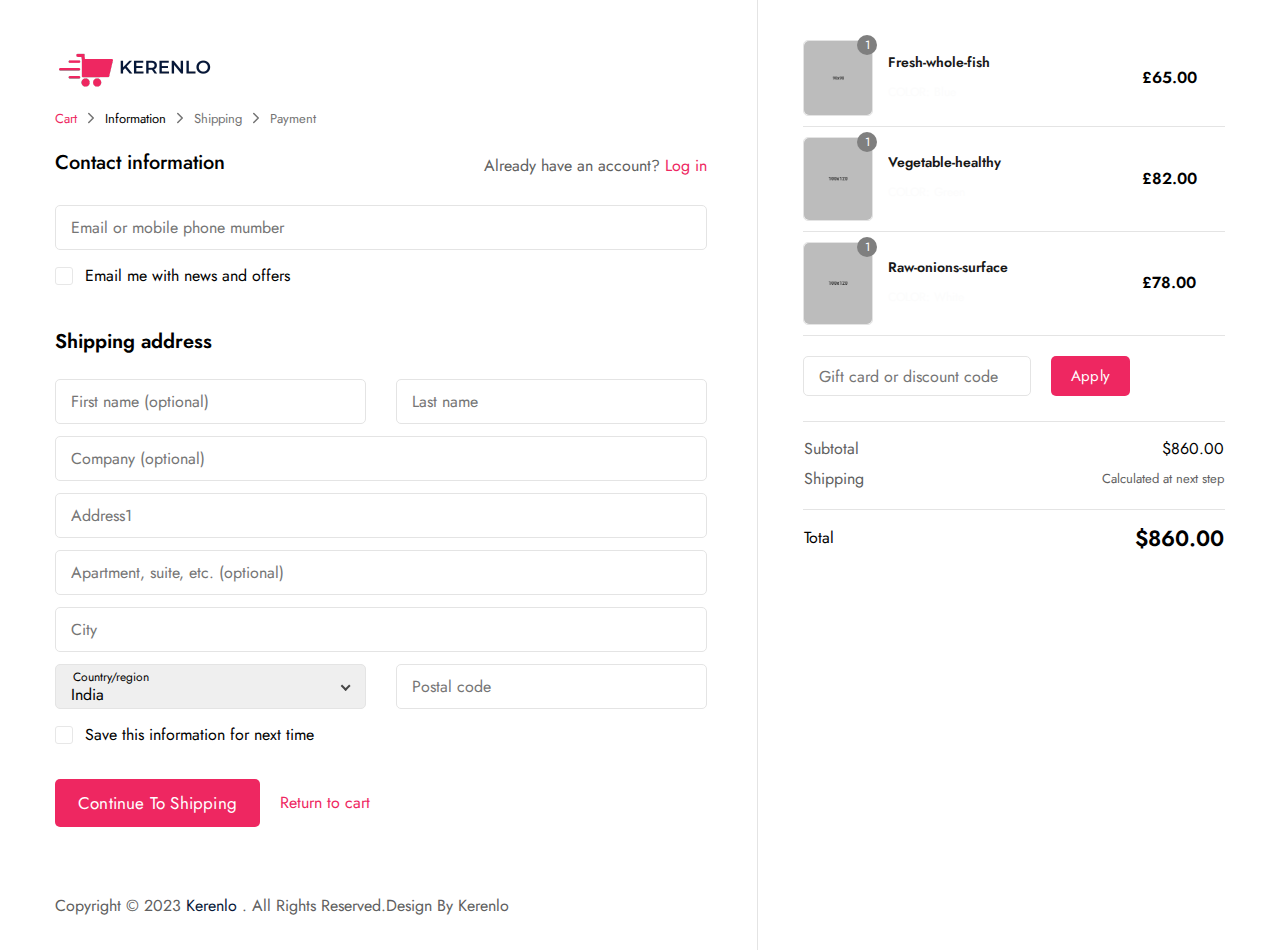
<file: Project_UTSs/checkout.html>
<!doctype html>
<html lang="en">

<head>
  <meta charset="utf-8">
  <title>Kerenlo - Fashion E-Commerce</title>
  <meta name="description" content="Morden Bootstrap HTML5 Template">
  <meta name="viewport" content="width=device-width, initial-scale=1">
  <link rel="shortcut icon" type="image/x-icon" href="assets/img/favicon.ico">
    
   <!-- ======= All CSS Plugins here ======== -->
  <link rel="stylesheet" href="assets/css/plugins/swiper-bundle.min.css">
  <link rel="stylesheet" href="assets/css/plugins/glightbox.min.css">
  <link href="https://fonts.googleapis.com/css2?family=Jost:ital,wght@0,300;0,400;0,500;0,600;0,700;0,800;0,900;1,300;1,400;1,500;1,600;1,700;1,800;1,900&display=swap" rel="stylesheet">

  <!-- Plugin css -->
  <link rel="stylesheet" href="assets/css/vendor/bootstrap.min.css">

  <!-- Custom Style CSS -->
  <link rel="stylesheet" href="assets/css/style.css">

</head>

<body>

     <!-- Start preloader -->
     <div id="preloader">
        <div id="ctn-preloader" class="ctn-preloader">
            <div class="animation-preloader">
                <div class="spinner"></div>
                <div class="txt-loading">
                    <span data-text-preloader="L" class="letters-loading">
                        L
                    </span>
                    
                    <span data-text-preloader="O" class="letters-loading">
                        O
                    </span>
                    
                    <span data-text-preloader="A" class="letters-loading">
                        A
                    </span>
                    
                    <span data-text-preloader="D" class="letters-loading">
                        D
                    </span>
                    
                    <span data-text-preloader="I" class="letters-loading">
                        I
                    </span>
                    
                    <span data-text-preloader="N" class="letters-loading">
                        N
                    </span>
                    
                    <span data-text-preloader="G" class="letters-loading">
                        G
                    </span>
                </div>
            </div>	

            <div class="loader-section section-left"></div>
            <div class="loader-section section-right"></div>
        </div>
    </div>
    <!-- End preloader -->

    <!-- Start checkout page area -->
    <div class="checkout__page--area">
        <div class="container">
            <div class="checkout__page--inner d-flex">
                <div class="main checkout__mian">
                    <header class="main__header checkout__mian--header mb-30">
                        <h1 class="main__logo--title"><a class="logo logo__left mb-20" href="index.html"><img src="assets/img/logo/KERENLO-LOGO1.png" alt="logo"></a></h1>
                        <details class="order__summary--mobile__version">
                            <summary class="order__summary--toggle border-radius-5">
                                <span class="order__summary--toggle__inner">
                                    <span class="order__summary--toggle__icon">
                                        <svg width="20" height="19" xmlns="http://www.w3.org/2000/svg">
                                        <path d="M17.178 13.088H5.453c-.454 0-.91-.364-.91-.818L3.727 1.818H0V0h4.544c.455 0 .91.364.91.818l.09 1.272h13.45c.274 0 .547.09.73.364.18.182.27.454.18.727l-1.817 9.18c-.09.455-.455.728-.91.728zM6.27 11.27h10.09l1.454-7.362H5.634l.637 7.362zm.092 7.715c1.004 0 1.818-.813 1.818-1.817s-.814-1.818-1.818-1.818-1.818.814-1.818 1.818.814 1.817 1.818 1.817zm9.18 0c1.004 0 1.817-.813 1.817-1.817s-.814-1.818-1.818-1.818-1.818.814-1.818 1.818.814 1.817 1.818 1.817z" fill="currentColor"></path>
                                        </svg>
                                    </span>
                                    <span class="order__summary--toggle__text show">
                                        <span>Show order summary</span>
                                        <svg width="11" height="6" xmlns="http://www.w3.org/2000/svg" class="order-summary-toggle__dropdown" fill="currentColor"><path d="M.504 1.813l4.358 3.845.496.438.496-.438 4.642-4.096L9.504.438 4.862 4.534h.992L1.496.69.504 1.812z"></path></svg>
                                    </span>
                                    <span class="order__summary--final__price">$227.70</span>
                                </span>
                            </summary>
                            <div class="order__summary--section">
                                <div class="cart__table checkout__product--table">
                                    <table class="summary__table">
                                        <tbody class="summary__table--body">
                                            <tr class=" summary__table--items">
                                                <td class=" summary__table--list">
                                                    <div class="product__image two  d-flex align-items-center">
                                                        <div class="product__thumbnail border-radius-5">
                                                            <a href="product-details.html"><img class="border-radius-5" src="assets/img/product/small-product7.png" alt="cart-product"></a>
                                                            <span class="product__thumbnail--quantity">1</span>
                                                        </div>
                                                        <div class="product__description">
                                                            <h3 class="product__description--name h4"><a href="product-details.html">Fresh-whole-fish</a></h3>
                                                            <span class="product__description--variant">COLOR: Blue</span>
                                                        </div>
                                                    </div>
                                                </td>
                                                <td class=" summary__table--list">
                                                    <span class="cart__price">£65.00</span>
                                                </td>
                                            </tr>
                                            <tr class="summary__table--items">
                                                <td class=" summary__table--list">
                                                    <div class="cart__product d-flex align-items-center">
                                                        <div class="product__thumbnail border-radius-5">
                                                            <a href="product-details.html"><img class="border-radius-5" src="assets/img/product/small-product2.png" alt="cart-product"></a>
                                                            <span class="product__thumbnail--quantity">1</span>
                                                        </div>
                                                        <div class="product__description">
                                                            <h3 class="product__description--name h4"><a href="product-details.html">Vegetable-healthy</a></h3>
                                                            <span class="product__description--variant">COLOR: Green</span>
                                                        </div>
                                                    </div>
                                                </td>
                                                <td class=" summary__table--list">
                                                    <span class="cart__price">£82.00</span>
                                                </td>
                                            </tr>
                                            <tr class=" summary__table--items">
                                                <td class=" summary__table--list">
                                                    <div class="cart__product d-flex align-items-center">
                                                        <div class="product__thumbnail border-radius-5">
                                                            <a href="product-details.html"><img class="border-radius-5" src="assets/img/product/small-product4.png" alt="cart-product"></a>
                                                            <span class="product__thumbnail--quantity">1</span>
                                                        </div>
                                                        <div class="product__description">
                                                            <h3 class="product__description--name h4"><a href="product-details.html">Raw-onions-surface</a></h3>
                                                            <span class="product__description--variant">COLOR: White</span>
                                                        </div>
                                                    </div>
                                                </td>
                                                <td class=" summary__table--list">
                                                    <span class="cart__price">£78.00</span>
                                                </td>
                                            </tr>
                                        </tbody>
                                    </table> 
                                </div>
                                <div class="checkout__discount--code">
                                    <form class="d-flex" action="#">
                                        <label>
                                            <input class="checkout__discount--code__input--field border-radius-5" placeholder="Gift card or discount code"  type="text">
                                        </label>
                                        <button class="checkout__discount--code__btn primary__btn border-radius-5" type="submit">Apply</button>
                                    </form>
                                </div>
                                <div class="checkout__total">
                                    <table class="checkout__total--table">
                                        <tbody class="checkout__total--body">
                                            <tr class="checkout__total--items">
                                                <td class="checkout__total--title text-left">Subtotal </td>
                                                <td class="checkout__total--amount text-right">$860.00</td>
                                            </tr>
                                            <tr class="checkout__total--items">
                                                <td class="checkout__total--title text-left">Shipping</td>
                                                <td class="checkout__total--calculated__text text-right">Calculated at next step</td>
                                            </tr>
                                        </tbody>
                                        <tfoot class="checkout__total--footer">
                                            <tr class="checkout__total--footer__items">
                                                <td class="checkout__total--footer__title checkout__total--footer__list text-left">Total </td>
                                                <td class="checkout__total--footer__amount checkout__total--footer__list text-right">$860.00</td>
                                            </tr>
                                        </tfoot>
                                    </table>
                                </div>
                            </div>
                        </details>
                        <nav>
                            <ol class="breadcrumb checkout__breadcrumb d-flex">
                                <li class="breadcrumb__item breadcrumb__item--completed d-flex align-items-center">
                                    <a class="breadcrumb__link" href="cart.html">Cart</a>
                                    <svg class="readcrumb__chevron-icon" xmlns="http://www.w3.org/2000/svg" width="17.007" height="16.831" viewBox="0 0 512 512"><path fill="none" stroke="currentColor" stroke-linecap="round" stroke-linejoin="round" stroke-width="48" d="M184 112l144 144-144 144"></path></svg>
                                </li>
                        
                                <li class="breadcrumb__item breadcrumb__item--current d-flex align-items-center">
                                    <span class="breadcrumb__text current">Information</span>
                                    <svg class="readcrumb__chevron-icon" xmlns="http://www.w3.org/2000/svg" width="17.007" height="16.831" viewBox="0 0 512 512"><path fill="none" stroke="currentColor" stroke-linecap="round" stroke-linejoin="round" stroke-width="48" d="M184 112l144 144-144 144"></path></svg>
                                </li>
                                <li class="breadcrumb__item breadcrumb__item--blank d-flex align-items-center">
                                    <span class="breadcrumb__text">Shipping</span>
                                    <svg class="readcrumb__chevron-icon" xmlns="http://www.w3.org/2000/svg" width="17.007" height="16.831" viewBox="0 0 512 512"><path fill="none" stroke="currentColor" stroke-linecap="round" stroke-linejoin="round" stroke-width="48" d="M184 112l144 144-144 144"></path></svg>
                                </li>
                                    <li class="breadcrumb__item breadcrumb__item--blank">
                                    <span class="breadcrumb__text">Payment</span>
                                </li>
                            </ol>
                            </nav>
                    </header>
                    <main class="main__content_wrapper">
                        <form action="#">
                            <div class="checkout__content--step section__contact--information">
                                <div class="section__header checkout__section--header d-flex align-items-center justify-content-between mb-25">
                                    <h2 class="section__header--title h3">Contact information</h2>
                                    <p class="layout__flex--item">
                                        Already have an account?
                                        <a class="layout__flex--item__link" href="login.html">Log in</a>  
                                    </p>
                                </div>
                                <div class="customer__information">
                                    <div class="checkout__email--phone mb-12">
                                       <label>
                                            <input class="checkout__input--field border-radius-5" placeholder="Email or mobile phone mumber"  type="text">
                                       </label>
                                    </div>
                                    <div class="checkout__checkbox">
                                        <input class="checkout__checkbox--input" id="check1" type="checkbox">
                                        <span class="checkout__checkbox--checkmark"></span>
                                        <label class="checkout__checkbox--label" for="check1">
                                            Email me with news and offers</label>
                                    </div>
                                </div>
                            </div>
                            <div class="checkout__content--step section__shipping--address">
                                <div class="section__header mb-25">
                                    <h3 class="section__header--title">Shipping address</h3>
                                </div>
                                <div class="section__shipping--address__content">
                                    <div class="row">
                                        <div class="col-lg-6 mb-12">
                                            <div class="checkout__input--list ">
                                                <label>
                                                    <input class="checkout__input--field border-radius-5" placeholder="First name (optional)"  type="text">
                                                </label>
                                            </div>
                                        </div>
                                        <div class="col-lg-6 mb-12">
                                            <div class="checkout__input--list">
                                                <label>
                                                    <input class="checkout__input--field border-radius-5" placeholder="Last name"  type="text">
                                                </label>
                                            </div>
                                        </div>
                                        <div class="col-12 mb-12">
                                            <div class="checkout__input--list">
                                                <label>
                                                    <input class="checkout__input--field border-radius-5" placeholder="Company (optional)"  type="text">
                                                </label>
                                            </div>
                                        </div>
                                        <div class="col-12 mb-12">
                                            <div class="checkout__input--list">
                                                <label>
                                                    <input class="checkout__input--field border-radius-5" placeholder="Address1"  type="text">
                                                </label>
                                            </div>
                                        </div>
                                        <div class="col-12 mb-12">
                                            <div class="checkout__input--list">
                                                <label>
                                                    <input class="checkout__input--field border-radius-5" placeholder="Apartment, suite, etc. (optional)"  type="text">
                                                </label>
                                            </div>
                                        </div>
                                        <div class="col-12 mb-12">
                                            <div class="checkout__input--list">
                                                <label>
                                                    <input class="checkout__input--field border-radius-5" placeholder="City"  type="text">
                                                </label>
                                            </div>
                                        </div>
                                        <div class="col-lg-6 mb-12">
                                            <div class="checkout__input--list checkout__input--select select">
                                                <label class="checkout__select--label" for="country">Country/region</label>
                                                <select class="checkout__input--select__field border-radius-5" id="country">
                                                    <option value="1">India</option>
                                                    <option value="2">United States</option>
                                                    <option value="3">Netherlands</option>
                                                    <option value="4">Afghanistan</option>
                                                    <option value="5">Islands</option>
                                                    <option value="6">Albania</option>
                                                    <option value="7">Antigua Barbuda</option>
                                                </select>
                                            </div>
                                        </div>
                                        <div class="col-lg-6 mb-12">
                                            <div class="checkout__input--list">
                                                <label>
                                                    <input class="checkout__input--field border-radius-5" placeholder="Postal code"  type="text">
                                                </label>
                                            </div>
                                        </div>
                                    </div>
                                    <div class="checkout__checkbox">
                                        <input class="checkout__checkbox--input" id="check2" type="checkbox">
                                        <span class="checkout__checkbox--checkmark"></span>
                                        <label class="checkout__checkbox--label" for="check2">
                                            Save this information for next time</label>
                                    </div>
                                </div>
                            </div>
                            <div class="checkout__content--step__footer d-flex align-items-center">
                                <a class="continue__shipping--btn primary__btn border-radius-5" href="checkout-2.html">Continue To Shipping</a>
                                <a class="previous__link--content" href="cart.html">Return to cart</a>
                            </div>
                        </form>
                    </main>
                    <footer class="main__footer checkout__footer">
                        <p class="copyright__content">Copyright © 2023 <a class="copyright__content--link text__primary" href="index.html">Kerenlo</a> . All Rights Reserved.Design By Kerenlo</p>
                    </footer>
                </div>
                <aside class="checkout__sidebar sidebar">
                    <div class="cart__table checkout__product--table">
                        <table class="cart__table--inner">
                            <tbody class="cart__table--body">
                                <tr class="cart__table--body__items">
                                    <td class="cart__table--body__list">
                                        <div class="product__image two  d-flex align-items-center">
                                            <div class="product__thumbnail border-radius-5">
                                                <a href="product-details.html"><img class="border-radius-5" src="assets/img/product/small-product7.png" alt="cart-product"></a>
                                                <span class="product__thumbnail--quantity">1</span>
                                            </div>
                                            <div class="product__description">
                                                <h3 class="product__description--name h4"><a href="product-details.html">Fresh-whole-fish</a></h3>
                                                <span class="product__description--variant">COLOR: Blue</span>
                                            </div>
                                        </div>
                                    </td>
                                    <td class="cart__table--body__list">
                                        <span class="cart__price">£65.00</span>
                                    </td>
                                </tr>
                                <tr class="cart__table--body__items">
                                    <td class="cart__table--body__list">
                                        <div class="cart__product d-flex align-items-center">
                                            <div class="product__thumbnail border-radius-5">
                                                <a href="product-details.html"><img class="border-radius-5" src="assets/img/product/small-product2.png" alt="cart-product"></a>
                                                <span class="product__thumbnail--quantity">1</span>
                                            </div>
                                            <div class="product__description">
                                                <h3 class="product__description--name h4"><a href="product-details.html">Vegetable-healthy</a></h3>
                                                <span class="product__description--variant">COLOR: Green</span>
                                            </div>
                                        </div>
                                    </td>
                                    <td class="cart__table--body__list">
                                        <span class="cart__price">£82.00</span>
                                    </td>
                                </tr>
                                <tr class="cart__table--body__items">
                                    <td class="cart__table--body__list">
                                        <div class="cart__product d-flex align-items-center">
                                            <div class="product__thumbnail border-radius-5">
                                                <a href="product-details.html"><img class="border-radius-5" src="assets/img/product/small-product4.png" alt="cart-product"></a>
                                                <span class="product__thumbnail--quantity">1</span>
                                            </div>
                                            <div class="product__description">
                                                <h3 class="product__description--name h4"><a href="product-details.html">Raw-onions-surface</a></h3>
                                                <span class="product__description--variant">COLOR: White</span>
                                            </div>
                                        </div>
                                    </td>
                                    <td class="cart__table--body__list">
                                        <span class="cart__price">£78.00</span>
                                    </td>
                                </tr>
                            </tbody>
                        </table> 
                    </div>
                    <div class="checkout__discount--code">
                        <form class="d-flex" action="#">
                            <label>
                                <input class="checkout__discount--code__input--field border-radius-5" placeholder="Gift card or discount code"  type="text">
                            </label>
                            <button class="checkout__discount--code__btn primary__btn border-radius-5" type="submit">Apply</button>
                        </form>
                    </div>
                    <div class="checkout__total">
                        <table class="checkout__total--table">
                            <tbody class="checkout__total--body">
                                <tr class="checkout__total--items">
                                    <td class="checkout__total--title text-left">Subtotal </td>
                                    <td class="checkout__total--amount text-right">$860.00</td>
                                </tr>
                                <tr class="checkout__total--items">
                                    <td class="checkout__total--title text-left">Shipping</td>
                                    <td class="checkout__total--calculated__text text-right">Calculated at next step</td>
                                </tr>
                            </tbody>
                            <tfoot class="checkout__total--footer">
                                <tr class="checkout__total--footer__items">
                                    <td class="checkout__total--footer__title checkout__total--footer__list text-left">Total </td>
                                    <td class="checkout__total--footer__amount checkout__total--footer__list text-right">$860.00</td>
                                </tr>
                            </tfoot>
                        </table>
                    </div>
                </aside>
            </div>
        </div>
    </div>
    <!-- End checkout page area -->

    <!-- Scroll top bar -->
    <button id="scroll__top"><svg xmlns="http://www.w3.org/2000/svg" class="ionicon" viewBox="0 0 512 512"><path fill="none" stroke="currentColor" stroke-linecap="round" stroke-linejoin="round" stroke-width="48" d="M112 244l144-144 144 144M256 120v292"/></svg></button>

  <!-- All Script JS Plugins here  -->
  <script src="assets/js/vendor/popper.js" defer="defer"></script>
  <script src="assets/js/vendor/bootstrap.min.js" defer="defer"></script>
  <script src="assets/js/plugins/swiper-bundle.min.js"></script>
  <script src="assets/js/plugins/glightbox.min.js"></script>

  <!-- Customscript js -->
  <script src="assets/js/script.js"></script>


  
</body>
</html>
</file>
<file: Project_UTSs/assets/css/style.css>
@charset "UTF-8";
/*
  Template Name: Suruchi - Fashion eCommerce HTML Template
  Author Name: Hook theme
  Author URL: https://themeforest.net/user/hooktheme
  Version: 1.0.0

  ----------------------------
  [Table of contents CSS] 
  ----------------------------

    1. Base CSS
    2. Header css
    3. Slider css
    4. Product card css
    5. Banner css
    6. Blog css 
    7. Testimonial css
    8. Featured services css
    9. Footer css
    10. Quick view modal css
    11. Accordion css
    12. Portfolio css
    13. Brand logo css
    14. Breadcrumb css
    15. About page css
    16. Shop page css
    17. Product details page css
    18. Blog details css
    19. Contact page css
    20. Cart page css
    21. Checkout page css
    22. My account page css
    23. 404 page css
    24. Login page css
    25. Compare page css
    26. FAQ page css
    27. Preloader css
    28. Privacy policy page css
    29. Newsletter popup css
*/
/*
  1. Base CSS
*/
:root {
  --primary-color: #061738;
  --secondary-color: #ee2761;
  --yellow-color: #ffc107;
  --text-gray-color: #606060;
  --white-color: #ffffff;
  --ofwhite-color: #f2f2f2;
  --black-color: #000000;
  --light-color: #fcfcfc;
  --light-color2: #aaaaaa;
  --dark-color: #242424;
  --sky-color: #647589;
  --border-color: #e7e7e7;
  --border-color2: #e4e4e4;
  --border-color3: #dddddd;
  --border-dark: #383434;
  --bg-gray-color: #fcfcfc;
  --gray-color: #fafbfe;
  --gray-color2: #f5f5f5;
  --font-jost: "Jost", sans-serif;
  --body-font-size: 1.6rem;
  --body-font-weight: 400;
  --body-line-height: 2.8rem;
  --headings-weight: 600;
  --transition: all 0.3s ease 0s;
  --container-fluid-offset: 19rem;
}

.color-scheme-1 {
  --secondary-color: #f51c1c;
}

.color-scheme-2 {
  --secondary-color: #b79e8c;
}

/* Common Style */
*,
*::after,
*::before {
  -webkit-box-sizing: border-box;
          box-sizing: border-box;
}

html {
  scroll-behavior: smooth;
}

html,
body {
  min-height: 100%;
  margin: 0;
  font-size: 62.5%;
  padding: 0;
}

body {
  font-family: var(--font-jost);
  font-size: var(--body-font-size, 1.6rem);
  font-weight: var(--body-font-weight);
  font-style: normal;
  line-height: var(--body-line-height, 25px);
  position: relative;
  visibility: visible;
  overflow-x: hidden;
  color: var(--black-color);
  background-color: var(--white-color);
}

h1,
h2,
h3,
h4,
h5,
h6 {
  font-weight: var(--headings-weight);
  margin: 0;
}

h1,
.h1 {
  font-size: 2.3rem;
  line-height: 3rem;
}

@media only screen and (min-width: 576px) {
  h1,
  .h1 {
    font-size: 3rem;
    line-height: 3.5rem;
  }
}

@media only screen and (min-width: 768px) {
  h1,
  .h1 {
    font-size: 3.2rem;
    line-height: 3.8rem;
  }
}

@media only screen and (min-width: 992px) {
  h1,
  .h1 {
    font-size: 3.8rem;
    line-height: 4.5rem;
  }
}

@media only screen and (min-width: 1200px) {
  h1,
  .h1 {
    font-size: 4.2rem;
    line-height: 5rem;
  }
}

@media only screen and (min-width: 1366px) {
  h1,
  .h1 {
    font-size: 4.5rem;
    line-height: 5.3rem;
  }
}

@media only screen and (min-width: 1600px) {
  h1,
  .h1 {
    font-size: 5.5rem;
    line-height: 6.5rem;
  }
}

h2,
.h2 {
  font-size: 2.2rem;
  line-height: 2.6rem;
  font-weight: 700;
}

@media only screen and (min-width: 768px) {
  h2,
  .h2 {
    font-size: 2.5rem;
    line-height: 3rem;
  }
}

@media only screen and (min-width: 1200px) {
  h2,
  .h2 {
    font-size: 3rem;
    line-height: 3.5rem;
  }
}

@media only screen and (min-width: 1600px) {
  h2,
  .h2 {
    font-size: 3.5rem;
    line-height: 4rem;
  }
}

h3,
.h3 {
  font-size: 1.7rem;
  line-height: 2.4rem;
}

@media only screen and (min-width: 768px) {
  h3,
  .h3 {
    font-size: 1.8rem;
    line-height: 2.5rem;
  }
}

@media only screen and (min-width: 992px) {
  h3,
  .h3 {
    font-size: 2rem;
    line-height: 2.7rem;
  }
}

@media only screen and (min-width: 1200px) {
  h3,
  .h3 {
    font-size: 2.2rem;
    line-height: 2.8rem;
  }
}

@media only screen and (min-width: 1600px) {
  h3,
  .h3 {
    font-size: 2.4rem;
    line-height: 3rem;
  }
}

h4,
.h4 {
  font-size: 1.5rem;
  font-weight: 600;
}

@media only screen and (min-width: 992px) {
  h4,
  .h4 {
    font-size: 1.6rem;
    line-height: 2.6rem;
  }
}

h5,
.h5 {
  font-size: 1.5rem;
  line-height: 2.4rem;
  font-weight: 400;
}

@media only screen and (min-width: 768px) {
  h5,
  .h5 {
    font-size: 1.6rem;
    line-height: 2.6rem;
  }
}

h6,
.h6 {
  font-size: 1.6rem;
  line-height: 2.6rem;
  font-weight: 400;
}

@media only screen and (min-width: 768px) {
  h6,
  .h6 {
    font-size: 1.6rem;
    line-height: 2.6rem;
  }
}

p {
  margin-top: 0;
  margin-bottom: 1.8rem;
  color: var(--text-gray-color);
}

@media only screen and (max-width: 767px) {
  p {
    font-size: 1.4rem;
    line-height: 2.4rem;
  }
}

p:last-child {
  margin-bottom: 0;
}

a,
button {
  display: inline-block;
  cursor: pointer;
  -webkit-transition: var(--transition);
  transition: var(--transition);
  text-decoration: none;
  color: inherit;
}

a,
button,
img,
input,
textarea {
  -webkit-transition: var(--transition);
  transition: var(--transition);
}

*:focus {
  outline: none;
  -webkit-box-shadow: none;
          box-shadow: none;
}

a:focus {
  text-decoration: none;
  outline: none;
}

a:hover {
  text-decoration: none;
  color: var(--secondary-color);
}

button,
input[type="submit"] {
  cursor: pointer;
  font-family: var(--font-lato);
  font-size: var(--body-font-size);
  font-weight: var(--body-font-weight);
  line-height: var(--body-line-height);
}

input[type="number"] {
  -moz-appearance: textfield;
}

img {
  max-width: 100%;
  height: auto;
}

span {
  display: inline-block;
  -webkit-transition: var(--transition);
  transition: var(--transition);
}

input::-webkit-input-placeholder,
textarea::-webkit-input-placeholder {
  opacity: 1;
}

input:-moz-placeholder,
textarea:-moz-placeholder {
  opacity: 1;
}

input::-moz-placeholder,
textarea::-moz-placeholder {
  opacity: 1;
}

input:-ms-input-placeholder,
textarea:-ms-input-placeholder {
  opacity: 1;
}

ul {
  margin: 0;
  padding: 0;
}

ul:last-child {
  margin-bottom: 0;
}

li {
  list-style: none;
  line-height: 1;
}

hr {
  border-top-width: 2px;
}

.container,
.container-fluid {
  width: 100%;
  margin-right: auto;
  margin-left: auto;
}

.container {
  padding-right: 1.5rem;
  padding-left: 1.5rem;
}

.container-fluid {
  --offset-fluid: 1.5rem;
  padding-right: var(--offset-fluid);
  padding-left: var(--offset-fluid);
}

@media only screen and (min-width: 992px) {
  .container-fluid {
    --offset-fluid: 3rem;
  }
}

@media only screen and (min-width: 1366px) {
  .container-fluid {
    --offset-fluid: calc(var(--container-fluid-offset) / 4.5);
  }
}

@media only screen and (min-width: 1600px) {
  .container-fluid {
    --offset-fluid: calc(var(--container-fluid-offset) / 2.5);
  }
}

@media only screen and (min-width: 1800px) {
  .container-fluid {
    --offset-fluid: var(--container-fluid-offset);
  }
}

.container-fluid-2 {
  --offset-fluid: 1.5rem;
  padding-right: var(--offset-fluid);
  padding-left: var(--offset-fluid);
}

@media only screen and (min-width: 992px) {
  .container-fluid-2 {
    --offset-fluid: 3rem;
  }
}

@media only screen and (min-width: 1366px) {
  .container-fluid-2 {
    --offset-fluid: 4.5rem;
  }
}

@media only screen and (min-width: 1500px) {
  .container-fluid-2 {
    --offset-fluid: 5rem;
  }
}

@media only screen and (min-width: 576px) {
  .container {
    max-width: 576px;
  }
}

@media only screen and (min-width: 768px) {
  .container {
    max-width: 768px;
  }
}

@media only screen and (min-width: 992px) {
  .container {
    max-width: 960px;
  }
}

@media only screen and (min-width: 1200px) {
  .container {
    max-width: 1200px;
  }
}

@media only screen and (min-width: 1400px) {
  .container {
    max-width: 1200px;
  }
}

.row {
  --bs-gutter-x: 3rem;
  --bs-gutter-y: 0;
  display: -webkit-box;
  display: -ms-flexbox;
  display: flex;
  -ms-flex-wrap: wrap;
      flex-wrap: wrap;
  margin-bottom: calc(var(--bs-gutter-y) * -1);
  margin-right: calc(var(--bs-gutter-x) * -0.5);
  margin-left: calc(var(--bs-gutter-x) * -0.5);
}

.row > * {
  -ms-flex-negative: 0;
      flex-shrink: 0;
  width: 100%;
  max-width: 100%;
  padding-right: calc(var(--bs-gutter-x) * 0.5);
  padding-left: calc(var(--bs-gutter-x) * 0.5);
  margin-bottom: var(--bs-gutter-y);
}

.col {
  -webkit-box-flex: 1;
      -ms-flex: 1 0 0%;
          flex: 1 0 0%;
}

.row-cols-auto > * {
  -webkit-box-flex: 0;
      -ms-flex: 0 0 auto;
          flex: 0 0 auto;
  width: auto;
}

.row-cols-1 > * {
  -webkit-box-flex: 0;
      -ms-flex: 0 0 auto;
          flex: 0 0 auto;
  width: 100%;
}

.row-cols-2 > * {
  -webkit-box-flex: 0;
      -ms-flex: 0 0 auto;
          flex: 0 0 auto;
  width: 50%;
}

.row-cols-3 > * {
  -webkit-box-flex: 0;
      -ms-flex: 0 0 auto;
          flex: 0 0 auto;
  width: 33.3333333333%;
}

.row-cols-4 > * {
  -webkit-box-flex: 0;
      -ms-flex: 0 0 auto;
          flex: 0 0 auto;
  width: 25%;
}

.row-cols-5 > * {
  -webkit-box-flex: 0;
      -ms-flex: 0 0 auto;
          flex: 0 0 auto;
  width: 20%;
}

.row-cols-6 > * {
  -webkit-box-flex: 0;
      -ms-flex: 0 0 auto;
          flex: 0 0 auto;
  width: 16.6666666667%;
}

@media only screen and (min-width: 576px) {
  .col-sm {
    -webkit-box-flex: 1;
        -ms-flex: 1 0 0%;
            flex: 1 0 0%;
  }
  .row-cols-sm-auto > * {
    -webkit-box-flex: 0;
        -ms-flex: 0 0 auto;
            flex: 0 0 auto;
    width: auto;
  }
  .row-cols-sm-1 > * {
    -webkit-box-flex: 0;
        -ms-flex: 0 0 auto;
            flex: 0 0 auto;
    width: 100%;
  }
  .row-cols-sm-2 > * {
    -webkit-box-flex: 0;
        -ms-flex: 0 0 auto;
            flex: 0 0 auto;
    width: 50%;
  }
  .row-cols-sm-3 > * {
    -webkit-box-flex: 0;
        -ms-flex: 0 0 auto;
            flex: 0 0 auto;
    width: 33.3333333333%;
  }
  .row-cols-sm-4 > * {
    -webkit-box-flex: 0;
        -ms-flex: 0 0 auto;
            flex: 0 0 auto;
    width: 25%;
  }
  .row-cols-sm-5 > * {
    -webkit-box-flex: 0;
        -ms-flex: 0 0 auto;
            flex: 0 0 auto;
    width: 20%;
  }
  .row-cols-sm-6 > * {
    -webkit-box-flex: 0;
        -ms-flex: 0 0 auto;
            flex: 0 0 auto;
    width: 16.6666666667%;
  }
}

@media only screen and (min-width: 480px) {
  .row-cols-sm-u-2 > * {
    -webkit-box-flex: 0;
        -ms-flex: 0 0 auto;
            flex: 0 0 auto;
    width: 50%;
  }
}

@media only screen and (min-width: 768px) {
  .col-md {
    -webkit-box-flex: 1;
        -ms-flex: 1 0 0%;
            flex: 1 0 0%;
  }
  .row-cols-md-auto > * {
    -webkit-box-flex: 0;
        -ms-flex: 0 0 auto;
            flex: 0 0 auto;
    width: auto;
  }
  .row-cols-md-1 > * {
    -webkit-box-flex: 0;
        -ms-flex: 0 0 auto;
            flex: 0 0 auto;
    width: 100%;
  }
  .row-cols-md-2 > * {
    -webkit-box-flex: 0;
        -ms-flex: 0 0 auto;
            flex: 0 0 auto;
    width: 50%;
  }
  .row-cols-md-3 > * {
    -webkit-box-flex: 0;
        -ms-flex: 0 0 auto;
            flex: 0 0 auto;
    width: 33.3333333333%;
  }
  .row-cols-md-4 > * {
    -webkit-box-flex: 0;
        -ms-flex: 0 0 auto;
            flex: 0 0 auto;
    width: 25%;
  }
  .row-cols-md-5 > * {
    -webkit-box-flex: 0;
        -ms-flex: 0 0 auto;
            flex: 0 0 auto;
    width: 20%;
  }
  .row-cols-md-6 > * {
    -webkit-box-flex: 0;
        -ms-flex: 0 0 auto;
            flex: 0 0 auto;
    width: 16.6666666667%;
  }
}

@media only screen and (min-width: 992px) {
  .col-lg {
    -webkit-box-flex: 1;
        -ms-flex: 1 0 0%;
            flex: 1 0 0%;
  }
  .row-cols-lg-auto > * {
    -webkit-box-flex: 0;
        -ms-flex: 0 0 auto;
            flex: 0 0 auto;
    width: auto;
  }
  .row-cols-lg-1 > * {
    -webkit-box-flex: 0;
        -ms-flex: 0 0 auto;
            flex: 0 0 auto;
    width: 100%;
  }
  .row-cols-lg-2 > * {
    -webkit-box-flex: 0;
        -ms-flex: 0 0 auto;
            flex: 0 0 auto;
    width: 50%;
  }
  .row-cols-lg-3 > * {
    -webkit-box-flex: 0;
        -ms-flex: 0 0 auto;
            flex: 0 0 auto;
    width: 33.3333333333%;
  }
  .row-cols-lg-4 > * {
    -webkit-box-flex: 0;
        -ms-flex: 0 0 auto;
            flex: 0 0 auto;
    width: 25%;
  }
  .row-cols-lg-5 > * {
    -webkit-box-flex: 0;
        -ms-flex: 0 0 auto;
            flex: 0 0 auto;
    width: 20%;
  }
  .row-cols-lg-6 > * {
    -webkit-box-flex: 0;
        -ms-flex: 0 0 auto;
            flex: 0 0 auto;
    width: 16.6666666667%;
  }
}

@media only screen and (min-width: 1200px) {
  .col-xl {
    -webkit-box-flex: 1;
        -ms-flex: 1 0 0%;
            flex: 1 0 0%;
  }
  .row-cols-xl-auto > * {
    -webkit-box-flex: 0;
        -ms-flex: 0 0 auto;
            flex: 0 0 auto;
    width: auto;
  }
  .row-cols-xl-1 > * {
    -webkit-box-flex: 0;
        -ms-flex: 0 0 auto;
            flex: 0 0 auto;
    width: 100%;
  }
  .row-cols-xl-2 > * {
    -webkit-box-flex: 0;
        -ms-flex: 0 0 auto;
            flex: 0 0 auto;
    width: 50%;
  }
  .row-cols-xl-3 > * {
    -webkit-box-flex: 0;
        -ms-flex: 0 0 auto;
            flex: 0 0 auto;
    width: 33.3333333333%;
  }
  .row-cols-xl-4 > * {
    -webkit-box-flex: 0;
        -ms-flex: 0 0 auto;
            flex: 0 0 auto;
    width: 25%;
  }
  .row-cols-xl-5 > * {
    -webkit-box-flex: 0;
        -ms-flex: 0 0 auto;
            flex: 0 0 auto;
    width: 20%;
  }
  .row-cols-xl-6 > * {
    -webkit-box-flex: 0;
        -ms-flex: 0 0 auto;
            flex: 0 0 auto;
    width: 16.6666666667%;
  }
}

@media only screen and (min-width: 1600px) {
  .col-xxl {
    -webkit-box-flex: 1;
        -ms-flex: 1 0 0%;
            flex: 1 0 0%;
  }
  .row-cols-xxl-auto > * {
    -webkit-box-flex: 0;
        -ms-flex: 0 0 auto;
            flex: 0 0 auto;
    width: auto;
  }
  .row-cols-xxl-1 > * {
    -webkit-box-flex: 0;
        -ms-flex: 0 0 auto;
            flex: 0 0 auto;
    width: 100%;
  }
  .row-cols-xxl-2 > * {
    -webkit-box-flex: 0;
        -ms-flex: 0 0 auto;
            flex: 0 0 auto;
    width: 50%;
  }
  .row-cols-xxl-3 > * {
    -webkit-box-flex: 0;
        -ms-flex: 0 0 auto;
            flex: 0 0 auto;
    width: 33.3333333333%;
  }
  .row-cols-xxl-4 > * {
    -webkit-box-flex: 0;
        -ms-flex: 0 0 auto;
            flex: 0 0 auto;
    width: 25%;
  }
  .row-cols-xxl-5 > * {
    -webkit-box-flex: 0;
        -ms-flex: 0 0 auto;
            flex: 0 0 auto;
    width: 20%;
  }
  .row-cols-xxl-6 > * {
    -webkit-box-flex: 0;
        -ms-flex: 0 0 auto;
            flex: 0 0 auto;
    width: 16.6666666667%;
  }
}

.col-auto {
  -webkit-box-flex: 0;
      -ms-flex: 0 0 auto;
          flex: 0 0 auto;
  width: auto;
}

.col-1 {
  -webkit-box-flex: 0;
      -ms-flex: 0 0 auto;
          flex: 0 0 auto;
  width: 8.33333333%;
}

.col-2 {
  -webkit-box-flex: 0;
      -ms-flex: 0 0 auto;
          flex: 0 0 auto;
  width: 16.66666667%;
}

.col-3 {
  -webkit-box-flex: 0;
      -ms-flex: 0 0 auto;
          flex: 0 0 auto;
  width: 25%;
}

.col-4 {
  -webkit-box-flex: 0;
      -ms-flex: 0 0 auto;
          flex: 0 0 auto;
  width: 33.33333333%;
}

.col-5 {
  -webkit-box-flex: 0;
      -ms-flex: 0 0 auto;
          flex: 0 0 auto;
  width: 41.66666667%;
}

.col-6 {
  -webkit-box-flex: 0;
      -ms-flex: 0 0 auto;
          flex: 0 0 auto;
  width: 50%;
}

.col-7 {
  -webkit-box-flex: 0;
      -ms-flex: 0 0 auto;
          flex: 0 0 auto;
  width: 58.33333333%;
}

.col-8 {
  -webkit-box-flex: 0;
      -ms-flex: 0 0 auto;
          flex: 0 0 auto;
  width: 66.66666667%;
}

.col-9 {
  -webkit-box-flex: 0;
      -ms-flex: 0 0 auto;
          flex: 0 0 auto;
  width: 75%;
}

.col-10 {
  -webkit-box-flex: 0;
      -ms-flex: 0 0 auto;
          flex: 0 0 auto;
  width: 83.33333333%;
}

.col-11 {
  -webkit-box-flex: 0;
      -ms-flex: 0 0 auto;
          flex: 0 0 auto;
  width: 91.66666667%;
}

.col-12 {
  -webkit-box-flex: 0;
      -ms-flex: 0 0 auto;
          flex: 0 0 auto;
  width: 100%;
}

@media only screen and (min-width: 576px) {
  .col-sm-auto {
    -webkit-box-flex: 0;
        -ms-flex: 0 0 auto;
            flex: 0 0 auto;
    width: auto;
  }
  .col-sm-1 {
    -webkit-box-flex: 0;
        -ms-flex: 0 0 auto;
            flex: 0 0 auto;
    width: 8.33333333%;
  }
  .col-sm-2 {
    -webkit-box-flex: 0;
        -ms-flex: 0 0 auto;
            flex: 0 0 auto;
    width: 16.66666667%;
  }
  .col-sm-3 {
    -webkit-box-flex: 0;
        -ms-flex: 0 0 auto;
            flex: 0 0 auto;
    width: 25%;
  }
  .col-sm-4 {
    -webkit-box-flex: 0;
        -ms-flex: 0 0 auto;
            flex: 0 0 auto;
    width: 33.33333333%;
  }
  .col-sm-5 {
    -webkit-box-flex: 0;
        -ms-flex: 0 0 auto;
            flex: 0 0 auto;
    width: 41.66666667%;
  }
  .col-sm-6 {
    -webkit-box-flex: 0;
        -ms-flex: 0 0 auto;
            flex: 0 0 auto;
    width: 50%;
  }
  .col-sm-7 {
    -webkit-box-flex: 0;
        -ms-flex: 0 0 auto;
            flex: 0 0 auto;
    width: 58.33333333%;
  }
  .col-sm-8 {
    -webkit-box-flex: 0;
        -ms-flex: 0 0 auto;
            flex: 0 0 auto;
    width: 66.66666667%;
  }
  .col-sm-9 {
    -webkit-box-flex: 0;
        -ms-flex: 0 0 auto;
            flex: 0 0 auto;
    width: 75%;
  }
  .col-sm-10 {
    -webkit-box-flex: 0;
        -ms-flex: 0 0 auto;
            flex: 0 0 auto;
    width: 83.33333333%;
  }
  .col-sm-11 {
    -webkit-box-flex: 0;
        -ms-flex: 0 0 auto;
            flex: 0 0 auto;
    width: 91.66666667%;
  }
  .col-sm-12 {
    -webkit-box-flex: 0;
        -ms-flex: 0 0 auto;
            flex: 0 0 auto;
    width: 100%;
  }
}

@media only screen and (min-width: 768px) {
  .col-md-auto {
    -webkit-box-flex: 0;
        -ms-flex: 0 0 auto;
            flex: 0 0 auto;
    width: auto;
  }
  .col-md-1 {
    -webkit-box-flex: 0;
        -ms-flex: 0 0 auto;
            flex: 0 0 auto;
    width: 8.33333333%;
  }
  .col-md-2 {
    -webkit-box-flex: 0;
        -ms-flex: 0 0 auto;
            flex: 0 0 auto;
    width: 16.66666667%;
  }
  .col-md-3 {
    -webkit-box-flex: 0;
        -ms-flex: 0 0 auto;
            flex: 0 0 auto;
    width: 25%;
  }
  .col-md-4 {
    -webkit-box-flex: 0;
        -ms-flex: 0 0 auto;
            flex: 0 0 auto;
    width: 33.33333333%;
  }
  .col-md-5 {
    -webkit-box-flex: 0;
        -ms-flex: 0 0 auto;
            flex: 0 0 auto;
    width: 41.66666667%;
  }
  .col-md-6 {
    -webkit-box-flex: 0;
        -ms-flex: 0 0 auto;
            flex: 0 0 auto;
    width: 50%;
  }
  .col-md-7 {
    -webkit-box-flex: 0;
        -ms-flex: 0 0 auto;
            flex: 0 0 auto;
    width: 58.33333333%;
  }
  .col-md-8 {
    -webkit-box-flex: 0;
        -ms-flex: 0 0 auto;
            flex: 0 0 auto;
    width: 66.66666667%;
  }
  .col-md-9 {
    -webkit-box-flex: 0;
        -ms-flex: 0 0 auto;
            flex: 0 0 auto;
    width: 75%;
  }
  .col-md-10 {
    -webkit-box-flex: 0;
        -ms-flex: 0 0 auto;
            flex: 0 0 auto;
    width: 83.33333333%;
  }
  .col-md-11 {
    -webkit-box-flex: 0;
        -ms-flex: 0 0 auto;
            flex: 0 0 auto;
    width: 91.66666667%;
  }
  .col-md-12 {
    -webkit-box-flex: 0;
        -ms-flex: 0 0 auto;
            flex: 0 0 auto;
    width: 100%;
  }
}

@media only screen and (min-width: 992px) {
  .col-lg-auto {
    -webkit-box-flex: 0;
        -ms-flex: 0 0 auto;
            flex: 0 0 auto;
    width: auto;
  }
  .col-lg-1 {
    -webkit-box-flex: 0;
        -ms-flex: 0 0 auto;
            flex: 0 0 auto;
    width: 8.33333333%;
  }
  .col-lg-2 {
    -webkit-box-flex: 0;
        -ms-flex: 0 0 auto;
            flex: 0 0 auto;
    width: 16.66666667%;
  }
  .col-lg-3 {
    -webkit-box-flex: 0;
        -ms-flex: 0 0 auto;
            flex: 0 0 auto;
    width: 25%;
  }
  .col-lg-4 {
    -webkit-box-flex: 0;
        -ms-flex: 0 0 auto;
            flex: 0 0 auto;
    width: 33.33333333%;
  }
  .col-lg-5 {
    -webkit-box-flex: 0;
        -ms-flex: 0 0 auto;
            flex: 0 0 auto;
    width: 41.66666667%;
  }
  .col-lg-6 {
    -webkit-box-flex: 0;
        -ms-flex: 0 0 auto;
            flex: 0 0 auto;
    width: 50%;
  }
  .col-lg-7 {
    -webkit-box-flex: 0;
        -ms-flex: 0 0 auto;
            flex: 0 0 auto;
    width: 58.33333333%;
  }
  .col-lg-8 {
    -webkit-box-flex: 0;
        -ms-flex: 0 0 auto;
            flex: 0 0 auto;
    width: 66.66666667%;
  }
  .col-lg-9 {
    -webkit-box-flex: 0;
        -ms-flex: 0 0 auto;
            flex: 0 0 auto;
    width: 75%;
  }
  .col-lg-10 {
    -webkit-box-flex: 0;
        -ms-flex: 0 0 auto;
            flex: 0 0 auto;
    width: 83.33333333%;
  }
  .col-lg-11 {
    -webkit-box-flex: 0;
        -ms-flex: 0 0 auto;
            flex: 0 0 auto;
    width: 91.66666667%;
  }
  .col-lg-12 {
    -webkit-box-flex: 0;
        -ms-flex: 0 0 auto;
            flex: 0 0 auto;
    width: 100%;
  }
  .offset-lg-6 {
    margin-left: 50%;
  }
}

@media only screen and (min-width: 1200px) {
  .col-xl-auto {
    -webkit-box-flex: 0;
        -ms-flex: 0 0 auto;
            flex: 0 0 auto;
    width: auto;
  }
  .col-xl-1 {
    -webkit-box-flex: 0;
        -ms-flex: 0 0 auto;
            flex: 0 0 auto;
    width: 8.33333333%;
  }
  .col-xl-2 {
    -webkit-box-flex: 0;
        -ms-flex: 0 0 auto;
            flex: 0 0 auto;
    width: 16.66666667%;
  }
  .col-xl-3 {
    -webkit-box-flex: 0;
        -ms-flex: 0 0 auto;
            flex: 0 0 auto;
    width: 25%;
  }
  .col-xl-4 {
    -webkit-box-flex: 0;
        -ms-flex: 0 0 auto;
            flex: 0 0 auto;
    width: 33.33333333%;
  }
  .col-xl-5 {
    -webkit-box-flex: 0;
        -ms-flex: 0 0 auto;
            flex: 0 0 auto;
    width: 41.66666667%;
  }
  .col-xl-6 {
    -webkit-box-flex: 0;
        -ms-flex: 0 0 auto;
            flex: 0 0 auto;
    width: 50%;
  }
  .col-xl-7 {
    -webkit-box-flex: 0;
        -ms-flex: 0 0 auto;
            flex: 0 0 auto;
    width: 58.33333333%;
  }
  .col-xl-8 {
    -webkit-box-flex: 0;
        -ms-flex: 0 0 auto;
            flex: 0 0 auto;
    width: 66.66666667%;
  }
  .col-xl-9 {
    -webkit-box-flex: 0;
        -ms-flex: 0 0 auto;
            flex: 0 0 auto;
    width: 75%;
  }
  .col-xl-10 {
    -webkit-box-flex: 0;
        -ms-flex: 0 0 auto;
            flex: 0 0 auto;
    width: 83.33333333%;
  }
  .col-xl-11 {
    -webkit-box-flex: 0;
        -ms-flex: 0 0 auto;
            flex: 0 0 auto;
    width: 91.66666667%;
  }
  .col-xl-12 {
    -webkit-box-flex: 0;
        -ms-flex: 0 0 auto;
            flex: 0 0 auto;
    width: 100%;
  }
}

@media only screen and (min-width: 1400px) {
  .col-xxl-auto {
    -webkit-box-flex: 0;
        -ms-flex: 0 0 auto;
            flex: 0 0 auto;
    width: auto;
  }
  .col-xxl-1 {
    -webkit-box-flex: 0;
        -ms-flex: 0 0 auto;
            flex: 0 0 auto;
    width: 8.33333333%;
  }
  .col-xxl-2 {
    -webkit-box-flex: 0;
        -ms-flex: 0 0 auto;
            flex: 0 0 auto;
    width: 16.66666667%;
  }
  .col-xxl-3 {
    -webkit-box-flex: 0;
        -ms-flex: 0 0 auto;
            flex: 0 0 auto;
    width: 25%;
  }
  .col-xxl-4 {
    -webkit-box-flex: 0;
        -ms-flex: 0 0 auto;
            flex: 0 0 auto;
    width: 33.33333333%;
  }
  .col-xxl-5 {
    -webkit-box-flex: 0;
        -ms-flex: 0 0 auto;
            flex: 0 0 auto;
    width: 41.66666667%;
  }
  .col-xxl-6 {
    -webkit-box-flex: 0;
        -ms-flex: 0 0 auto;
            flex: 0 0 auto;
    width: 50%;
  }
  .col-xxl-7 {
    -webkit-box-flex: 0;
        -ms-flex: 0 0 auto;
            flex: 0 0 auto;
    width: 58.33333333%;
  }
  .col-xxl-8 {
    -webkit-box-flex: 0;
        -ms-flex: 0 0 auto;
            flex: 0 0 auto;
    width: 66.66666667%;
  }
  .col-xxl-9 {
    -webkit-box-flex: 0;
        -ms-flex: 0 0 auto;
            flex: 0 0 auto;
    width: 75%;
  }
  .col-xxl-10 {
    -webkit-box-flex: 0;
        -ms-flex: 0 0 auto;
            flex: 0 0 auto;
    width: 83.33333333%;
  }
  .col-xxl-11 {
    -webkit-box-flex: 0;
        -ms-flex: 0 0 auto;
            flex: 0 0 auto;
    width: 91.66666667%;
  }
  .col-xxl-12 {
    -webkit-box-flex: 0;
        -ms-flex: 0 0 auto;
            flex: 0 0 auto;
    width: 100%;
  }
}

@media only screen and (max-width: 767px) {
  .row {
    margin-right: -10px;
    margin-left: -10px;
  }
  .row > * {
    padding-right: 10px;
    padding-left: 10px;
  }
}

@media only screen and (max-width: 479px) {
  .row {
    margin-right: -8px;
    margin-left: -8px;
  }
  .row > * {
    padding-right: 8px;
    padding-left: 8px;
  }
}

.row-reverse {
  -webkit-box-orient: vertical;
  -webkit-box-direction: reverse;
      -ms-flex-direction: column-reverse;
          flex-direction: column-reverse;
}

@media only screen and (max-width: 991px) {
  .row-md-reverse {
    -webkit-box-orient: vertical;
    -webkit-box-direction: reverse;
        -ms-flex-direction: column-reverse;
            flex-direction: column-reverse;
  }
}

.d-none {
  display: none !important;
}

.display-block {
  display: block;
}

@media only screen and (min-width: 1200px) {
  .d-xl-block {
    display: block !important;
  }
  .d-xl-flex {
    display: -webkit-box;
    display: -ms-flexbox;
    display: flex;
  }
}

@media only screen and (min-width: 992px) {
  .d-lg-block {
    display: block !important;
  }
  .d-lg-flex {
    display: -webkit-box !important;
    display: -ms-flexbox !important;
    display: flex !important;
  }
}

@media only screen and (min-width: 768px) {
  .d-md-block {
    display: block !important;
  }
  .d-md-flex {
    display: -webkit-box;
    display: -ms-flexbox;
    display: flex;
  }
}

@media only screen and (max-width: 1199px) {
  .d-xl-none {
    display: none;
  }
  .col-md-order {
    -webkit-box-ordinal-group: 2;
        -ms-flex-order: 1;
            order: 1;
  }
}

@media only screen and (max-width: 991px) {
  .d-md-2-none {
    display: none;
  }
  .d-md-2-flex {
    display: -webkit-box;
    display: -ms-flexbox;
    display: flex;
  }
  .col-md-2-order {
    -webkit-box-ordinal-group: 2;
        -ms-flex-order: 1;
            order: 1;
  }
}

@media only screen and (max-width: 767px) {
  .d-sm-none {
    display: none;
  }
  .d-sm-flex {
    display: -webkit-box;
    display: -ms-flexbox;
    display: flex;
  }
  .col-sm-order {
    -webkit-box-ordinal-group: 2;
        -ms-flex-order: 1;
            order: 1;
  }
}

@media only screen and (max-width: 575px) {
  .d-sm-2-none {
    display: none;
  }
  .d-sm-2-flex {
    display: -webkit-box;
    display: -ms-flexbox;
    display: flex;
  }
  .col-sm-2-order {
    -webkit-box-ordinal-group: 2;
        -ms-flex-order: 1;
            order: 1;
  }
}

.header__transparent {
  position: absolute;
  left: 0;
  right: 0;
  top: 0;
  z-index: 9;
}

.visually-hidden {
  position: absolute !important;
  overflow: hidden;
  width: 1px;
  height: 1px;
  margin: -1px;
  padding: 0;
  border: 0;
  word-wrap: normal !important;
}

.section__heading--maintitle {
  position: relative;
  padding-bottom: 2rem;
}

.section__heading--maintitle::before {
  position: absolute;
  content: "";
  background: url(../img/other/heading-shape.png);
  width: 174px;
  height: 5px;
  bottom: 0;
  left: 50%;
  -webkit-transform: translatex(-50%);
          transform: translatex(-50%);
}

.section__heading--maintitle.style2::before {
  width: 13rem;
  height: 0.2rem;
  background: var(--secondary-color);
}

.primary__btn {
  font-size: 1.4rem;
  font-weight: var(--body-line-height);
  line-height: 3.5rem;
  display: inline-block;
  height: 3.5rem;
  padding: 0 1.8rem;
  letter-spacing: 0.2px;
  border-radius: 0.3rem;
  background: var(--secondary-color);
  color: var(--white-color);
  border: 0;
}

.primary__btn:hover {
  background: var(--primary-color);
  color: var(--white-color);
}

@media only screen and (min-width: 768px) {
  .primary__btn {
    font-size: 1.5rem;
    line-height: 4rem;
    height: 4rem;
    padding: 0 2rem;
  }
}

@media only screen and (min-width: 992px) {
  .primary__btn {
    font-size: 1.6rem;
    line-height: 4.5rem;
    height: 4.5rem;
  }
}

@media only screen and (min-width: 1200px) {
  .primary__btn {
    font-size: 1.7rem;
    line-height: 4.8rem;
    height: 4.8rem;
    padding: 0 2.3rem;
  }
}

@media only screen and (min-width: 1600px) {
  .primary__btn {
    font-size: 1.8rem;
    line-height: 5.2rem;
    height: 5.2rem;
    padding: 0 2.5rem;
  }
}

.table-responsive {
  display: block;
  width: 100%;
  overflow-x: auto;
  -webkit-overflow-scrolling: touch;
}

.swiper__nav--btn {
  width: 4rem;
  height: 4rem;
  background: var(--secondary-color);
  border-radius: 50%;
  opacity: 0;
  visibility: hidden;
  -webkit-transition: var(--transition);
  transition: var(--transition);
}

@media only screen and (max-width: 767px) {
  .swiper__nav--btn {
    width: 3.5rem;
    height: 3.5rem;
  }
}

.swiper__nav--btn:hover {
  background: var(--primary-color);
}

.swiper__nav--btn::after {
  background: url(../img/icon/left-arrow-angle.png);
  width: 9px;
  height: 17px;
  font-size: 0;
}

.swiper__nav--btn.swiper-button-prev {
  left: 0;
}

.swiper__nav--btn.swiper-button-next {
  right: 0;
}

.swiper__nav--btn.swiper-button-next::after {
  background: url(../img/icon/right-arrow-angle.png);
}

.swiper-pagination {
  bottom: 0 !important;
}

.swiper-pagination-bullet {
  width: 1.5rem;
  height: 1.5rem;
  border: 1px solid var(--secondary-color);
  background: var(--white-color);
  opacity: 1;
  vertical-align: middle;
  -webkit-transition: var(--transition);
  transition: var(--transition);
}

.swiper-pagination-bullet.swiper-pagination-bullet-active {
  background: var(--secondary-color);
  width: 1.8rem;
  height: 1.8rem;
}

label {
  display: block;
  -webkit-transition: var(--transition);
  transition: var(--transition);
}

select {
  word-wrap: normal;
  font-family: var(--font-lato);
  font-size: var(--body-font-size);
  font-weight: var(--body-font-weight);
  line-height: var(--body-line-height);
}

#scroll__top {
  position: fixed;
  bottom: 80px;
  right: 25px;
  z-index: 99;
  outline: none;
  background-color: var(--secondary-color);
  color: var(--white-color);
  -webkit-box-shadow: 0 2px 22px rgba(0, 0, 0, 0.16);
          box-shadow: 0 2px 22px rgba(0, 0, 0, 0.16);
  cursor: pointer;
  -webkit-transform: translateY(50px);
          transform: translateY(50px);
  opacity: 0;
  visibility: hidden;
  -webkit-transition: 0.3s;
  transition: 0.3s;
  line-height: 1;
  width: 4.3rem;
  height: 4.3rem;
  line-height: 1;
  border-radius: 50%;
  border: 0;
}

#scroll__top:hover {
  background: var(--primary-color);
}

#scroll__top.active {
  visibility: visible;
  opacity: 1;
  -webkit-transform: translateY(0);
          transform: translateY(0);
}

#scroll__top svg {
  width: 25px;
  line-height: 1;
}

.text-center {
  text-align: center;
}

.text-left {
  text-align: left;
}

.text-right {
  text-align: right;
}

.overflow-hidden {
  overflow: hidden;
}

.break {
  word-break: break-word;
}

.uppercase {
  text-transform: uppercase;
}

.capitalize {
  text-transform: capitalize;
}

.text-white {
  color: var(--white-color);
}

.text-ofwhite {
  color: var(--ofwhite-color);
}

.text-black {
  color: var(--black-color);
}

.body__background {
  background: var(----gray-color);
}

.bg__primary {
  background: var(--primary-color);
}

.bg__secondary {
  background: var(--secondary-color);
}

.bg__gray--color {
  background: var(--bg-gray-color);
}

.bg__white {
  background: var(--white-color);
}

.bg__black {
  background: #1d1c1c;
}

.text__primary {
  color: var(--primary-color);
}

.text__secondary {
  color: var(--secondary-color);
}

.text__secondary2 {
  color: var(--secondary-color);
}

.position__relative {
  position: relative;
}

.border-bottom {
  border-bottom: 1px solid var(--border-color);
}

.border {
  border: 1px solid var(--border-color);
}

.border-0 {
  border: none;
}

.border-radius-5 {
  border-radius: 0.5rem;
}

.border-radius-10 {
  border-radius: 1rem;
}

.border-radius-50 {
  border-radius: 50%;
}

.width-100 {
  width: 100%;
}

@media only screen and (max-width: 991px) {
  .md-width-100 {
    width: 100%;
  }
}

/* Tab */
.tab_content {
  display: block;
}

.tab_pane {
  display: none;
  -webkit-transition: var(--transition);
  transition: var(--transition);
}

.tab_pane:not(.show) {
  opacity: 0;
}

.tab_pane.show {
  opacity: 1;
}

.tab_pane.active {
  display: block;
}

body.overlay__active,
.mobile_menu_open,
.predictive__search--box_active,
.offCanvas__minicart_active,
.offcanvas__filter--sidebar_active {
  overflow-y: hidden;
}

body.overlay__active::before,
.predictive__search--box_active::before,
.mobile_menu_open::before,
.offCanvas__minicart_active::before,
.offcanvas__filter--sidebar_active::before {
  position: absolute;
  content: "";
  background: #000;
  width: 100%;
  height: 100%;
  z-index: 999;
  opacity: 0.5;
  cursor: crosshair;
}

@-webkit-keyframes fadeInDown {
  0% {
    opacity: 0;
    -webkit-transform: translate3d(0, -100%, 0);
    transform: translate3d(0, -100%, 0);
  }
  to {
    opacity: 1;
    -webkit-transform: translateZ(0);
    transform: translateZ(0);
    -moz-transform: translateZ(0);
    -ms-transform: translateZ(0);
    -o-transform: translateZ(0);
  }
}

@keyframes fadeInDown {
  0% {
    opacity: 0;
    -webkit-transform: translate3d(0, -100%, 0);
    transform: translate3d(0, -100%, 0);
  }
  to {
    opacity: 1;
    -webkit-transform: translateZ(0);
    transform: translateZ(0);
  }
}

.animate-fadeInDown {
  -webkit-animation-name: fadeInDown;
  animation-name: fadeInDown;
}

@-webkit-keyframes fadeInUp {
  from {
    opacity: 0;
    -webkit-transform: translate3d(0, 100%, 0);
    transform: translate3d(0, 100%, 0);
  }
  to {
    opacity: 1;
    -webkit-transform: none;
    transform: none;
  }
}

@keyframes fadeInUp {
  from {
    opacity: 0;
    -webkit-transform: translate3d(0, 100%, 0);
    transform: translate3d(0, 100%, 0);
  }
  to {
    opacity: 1;
    -webkit-transform: none;
    transform: none;
  }
}

.fadeInUp {
  -webkit-animation-name: fadeInUp;
  animation-name: fadeInUp;
}

/* Section padding */
.section--padding {
  padding-top: 6rem;
  padding-bottom: 6rem;
}

@media only screen and (min-width: 768px) {
  .section--padding {
    padding-top: 7rem;
    padding-bottom: 7rem;
  }
}

@media only screen and (min-width: 992px) {
  .section--padding {
    padding-top: 8rem;
    padding-bottom: 8rem;
  }
}

@media only screen and (min-width: 1200px) {
  .section--padding {
    padding-top: 9rem;
    padding-bottom: 9rem;
  }
}

/* Section margin */
.section--nargin {
  margin-top: 6rem;
  margin-bottom: 6rem;
}

@media only screen and (min-width: 768px) {
  .section--nargin {
    margin-top: 8rem;
    margin-bottom: 8rem;
  }
}

@media only screen and (min-width: 992px) {
  .section--nargin {
    margin-top: 9rem;
    margin-bottom: 9rem;
  }
}

@media only screen and (min-width: 1200px) {
  .section--nargin {
    margin-top: 10rem;
    margin-bottom: 10rem;
  }
}

/* Padding */
.p-0 {
  padding: 0;
}

.pt-0 {
  padding-top: 0;
}

.pb-0 {
  padding-bottom: 0;
}

/* Margin */
.m-0 {
  margin: 0;
}

.mt-0 {
  margin-top: 0;
}

.mb-0 {
  margin-bottom: 0;
}

.mb-60 {
  margin-bottom: 3.5rem;
}

@media only screen and (min-width: 768px) {
  .mb-60 {
    margin-bottom: 4rem;
  }
}

@media only screen and (min-width: 992px) {
  .mb-60 {
    margin-bottom: 6rem;
  }
}

.mb-55 {
  margin-bottom: 3.5rem;
}

@media only screen and (min-width: 992px) {
  .mb-55 {
    margin-bottom: 5.5rem;
  }
}

.mb-50 {
  margin-bottom: 2.8rem;
}

@media only screen and (min-width: 768px) {
  .mb-50 {
    margin-bottom: 3rem;
  }
}

@media only screen and (min-width: 1200px) {
  .mb-50 {
    margin-bottom: 4rem;
  }
}

@media only screen and (min-width: 1600px) {
  .mb-50 {
    margin-bottom: 5rem;
  }
}

.mb-40 {
  margin-bottom: 2.5rem;
}

@media only screen and (min-width: 992px) {
  .mb-40 {
    margin-bottom: 3rem;
  }
}

@media only screen and (min-width: 1600px) {
  .mb-40 {
    margin-bottom: 4rem;
  }
}

.mb--n40 {
  margin-bottom: -2.5rem;
}

@media only screen and (min-width: 992px) {
  .mb--n40 {
    margin-bottom: -2rem;
  }
}

@media only screen and (min-width: 1600px) {
  .mb--n40 {
    margin-bottom: -4rem;
  }
}

.mb-35 {
  margin-bottom: 2rem;
}

@media only screen and (min-width: 1200px) {
  .mb-35 {
    margin-bottom: 2.5rem;
  }
}

@media only screen and (min-width: 1200px) {
  .mb-35 {
    margin-bottom: 3rem;
  }
}

@media only screen and (min-width: 1600px) {
  .mb-35 {
    margin-bottom: 3.5rem;
  }
}

.mb-30 {
  margin-bottom: 2.5rem;
}

@media only screen and (min-width: 1366px) {
  .mb-30 {
    margin-bottom: 3rem;
  }
}

.mb--n30 {
  margin-bottom: -2.5rem;
}

@media only screen and (min-width: 1366px) {
  .mb--n30 {
    margin-bottom: -3rem;
  }
}

.mb-28 {
  margin-bottom: 2.8rem;
}

.mb--n28 {
  margin-bottom: -2.8rem;
}

.mb-25 {
  margin-bottom: 1.8rem;
}

@media only screen and (min-width: 992px) {
  .mb-25 {
    margin-bottom: 2.5rem;
  }
}

.mb-20 {
  margin-bottom: 1.5rem;
}

@media only screen and (min-width: 768px) {
  .mb-20 {
    margin-bottom: 2rem;
  }
}

.mb-15 {
  margin-bottom: 1rem;
}

@media only screen and (min-width: 1200px) {
  .mb-15 {
    margin-bottom: 1.5rem;
  }
}

.mb-12 {
  margin-bottom: 1rem;
}

@media only screen and (min-width: 992px) {
  .mb-12 {
    margin-bottom: 1.2rem;
  }
}

.mb-10 {
  margin-bottom: 0.8rem;
}

@media only screen and (min-width: 992px) {
  .mb-10 {
    margin-bottom: 1rem;
  }
}

.mb-8 {
  margin-bottom: 0.8rem;
}

.mb-5 {
  margin-bottom: 0.5rem;
}

.mr-30 {
  margin-right: 3rem;
}

/*
    2. Header css
*/
.offcanvas__header--menu__open {
  line-height: 1;
  display: none;
}

.offcanvas__header--menu__open--btn > * {
  pointer-events: none;
}

@media only screen and (max-width: 991px) {
  .offcanvas__header--menu__open {
    display: block;
  }
}

.offcanvas__header--menu__open--svg {
  width: 32px;
}

.offcanvas__header {
  position: fixed;
  z-index: 9999;
  top: 0;
  left: 0;
  width: 100%;
  max-width: 300px;
  height: 100vh;
  -webkit-transition: var(--transition);
  transition: var(--transition);
  -webkit-transform: translateX(-100%);
          transform: translateX(-100%);
  background-color: var(--white-color);
  -webkit-box-shadow: 0 0 10px rgba(0, 0, 0, 0.15);
          box-shadow: 0 0 10px rgba(0, 0, 0, 0.15);
  opacity: 0;
  visibility: hidden;
}

@media only screen and (min-width: 480px) {
  .offcanvas__header {
    max-width: 320px;
  }
}

.offcanvas__header.open {
  -webkit-transform: translateX(0);
          transform: translateX(0);
  opacity: 1;
  visibility: visible;
}

.offcanvas__header.open ~ .offcanvas-overlay {
  visibility: visible;
  opacity: 0.75;
}

.offcanvas-overlay {
  position: fixed;
  z-index: 9998;
  top: 0;
  left: 0;
  visibility: hidden;
  width: 100%;
  height: 100%;
  -webkit-transition: var(--transition);
  transition: var(--transition);
  opacity: 0;
  background-color: var(--black-color);
}

.offcanvas__inner {
  position: relative;
  height: 100%;
}

/* Offacnvas Logo */
.offcanvas__logo {
  display: -webkit-box;
  display: -ms-flexbox;
  display: flex;
  -webkit-box-align: center;
      -ms-flex-align: center;
          align-items: center;
  -webkit-box-pack: justify;
      -ms-flex-pack: justify;
          justify-content: space-between;
  padding: 20px 15px;
}

.offcanvas__close--btn {
  position: relative;
  -ms-flex-item-align: center;
      -ms-grid-row-align: center;
      align-self: center;
  width: 2rem;
  height: 2rem;
  padding: 0;
  text-indent: -9999px;
  border: none;
  background-color: transparent;
}

.offcanvas__close--btn::before,
.offcanvas__close--btn::after {
  position: absolute;
  top: 50%;
  left: 0;
  width: 100%;
  height: 2px;
  margin-top: -1px;
  content: "";
  -webkit-transform: rotate(45deg);
          transform: rotate(45deg);
  background-color: var(--black-color);
}

.offcanvas__close--btn::after {
  -webkit-transform: rotate(-45deg);
          transform: rotate(-45deg);
}

/* Mobile Menu */
.offcanvas__menu {
  overflow-y: auto;
  height: 100%;
}

.offcanvas__menu_ul {
  overflow: auto;
  margin: 0;
  padding: 0;
  list-style: none;
  max-height: 300px;
}

.offcanvas__menu_li {
  position: relative;
  border-bottom: 1px solid var(--border-color2);
}

.offcanvas__menu_li:first-child {
  border-top: 1px solid var(--border-color2);
}

.offcanvas__menu_item {
  line-height: 1;
  display: block;
  padding: 15px 20px;
  text-transform: uppercase;
}

/* Mobile Sub Menu */
.offcanvas__sub_menu {
  display: none;
  margin: 0;
  padding: 0;
  list-style: none;
}

.offcanvas__sub_menu_li {
  position: relative;
  border-top: 1px solid var(--border-color2);
}

.offcanvas__sub_menu_item {
  line-height: 1;
  display: block;
  padding: 15px 0 15px 30px;
}

.offcanvas__sub_menu_item ~ .offcanvas__sub_menu .offcanvas__sub_menu_item {
  padding-left: 40px;
}

.offcanvas__sub_menu_toggle {
  font-size: 20px;
  position: absolute;
  z-index: 9;
  top: 0;
  right: 0;
  width: 4rem;
  height: 4.6rem;
  padding: 0;
  border: none;
  border-radius: 0;
  background-color: transparent;
}

.offcanvas__sub_menu_toggle::before,
.offcanvas__sub_menu_toggle::after {
  position: absolute;
  top: 50%;
  left: 50%;
  width: 12px;
  height: 2px;
  content: "";
  -webkit-transition: var(--transition);
  transition: var(--transition);
  -webkit-transform: translateX(-50%) translateY(-50%);
          transform: translateX(-50%) translateY(-50%);
  background-color: var(--black-color);
}

.offcanvas__sub_menu_toggle:not(.active)::after {
  -webkit-transform: translateX(-50%) translateY(-50%) rotate(90deg);
          transform: translateX(-50%) translateY(-50%) rotate(90deg);
}

.offcanvas__account--items {
  padding: 28px 17px 20px;
}

.offcanvas__account--items__icon {
  width: 3rem;
  height: 3rem;
  text-align: center;
  background: var(--secondary-color);
  line-height: 2.8rem;
  border-radius: 50%;
  color: var(--white-color);
}

.offcanvas__account--items__label {
  font-size: 1.5rem;
  font-weight: 600;
  margin-left: 6px;
}

.offcanvas__language--switcher {
  font-weight: 500;
  font-family: var(--font-poppins);
}

.offcanvas__language--switcher > * {
  pointer-events: none;
}

.offcanvas__dropdown--language {
  position: absolute;
  z-index: 9;
  width: 100px;
  -webkit-box-shadow: 0 5px 30px rgba(0, 0, 0, 0.1);
          box-shadow: 0 5px 30px rgba(0, 0, 0, 0.1);
  bottom: 100%;
  opacity: 0;
  visibility: hidden;
  margin-bottom: 15px;
  -webkit-transition: var(--transition);
  transition: var(--transition);
  background: var(--white-color);
}

.offcanvas__dropdown--language.active {
  opacity: 1;
  visibility: visible;
  margin-bottom: 8px;
}

.offcanvas__account--currency {
  position: relative;
  padding: 0 17px;
}

.offcanvas__account--currency__menu {
  font-family: var(--font-poppins);
  font-weight: 500;
}

.offcanvas__account--currency__menu > * {
  pointer-events: none;
}

.offcanvas__account--currency__submenu {
  position: absolute;
  z-index: 9;
  width: 100px;
  -webkit-box-shadow: 0 5px 30px rgba(0, 0, 0, 0.1);
          box-shadow: 0 5px 30px rgba(0, 0, 0, 0.1);
  bottom: 100%;
  opacity: 0;
  visibility: hidden;
  margin-bottom: 15px;
  -webkit-transition: var(--transition);
  transition: var(--transition);
  background: var(--white-color);
}

.offcanvas__account--currency__submenu.active {
  opacity: 1;
  visibility: visible;
  margin-bottom: 8px;
}

.offcanvas__stikcy--toolbar {
  position: fixed;
  bottom: 0;
  background: var(--white-color);
  left: 0;
  right: 0;
  z-index: 99;
  -webkit-box-shadow: 0 0 9px rgba(0, 0, 0, 0.12);
          box-shadow: 0 0 9px rgba(0, 0, 0, 0.12);
  padding: 10px 20px;
  display: none;
}

@media only screen and (min-width: 500px) {
  .offcanvas__stikcy--toolbar {
    padding: 10px 40px;
  }
}

@media only screen and (min-width: 768px) {
  .offcanvas__stikcy--toolbar {
    padding: 10px 60px;
  }
}

@media only screen and (max-width: 991px) {
  .offcanvas__stikcy--toolbar {
    display: block;
  }
}

.offcanvas__stikcy--toolbar__btn {
  position: relative;
  text-align: center;
}

.offcanvas__stikcy--toolbar__btn > * {
  pointer-events: none;
}

.offcanvas__stikcy--toolbar__btn:hover .offcanvas__stikcy--toolbar__icon {
  background: var(--primary-color);
  color: var(--white-color);
}

.offcanvas__stikcy--toolbar__icon {
  width: 3rem;
  height: 3rem;
  line-height: 2.8rem;
  text-align: center;
  background: var(--secondary-color);
  border-radius: 50%;
  color: var(--white-color);
}

.offcanvas__stikcy--toolbar__label {
  display: block;
  font-size: 1.2rem;
  font-weight: 600;
  margin-top: 6px;
}

.header__sticky.sticky {
  position: fixed;
  width: 100%;
  top: 0;
  background: var(--white-color);
  left: 0;
  z-index: 99;
  padding: 1.5rem 0;
  -webkit-box-shadow: 0 0 7px rgba(0, 0, 0, 0.15);
          box-shadow: 0 0 7px rgba(0, 0, 0, 0.15);
  -webkit-transition: 0.3s;
  transition: 0.3s;
}

.header__sticky.sticky .header__sticky--block {
  display: block !important;
}

.header__sticky.sticky .header__sticky--none {
  display: none !important;
}

@media only screen and (max-width: 991px) {
  .header__sticky.sticky .header__menu.header__sticky--block {
    display: none !important;
  }
}

.header__sticky .header__sticky--block {
  display: none !important;
}

.header__topbar {
  padding: 1rem 0;
}

@media only screen and (min-width: 992px) {
  .header__topbar {
    padding: 1.2rem 0;
  }
}

@media only screen and (min-width: 1600px) {
  .header__topbar {
    padding: 1.7rem 0;
  }
}

@media only screen and (max-width: 991px) {
  .header__topbar--inner {
    -webkit-box-pack: center !important;
        -ms-flex-pack: center !important;
            justify-content: center !important;
  }
}

.main__logo--title {
  line-height: 2rem;
}

@media only screen and (max-width: 575px) {
  .header__shipping--wrapper {
    -webkit-box-orient: vertical;
    -webkit-box-direction: normal;
        -ms-flex-direction: column;
            flex-direction: column;
  }
}

.header__shipping--text {
  font-size: 1.4rem;
  line-height: 2.2rem;
  margin-right: 1.5rem;
  padding-right: 1.5rem;
  position: relative;
}

@media only screen and (max-width: 767px) {
  .header__shipping--text {
    text-align: center;
  }
}

@media only screen and (min-width: 992px) {
  .header__shipping--text {
    font-size: 1.6rem;
    line-height: 2.4rem;
  }
}

@media only screen and (max-width: 575px) {
  .header__shipping--text {
    margin-right: 0;
    padding-right: 0;
  }
  .header__shipping--text:last-child {
    margin-bottom: 0;
  }
}

.header__shipping--text:last-child {
  margin-right: 0;
  padding-right: 0;
}

.header__shipping--text:last-child::before {
  display: none;
}

.header__shipping--text::before {
  position: absolute;
  content: "";
  width: 0.1rem;
  height: 100%;
  background: var(--white-color);
  right: 0;
  top: 50%;
  -webkit-transform: translatey(-50%);
          transform: translatey(-50%);
}

@media only screen and (max-width: 575px) {
  .header__shipping--text::before {
    display: none;
  }
}

.header__shipping--text__icon {
  margin-right: 0.5rem;
}

.header__shipping--text__link:hover {
  color: var(--primary-color);
}

.header__discount--text {
  font-size: 1.6rem;
}

@media only screen and (min-width: 992px) {
  .header__discount--text {
    font-size: 1.6rem;
  }
}

@media only screen and (min-width: 1200px) {
  .header__discount--text {
    font-size: 1.7rem;
  }
}

@media only screen and (min-width: 1600px) {
  .header__discount--text {
    font-size: 1.8rem;
  }
}

.header__discount--icon__img {
  vertical-align: middle;
  margin-right: 0.4rem;
}

@media only screen and (max-width: 991px) {
  .language__currency {
    padding: 5px 20px;
  }
}

.language__currency--list {
  position: relative;
  margin-right: 1.5rem;
  padding-right: 1.5rem;
}

.language__currency--list:last-child {
  margin-right: 0;
  padding-right: 0;
}

.language__currency--list:last-child::before {
  display: none;
}

.language__currency--list::before {
  position: absolute;
  content: "";
  width: 1px;
  height: 100%;
  background: var(--white-color);
  right: 0;
  top: 0;
}

.language__switcher {
  font-size: 1.5rem;
}

.language__switcher > * {
  pointer-events: none;
}

@media only screen and (min-width: 992px) {
  .language__switcher {
    font-size: 1.6rem;
    line-height: 2.4rem;
  }
}

.language__switcher--icon__img {
  vertical-align: middle;
  margin-right: 3px;
}

.language__switcher:hover {
  color: var(--primary-color);
}

.language__switcher:hover span {
  color: var(--primary-color);
}

.language__switcher:hover svg {
  color: var(--primary-color);
}

.language__switcher svg {
  -webkit-transition: var(--transition);
  transition: var(--transition);
}

.dropdown__language {
  position: absolute;
  z-index: 9;
  width: 100px;
  -webkit-box-shadow: 0 5px 30px rgba(0, 0, 0, 0.1);
          box-shadow: 0 5px 30px rgba(0, 0, 0, 0.1);
  top: 100%;
  opacity: 0;
  visibility: hidden;
  margin-top: 28px;
  -webkit-transition: var(--transition);
  transition: var(--transition);
  background: var(--white-color);
}

.dropdown__language.active {
  opacity: 1;
  visibility: visible;
  margin-top: 17px;
}

.language__items:last-child .language__text {
  border-bottom: 0;
}

.language__text {
  display: block;
  font-size: 1.4rem;
  padding: 10px 14px;
  background: var(--gray-color2);
  border-bottom: 1px solid var(--border-color2);
}

.language__text:hover {
  background: var(--primary-color);
  color: var(--white-color);
  border-color: var(--primary-color);
}

.account__currency {
  margin-right: 25px;
  position: relative;
}

@media only screen and (min-width: 1200px) {
  .account__currency {
    margin-right: 32px;
  }
}

.account__currency--link {
  font-size: 1.5rem;
}

.account__currency--link > * {
  pointer-events: none;
}

@media only screen and (min-width: 992px) {
  .account__currency--link {
    font-size: 1.6rem;
    line-height: 2.4rem;
  }
}

.account__currency--link:hover {
  color: var(--primary-color);
}

.account__currency--link:hover span {
  color: var(--primary-color);
}

.account__currency--link:hover svg {
  color: var(--primary-color);
}

.account__currency--link svg {
  -webkit-transition: var(--transition);
  transition: var(--transition);
}

.dropdown__currency {
  position: absolute;
  z-index: 9;
  width: 100px;
  -webkit-box-shadow: 0 5px 30px rgba(0, 0, 0, 0.1);
          box-shadow: 0 5px 30px rgba(0, 0, 0, 0.1);
  top: 100%;
  opacity: 0;
  visibility: hidden;
  margin-top: 28px;
  -webkit-transition: var(--transition);
  transition: var(--transition);
  background: var(--white-color);
}

.dropdown__currency.active {
  opacity: 1;
  visibility: visible;
  margin-top: 17px;
}

.currency__items:last-child .currency__text {
  border-bottom: 0;
}

.currency__text {
  display: block;
  font-size: 1.4rem;
  padding: 1rem 1.4rem;
  background: var(--gray-color2);
  border-bottom: 1px solid var(--border-color2);
}

.currency__text:hover {
  background: var(--primary-color);
  color: var(--white-color);
  border-color: var(--primary-color);
}

.main__header {
  padding: 1.2rem 0;
}

@media only screen and (min-width: 768px) {
  .main__header {
    padding: 1.5rem 0;
  }
}

@media only screen and (min-width: 992px) {
  .main__header {
    padding: 2rem 0;
  }
}

.main__logo--img {
  max-width: 120px;
}

@media only screen and (min-width: 480px) {
  .main__logo--img {
    max-width: 155px;
  }
}

@media only screen and (min-width: 768px) {
  .main__logo--img {
    max-width: 100%;
  }
}

.header__search--form {
  border: 1px solid var(--border-color);
}

.select {
  position: relative;
}

.select::before {
  border-bottom: 2px solid var(--black-color);
  border-right: 2px solid var(--black-color);
  content: "";
  display: block;
  height: 7px;
  margin-top: -4px;
  pointer-events: none;
  position: absolute;
  right: 18px;
  top: 50%;
  width: 7px;
  -webkit-transform-origin: 66% 66%;
          transform-origin: 66% 66%;
  -webkit-transform: rotate(45deg);
          transform: rotate(45deg);
  opacity: 0.7;
}

.header__select--inner {
  border: 0;
  background: var(--white-color);
  height: 5rem;
  padding: 0 3.3rem 0 1.8rem;
  -webkit-appearance: none;
  cursor: pointer;
  font-size: 1.5rem;
  color: var(--text-gray-color);
}

@media only screen and (min-width: 1200px) {
  .header__select--inner {
    padding: 0 4.3rem 0 2rem;
  }
}

.header__search--box {
  position: relative;
  width: 35rem;
}

@media only screen and (min-width: 992px) {
  .header__search--box {
    width: 27rem;
  }
}

@media only screen and (min-width: 1200px) {
  .header__search--box {
    width: 39.5rem;
  }
}

.header__search--input {
  width: 100%;
  border: 0;
  border-left: 1px solid var(--border-color);
  height: 5rem;
  padding: 0 7rem 0 2.2rem;
  font-size: 1.5rem;
  color: var(--text-gray-color);
}

.header__search--input:focus::-webkit-input-placeholder {
  color: #000000;
}

@media only screen and (min-width: 1200px) {
  .header__search--input {
    padding: 0 7rem 0 2.2rem;
  }
}

.header__search--button {
  position: absolute;
  top: -1px;
  right: -1px;
  height: 102%;
  border: 0;
  padding: 0 1.5rem;
  line-height: 2rem;
  background: var(--secondary-color);
}

.header__search--button:hover {
  background: var(--primary-color);
}

.header__account--items {
  margin-right: 2rem;
}

.header__account--items:last-child {
  margin-right: 0;
}

@media only screen and (min-width: 992px) {
  .header__account--items {
    margin-right: 2rem;
  }
}

@media only screen and (min-width: 1200px) {
  .header__account--items {
    margin-right: 3rem;
  }
}

@media only screen and (max-width: 575px) {
  .header__account--items {
    margin-right: 1rem;
  }
}

@media only screen and (min-width: 992px) {
  .header__account--search__items.mobile__d--block {
    display: none;
  }
}

.header__account--btn {
  position: relative;
  color: var(--text-gray-color);
  text-align: center;
}

.header__account--btn > * {
  pointer-events: none;
}

.header__account--btn:hover {
  color: var(--secondary-color);
}

.header__account--btn__text {
  display: block;
  margin-top: 0.1rem;
  font-size: 1.5rem;
  line-height: 2.4rem;
}

@media only screen and (min-width: 1200px) {
  .header__account--btn__text {
    font-size: 1.6rem;
  }
}

@media only screen and (max-width: 575px) {
  .header__account--btn__text {
    display: none;
  }
}

.search__open--btn > * {
  pointer-events: none;
}

.items__count {
  position: absolute;
  right: -0.5rem;
  top: -1.3rem;
  width: 2rem;
  height: 2rem;
  font-size: 1rem;
  line-height: 2rem;
  background: var(--secondary-color);
  text-align: center;
  border-radius: 50%;
  color: var(--white-color);
}

@media only screen and (min-width: 992px) {
  .items__count {
    right: -0.2rem;
    top: -1rem;
  }
}

.items__count.style2 {
  right: -0.7rem;
}

@media only screen and (min-width: 992px) {
  .items__count.style2 {
    right: -1.4rem;
  }
}

.items__count.wishlist {
  top: -1rem;
  right: 0.5rem;
}

.items__count.wishlist.style2 {
  right: -1rem;
}

.predictive__search--title {
  margin-bottom: 15px;
}

@media only screen and (min-width: 768px) {
  .predictive__search--title {
    margin-bottom: 20px;
  }
}

@media only screen and (min-width: 992px) {
  .predictive__search--title {
    margin-bottom: 30px;
  }
}

.predictive__search--box {
  background: var(--white-color);
  -webkit-box-shadow: 0 -4px 27px rgba(62, 70, 120, 0.16);
          box-shadow: 0 -4px 27px rgba(62, 70, 120, 0.16);
  position: relative;
  position: fixed;
  left: 0;
  right: 0;
  top: 0;
  opacity: 0;
  visibility: hidden;
  z-index: 999;
  -webkit-transition: all 0.3s ease 0s;
  transition: all 0.3s ease 0s;
  -webkit-transform: translateY(-100%);
          transform: translateY(-100%);
}

.predictive__search--box.active {
  opacity: 1;
  visibility: visible;
  -webkit-transform: translateY(0);
          transform: translateY(0);
}

.predictive__search--box__inner {
  padding: 20px 16px;
  text-align: center;
}

@media only screen and (min-width: 576px) {
  .predictive__search--box__inner {
    padding: 22px 50px;
  }
}

@media only screen and (min-width: 768px) {
  .predictive__search--box__inner {
    padding: 30px 80px;
  }
}

@media only screen and (min-width: 992px) {
  .predictive__search--box__inner {
    padding: 30px 150px;
  }
}

.predictive__search--form {
  width: 100%;
  position: relative;
}

.predictive__search--input {
  width: 100%;
  height: 5rem;
  border: 1px solid var(--border-color2);
  padding: 0 80px 0 15px;
  font-size: 1.6rem;
  font-weight: 400;
  border-radius: 5px;
}

.predictive__search--input:focus {
  border-color: var(--secondary-color);
}

.predictive__search--input:focus::-webkit-input-placeholder {
  color: #000000;
}

@media only screen and (max-width: 576px) {
  .predictive__search--input {
    height: 45px;
  }
}

.predictive__search--button {
  position: absolute;
  top: 0;
  right: 0;
  height: 100%;
  padding: 0;
  background: var(--secondary-color);
  border: 0;
  width: 5rem;
  text-align: center;
  color: var(--white-color);
  border-radius: 0 5px 5px 0;
  display: -webkit-box;
  display: -ms-flexbox;
  display: flex;
  -webkit-box-align: center;
      -ms-flex-align: center;
          align-items: center;
  -webkit-box-pack: center;
      -ms-flex-pack: center;
          justify-content: center;
}

.predictive__search--button:hover {
  background: var(--primary-color);
}

@media only screen and (min-width: 768px) {
  .predictive__search--button {
    width: 6rem;
  }
}

.predictive__search--close__btn {
  position: absolute;
  top: 20px;
  right: 40px;
  padding: 0;
  border: 0;
  background: inherit;
}

.predictive__search--close__btn > * {
  pointer-events: none;
}

@media only screen and (max-width: 576px) {
  .predictive__search--close__btn {
    right: 15px;
  }
}

.predictive__search--close__btn:hover {
  color: var(--primary-color);
  -webkit-transform: scale(1.3);
          transform: scale(1.3);
}

@media only screen and (min-width: 992px) {
  .header__bottom {
    border-top: 1px solid var(--border-color);
    border-bottom: 1px solid var(--border-color);
  }
}

.header__menu--items {
  margin-right: 3rem;
  position: relative;
}

@media only screen and (min-width: 992px) {
  .header__menu--items {
    margin-right: 2.5rem;
  }
}

@media only screen and (min-width: 1200px) {
  .header__menu--items {
    margin-right: 3rem;
  }
}

@media only screen and (min-width: 1366px) {
  .header__menu--items {
    margin-right: 4rem;
  }
}

@media only screen and (min-width: 1600px) {
  .header__menu--items {
    margin-right: 6rem;
  }
}

.header__menu--items:last-child {
  margin-right: 0;
}

.header__menu--items.style2 {
  margin-right: 2rem;
}

@media only screen and (min-width: 992px) {
  .header__menu--items.style2 {
    margin-right: 2.5rem;
  }
}

@media only screen and (min-width: 1200px) {
  .header__menu--items.style2 {
    margin-right: 3rem;
  }
}

@media only screen and (min-width: 1366px) {
  .header__menu--items.style2 {
    margin-right: 3.5rem;
  }
}

@media only screen and (min-width: 1600px) {
  .header__menu--items.style2 {
    margin-right: 5rem;
  }
}

.header__menu--items:hover .header__menu--link {
  color: var(--secondary-color);
}

.header__menu--items:hover .header__sub--menu {
  visibility: visible;
  margin-top: 0;
  opacity: 1;
}

.header__menu--items:hover .header__mega--menu {
  visibility: visible;
  margin-top: 0;
  opacity: 1;
}

.header__menu--link {
  font-size: 1.6rem;
  line-height: 2.5rem;
  padding: 16px 0;
  color: var(--text-gray-color);
}

@media only screen and (min-width: 1200px) {
  .header__menu--link {
    font-size: 1.7rem;
    padding: 16px 0;
  }
}

@media only screen and (min-width: 1600px) {
  .header__menu--link {
    padding: 20px 0;
  }
}

.menu__arrowdown--icon {
  margin-left: 3px;
}

.header__sub--menu {
  position: absolute;
  z-index: 9;
  top: 100%;
  left: 0;
  visibility: hidden;
  width: 220px;
  margin: 0;
  margin-top: 20px;
  padding: 20px;
  list-style: none;
  -webkit-transition: var(--transition);
  transition: var(--transition);
  opacity: 0;
  background-color: var(--white-color);
  -webkit-box-shadow: 0 10px 20px rgba(0, 0, 0, 0.15);
          box-shadow: 0 10px 20px rgba(0, 0, 0, 0.15);
  border-radius: 10px;
}

.header__sub--menu__link {
  font-size: 1.5rem;
  display: block;
  padding: 10px 0;
}

.mega__menu--items {
  position: static;
}

.header__mega--menu {
  position: absolute;
  z-index: 9;
  top: 100%;
  left: 0;
  display: -webkit-box;
  display: -ms-flexbox;
  display: flex;
  -ms-flex-wrap: wrap;
      flex-wrap: wrap;
  width: 100%;
  margin: 0;
  margin-top: 20px;
  padding: 25px;
  list-style: none;
  -webkit-transition: var(--transition);
  transition: var(--transition);
  visibility: hidden;
  opacity: 0;
  background-color: var(--white-color);
  -webkit-box-shadow: 0 10px 20px rgba(0, 0, 0, 0.15);
          box-shadow: 0 10px 20px rgba(0, 0, 0, 0.15);
  border-radius: 10px;
}

.header__mega--menu__li {
  padding: 3px 15px;
  width: 25%;
}

.header__mega--subtitle {
  font-weight: 600;
  font-size: 1.6rem;
  margin-bottom: 15px;
}

.header__mega--sub__menu--title {
  font-size: 1.5rem;
  padding: 8px 0;
}

.offCanvas__minicart {
  position: fixed;
  width: 310px;
  height: 100%;
  padding: 20px 15px 33px;
  background: var(--white-color);
  z-index: 999;
  right: 0;
  top: 0;
  -webkit-transition: 0.4s;
  transition: 0.4s;
  -webkit-transform: translateX(100%);
          transform: translateX(100%);
  overflow-y: auto;
  -webkit-box-shadow: 0 0 15px rgba(5, 0, 0, 0.1);
          box-shadow: 0 0 15px rgba(5, 0, 0, 0.1);
}

.offCanvas__minicart.active {
  opacity: 1;
  visibility: visible;
  -webkit-transform: translateX(0);
          transform: translateX(0);
}

@media only screen and (min-width: 480px) {
  .offCanvas__minicart {
    width: 375px;
  }
}

.minicart__header--top {
  margin-bottom: 10px;
}

.minicart__header--desc {
  font-size: 1.6rem;
  color: var(--text-gray-color);
}

@media only screen and (min-width: 480px) {
  .minicart__header--desc {
    font-size: 1.7rem;
  }
}

.minicart__title {
  font-weight: 600;
}

.minicart__close--btn {
  padding: 0;
  background: inherit;
  border: 0;
  line-height: 1.5rem;
  color: var(--black-color);
}

.minicart__close--btn > * {
  pointer-events: none;
}

.minicart__close--btn:hover {
  color: var(--secondary-color);
  -webkit-transform: scale(1.3);
          transform: scale(1.3);
}

.minicart__close--icon {
  width: 22px;
}

.minicart__product {
  margin-bottom: 17px;
}

.minicart__product--items {
  margin-top: 18px;
  padding-top: 18px;
  border-top: 1px solid var(--border-color2);
}

@media only screen and (min-width: 1600px) {
  .minicart__product--items {
    margin-top: 22px;
    padding-top: 22px;
  }
}

.minicart__product--remove {
  border: 0;
  padding: 0;
  background: none;
  font-size: 1.2rem;
  text-transform: uppercase;
  text-decoration: underline;
  font-weight: 700;
  opacity: 0.7;
}

.minicart__product--remove:hover {
  color: var(--secondary-color);
}

.minicart__thumb {
  width: 100px;
  line-height: 1;
}

@media only screen and (min-width: 480px) {
  .minicart__thumb {
    width: 120px;
  }
}

.minicart__text {
  width: calc(100% - 100px);
  padding-left: 10px;
}

@media only screen and (min-width: 480px) {
  .minicart__text {
    width: calc(100% - 120px);
    padding-left: 13px;
  }
}

.minicart__subtitle {
  font-size: 1.5rem;
  font-weight: 600;
  line-height: 24px;
  margin-bottom: 2px;
}

@media only screen and (min-width: 480px) {
  .minicart__subtitle {
    font-size: 1.6rem;
  }
}

.color__variant {
  opacity: 0.8;
  margin-bottom: 4px;
  line-height: 20px;
}

.minicart__price {
  margin-bottom: 9px;
}

.minicart__quantity {
  margin-right: 15px;
}

.quantity__box {
  text-align: center;
  display: -webkit-box;
  display: -ms-flexbox;
  display: flex;
}

.quantity__value {
  display: inline-block;
  border: 1px solid var(--border-color2);
  margin: 0px;
  width: 3.3rem;
  height: 3rem;
  text-align: center;
  padding: 0;
  background: var(--gray-color2);
  cursor: pointer;
  font-size: 2rem;
  font-weight: 500;
}

.quantity__value.decrease {
  margin-right: -4px;
  border-radius: 13px 0 0 13px;
}

.quantity__value.increase {
  margin-left: -4px;
  border-radius: 0 13px 13px 0;
}

input.quantity__number {
  text-align: center;
  border: none;
  border-top: 1px solid var(--border-color2);
  border-bottom: 1px solid var(--border-color2);
  margin: 0px;
  width: 3.3rem;
  height: 3rem;
}

input[type="number"]::-webkit-inner-spin-button,
input[type="number"]::-webkit-outer-spin-button {
  -webkit-appearance: none;
  margin: 0;
}

.minicart__amount {
  padding: 13px 0;
  border-top: 1px solid var(--border-color2);
  border-bottom: 1px solid var(--border-color2);
}

.minicart__amount_list {
  margin-bottom: 10px;
}

.minicart__amount_list:last-child {
  margin-bottom: 0;
}

.minicart__conditions {
  padding: 16px 0;
  display: -webkit-box;
  display: -ms-flexbox;
  display: flex;
  -webkit-box-align: center;
      -ms-flex-align: center;
          align-items: center;
  -webkit-box-pack: center;
      -ms-flex-pack: center;
          justify-content: center;
}

@media only screen and (min-width: 1600px) {
  .minicart__conditions {
    padding: 20px 0;
  }
}

.minicart__conditions--input {
  vertical-align: middle;
  margin-right: 8px;
}

.minicart__conditions--label {
  font-weight: 600;
  letter-spacing: 0.5px;
  color: var(--text-gray-color);
}

.minicart__conditions--link {
  color: var(--secondary-color);
  text-decoration: underline;
}

.minicart__conditions--link:hover {
  color: var(--primary-color);
  text-decoration: underline;
}

.minicart__button--link {
  font-size: 1.5rem;
  font-weight: 600;
  line-height: 4.5rem;
  height: 4.5rem;
  margin-right: 14px;
}

.minicart__button--link:last-child {
  margin-right: 0;
}

@media only screen and (min-width: 992px) {
  .header__account2--items {
    margin-right: 1.2rem;
  }
}

@media only screen and (min-width: 1200px) {
  .header__account2--items {
    margin-right: 2rem;
  }
}

.header__topbar--style3 {
  padding: 1rem 0;
  border-bottom: 1px solid var(--border-color);
}

.language__currency--list.style3::before {
  position: absolute;
  content: "";
  width: 1px;
  height: 100%;
  background: var(--primary-color);
  right: 0;
  top: 0;
}

.header__social--list {
  margin-right: 1.8rem;
}

.header__social--list:last-child {
  margin-right: 0;
}

.main__header--style3 {
  padding: 1rem 0;
}

@media only screen and (max-width: 767px) {
  .main__header--style3 {
    padding: 2rem 0;
  }
}

.header__menu--items.style3 {
  margin-right: 1.8rem;
}

@media only screen and (min-width: 992px) {
  .header__menu--items.style3 {
    margin-right: 2rem;
  }
}

@media only screen and (min-width: 1200px) {
  .header__menu--items.style3 {
    margin-right: 2.5rem;
  }
}

@media only screen and (min-width: 1366px) {
  .header__menu--items.style3 {
    margin-right: 2rem;
  }
}

@media only screen and (min-width: 1600px) {
  .header__menu--items.style3 {
    margin-right: 3rem;
  }
}

.header__menu--items.style3:last-child {
  margin-right: 0;
}

.header__mega--menu__li.style3 {
  width: 18%;
}

.header__mega--menu__li.style3:last-child {
  width: 28%;
}

.mega__menu--banner {
  overflow: hidden;
}

.mega__menu--banner:hover .mega__menu--banner__img {
  -webkit-transform: scale(1.04);
          transform: scale(1.04);
}

.mega__menu--banner:hover .mega__menu--banner__text {
  color: var(--secondary-color);
}

.mega__menu--banner__text {
  position: absolute;
  top: 50%;
  left: 50%;
  -webkit-transform: translateY(-50%) translatex(-50%);
          transform: translateY(-50%) translatex(-50%);
  text-decoration: underline;
  font-size: 1.7rem;
  font-weight: 500;
  padding: 8px 12px;
  color: var(--primary-color);
  background: var(--white-color);
  border-radius: 5px;
}

.newsletter__subscribe--style3 .newsletter__subscribe--input {
  background: var(--white-color);
  -webkit-box-shadow: 2px 0 20px rgba(0, 0, 0, 0.06);
          box-shadow: 2px 0 20px rgba(0, 0, 0, 0.06);
}

.newsletter__subscribe--style3 .newsletter__subscribe--button:hover {
  background: var(--white-color);
  -webkit-box-shadow: 2px 0 20px rgba(0, 0, 0, 0.06);
          box-shadow: 2px 0 20px rgba(0, 0, 0, 0.06);
}

@media only screen and (min-width: 768px) {
  .header__topbar--inner.style3 {
    -webkit-box-pack: justify;
        -ms-flex-pack: justify;
            justify-content: space-between;
  }
}

/* 
    3. Slider css 
*/
.home1__slider--bg {
  background: url(../img/slider/Home1.png);
  background-repeat: no-repeat;
  background-attachment: scroll;
  background-position: center center;
  background-size: cover;
}

@media only screen and (max-width: 767px) {
  .home1__slider--bg {
    background-position: 0%;
  }
}

.home1__slider--bg.two {
  background: url(../img/slider/Home2.png);
  background-repeat: no-repeat;
  background-attachment: scroll;
  background-position: center center;
  background-size: cover;
}

@media only screen and (max-width: 767px) {
  .home1__slider--bg.two {
    background-position: 0%;
  }
}

.home1__slider--bg.three {
  background: url(../img/slider/Home3.png);
  background-repeat: no-repeat;
  background-attachment: scroll;
  background-position: center center;
  background-size: cover;
}

@media only screen and (max-width: 767px) {
  .home1__slider--bg.three {
    background-position: 0%;
  }
}

.hero__slider--items {
  position: relative;
}

.hero__slider--items__inner {
  padding: 6rem 0;
}

@media only screen and (min-width: 768px) {
  .hero__slider--items__inner {
    padding: 6rem 0;
  }
}

@media only screen and (min-width: 992px) {
  .hero__slider--items__inner {
    padding: 6.5rem 0;
  }
}

@media only screen and (min-width: 1200px) {
  .hero__slider--items__inner {
    padding: 7rem 0;
  }
}

@media only screen and (min-width: 1600px) {
  .hero__slider--items__inner {
    padding: 14.7rem 0;
  }
}

@media only screen and (max-width: 1599px) {
  .slider__content {
    padding-left: 5rem;
  }
}

@media only screen and (max-width: 1199px) {
  .slider__content {
    padding-left: 5rem;
  }
}

@media only screen and (max-width: 991px) {
  .slider__content {
    padding-left: 3.5rem;
  }
}

@media only screen and (max-width: 767px) {
  .slider__content {
    text-align: center;
    padding-left: 0;
  }
}

.slider__content.center {
  padding-left: 0;
}

.slider__content--maintitle {
  margin-bottom: 2rem;
}

@media only screen and (min-width: 768px) {
  .slider__content--maintitle {
    margin-bottom: 1.3rem;
  }
}

@media only screen and (min-width: 992px) {
  .slider__content--maintitle {
    margin-bottom: 1.5rem;
  }
}

@media only screen and (min-width: 1600px) {
  .slider__content--maintitle {
    margin-bottom: 1.8rem;
  }
}

.slider__content--desc {
  font-size: 1.6rem;
  line-height: 2.5rem;
}

@media only screen and (min-width: 992px) {
  .slider__content--desc {
    font-size: 1.7rem;
    line-height: 2.8rem;
  }
}

@media only screen and (min-width: 1600px) {
  .slider__content--desc {
    font-size: 1.8rem;
    line-height: 3.1rem;
  }
}

.slider__content--desc.desc1 {
  font-weight: 500;
}

@media only screen and (max-width: 1199px) {
  .slider__content--desc.mb-40 {
    margin-bottom: 2.8rem;
  }
}

@media only screen and (max-width: 1200px) {
  .slider__content--desc.mb-40 {
    margin-bottom: 2.5rem;
  }
}

@media only screen and (max-width: 991px) {
  .slider__content--desc.mb-40 {
    margin-bottom: 2.2rem;
  }
}

@media only screen and (max-width: 991px) {
  .slider__content--desc.mb-40 {
    margin-bottom: 1.8rem;
  }
}

.hero__slider--activation .swiper-button-prev {
  left: 1rem;
}

@media only screen and (min-width: 768px) {
  .hero__slider--activation .swiper-button-prev {
    left: 1rem;
  }
}

@media only screen and (min-width: 992px) {
  .hero__slider--activation .swiper-button-prev {
    left: 2rem;
  }
}

.hero__slider--activation .swiper-button-next {
  right: 1rem;
}

@media only screen and (min-width: 768px) {
  .hero__slider--activation .swiper-button-next {
    right: 1rem;
  }
}

@media only screen and (min-width: 992px) {
  .hero__slider--activation .swiper-button-next {
    right: 2rem;
  }
}

.slider__text--shape__icon {
  vertical-align: middle;
  margin-right: 0.3rem;
}

.swiper-slide-active .slider__content > * {
  -webkit-animation-name: fadeInUp;
  animation-name: fadeInUp;
  -webkit-animation-duration: 1.2s;
  animation-duration: 1.2s;
  -webkit-animation-fill-mode: both;
  animation-fill-mode: both;
}

.swiper-slide-active .slider__content--desc {
  -webkit-animation-delay: 0.3s;
  animation-delay: 0.3s;
}

.swiper-slide-active .slider__content--maintitle {
  -webkit-animation-delay: 0.5s;
  animation-delay: 0.5s;
}

.swiper-slide-active .slider__content--desc.desc2 {
  -webkit-animation-delay: 0.7s;
  animation-delay: 0.7s;
}

.swiper-slide-active .slider__btn {
  -webkit-animation-delay: 0.8s;
  animation-delay: 0.8s;
}

.primary__btn--arrow__icon {
  vertical-align: middle;
  margin-left: 0.3rem;
}

.home2__slider--bg {
  background: url(../img/slider/home2-slider1.png);
  background-repeat: no-repeat;
  background-attachment: scroll;
  background-position: center center;
  background-size: cover;
}

@media only screen and (max-width: 767px) {
  .home2__slider--bg {
    background-position: 25%;
  }
}

.home2__slider--bg.two {
  background: url(../img/slider/home2-slider2.png);
  background-repeat: no-repeat;
  background-attachment: scroll;
  background-position: center center;
  background-size: cover;
}

@media only screen and (max-width: 767px) {
  .home2__slider--bg.two {
    background-position: 25%;
  }
}

.home2__slider--bg.three {
  background: url(../img/slider/home2-slider3.png);
  background-repeat: no-repeat;
  background-attachment: scroll;
  background-position: center center;
  background-size: cover;
}

@media only screen and (max-width: 767px) {
  .home2__slider--bg.three {
    background-position: 25%;
  }
}

@media only screen and (min-width: 992px) {
  .home2__slider--bg__inner {
    padding: 7rem 0;
  }
}

@media only screen and (min-width: 1200px) {
  .home2__slider--bg__inner {
    padding: 8rem 0;
  }
}

@media only screen and (min-width: 1366px) {
  .home2__slider--bg__inner {
    padding: 9.8rem 0;
  }
}

@media only screen and (min-width: 1600px) {
  .home2__slider--bg__inner {
    padding: 17rem 0;
  }
}

.home3__slider--bg {
  background: url(../img/slider/home3-slider1.png);
  background-repeat: no-repeat;
  background-attachment: scroll;
  background-position: center center;
  background-size: cover;
}

@media only screen and (max-width: 767px) {
  .home3__slider--bg {
    background-position: 25%;
  }
}

.home3__slider--bg.two {
  background: url(../img/slider/home3-slider2.png);
  background-repeat: no-repeat;
  background-attachment: scroll;
  background-position: center center;
  background-size: cover;
}

@media only screen and (max-width: 767px) {
  .home3__slider--bg.two {
    background-position: 25%;
  }
}

.home3__slider--bg.three {
  background: url(../img/slider/home3-slider3.png);
  background-repeat: no-repeat;
  background-attachment: scroll;
  background-position: center center;
  background-size: cover;
}

@media only screen and (max-width: 767px) {
  .home3__slider--bg.three {
    background-position: 25%;
  }
}

.slider__content.style3.center {
  padding-left: 0;
}

/* 
    4. Product card css 
*/
.swiper:hover .swiper__nav--btn {
  opacity: 1;
  visibility: visible;
}

@media only screen and (max-width: 767px) {
  .product__tab--primary__btn {
    -ms-flex-wrap: wrap;
        flex-wrap: wrap;
  }
}

.product__tab--primary__btn__list {
  font-size: 1.6rem;
  margin-right: 20px;
  cursor: pointer;
  font-weight: 600;
  -webkit-transition: var(--transition);
  transition: var(--transition);
}

@media only screen and (max-width: 767px) {
  .product__tab--primary__btn__list {
    font-size: 1.4rem;
  }
}

.product__tab--primary__btn__list.active {
  color: var(--secondary-color);
}

.product__tab--primary__btn__list:hover {
  color: var(--secondary-color);
}

.product__tab--primary__btn__list:last-child {
  margin-right: 0;
}

@media only screen and (max-width: 575px) {
  .product__tab--primary__btn__list {
    line-height: 22px;
    margin: 5px 10px;
  }
}

@media only screen and (min-width: 768px) {
  .product__tab--primary__btn__list {
    margin-right: 30px;
    font-size: 1.7rem;
  }
}

@media only screen and (min-width: 992px) {
  .product__tab--primary__btn__list {
    margin-right: 45px;
    font-size: 1.8rem;
  }
}

.product__items--thumbnail {
  position: relative;
  overflow: hidden;
}

.product__secondary--img {
  position: absolute;
  top: 0;
  left: 0;
  right: 0;
  opacity: 0;
  visibility: hidden;
  -webkit-transition: all 0.3s ease-in-out;
  transition: all 0.3s ease-in-out;
}

.product__items:hover .product__items--img {
  -webkit-transform: scale(1.04);
          transform: scale(1.04);
}

.product__items:hover .product__secondary--img {
  opacity: 1;
  visibility: visible;
}

.product__items--link {
  display: block;
}

@media only screen and (max-width: 991px) {
  .product__items--link {
    width: 100%;
  }
}

.product__items--img {
  display: block;
  width: 100%;
}

.product__items--action__list {
  margin-right: 0.6rem;
}

.product__items--action__list:last-child {
  margin-right: 0;
}

@media only screen and (min-width: 1366px) {
  .product__items--action__list {
    margin-right: 0.8rem;
  }
}

@media only screen and (min-width: 1600px) {
  .product__items--action__list {
    margin-right: 1.4rem;
  }
}

.product__items--action__btn {
  border: 1px solid var(--border-color);
  height: 4.4rem;
  line-height: 4rem;
  padding: 0 0.6rem;
  color: var(--text-gray-color);
  border-radius: 0.3rem;
}

@media only screen and (min-width: 992px) {
  .product__items--action__btn {
    height: 4rem;
    line-height: 3.6rem;
  }
}

@media only screen and (min-width: 1200px) {
  .product__items--action__btn {
    padding: 0 0.7rem;
    height: 4.2rem;
    line-height: 3.8rem;
  }
}

@media only screen and (min-width: 1366px) {
  .product__items--action__btn {
    padding: 0 0.7rem;
    height: 4.4rem;
    line-height: 4rem;
  }
}

@media only screen and (min-width: 1600px) {
  .product__items--action__btn {
    padding: 0 1rem;
    height: 4.4rem;
    line-height: 4rem;
  }
}

@media only screen and (max-width: 575px) {
  .product__items--action__btn {
    height: 3.6rem;
    line-height: 3.2rem;
  }
}

.product__items--action__btn.add__to--cart {
  padding: 0 0.7rem;
  font-size: 1.5rem;
}

@media only screen and (min-width: 1200px) {
  .product__items--action__btn.add__to--cart {
    font-size: 1.4rem;
    padding: 0 0.6rem;
  }
}

@media only screen and (min-width: 1366px) {
  .product__items--action__btn.add__to--cart {
    padding: 0 1rem;
  }
}

@media only screen and (min-width: 1600px) {
  .product__items--action__btn.add__to--cart {
    padding: 0 1.3rem;
  }
}

.product__items--action__btn.add__to--cart:hover span {
  color: var(--white-color);
}

.product__items--action__btn--svg {
  vertical-align: middle;
}

@media only screen and (max-width: 1365px) {
  .product__items--action__btn--svg {
    width: 2rem;
  }
}

.product__items--action__btn:hover {
  background: var(--secondary-color);
  color: var(--white-color);
  border-color: var(--secondary-color);
}

.product__items--content {
  padding-top: 1.2rem;
}

.product__items--content__subtitle {
  font-size: 1.4rem;
  line-height: 2.2rem;
  color: var(--text-gray-color);
}

@media only screen and (min-width: 992px) {
  .product__items--content__subtitle {
    font-size: 1.5rem;
  }
}

@media only screen and (max-width: 400px) {
  .product__items--content__title {
    font-size: 1.3rem;
    line-height: 2rem;
    margin-bottom: 0.3rem;
  }
}

@media only screen and (max-width: 575px) {
  .add__to--cart__text {
    display: none;
  }
}

.product__items--price {
  margin-bottom: 0.5rem;
}

.current__price {
  font-size: 1.5rem;
  color: var(--text-gray-color);
}

.old__price {
  font-size: 1.5rem;
  color: var(--text-gray-color);
  text-decoration: line-through;
}

.price__divided {
  width: 1.2rem;
  height: 0.1rem;
  background: var(--text-gray-color);
  vertical-align: middle;
  margin: 0 0.3rem;
}

.product__rating {
  margin-bottom: 1.6rem;
}

.rating__list {
  margin-right: 0.5rem;
}

@media only screen and (min-width: 768px) {
  .rating__list {
    margin-right: 0.8rem;
  }
}

.rating__list:last-child {
  margin-right: 0;
}

.rating__list--icon {
  color: var(--yellow-color);
}

.product__badge {
  position: absolute;
  top: 12px;
  left: 12px;
}

@media only screen and (min-width: 576px) {
  .product__badge {
    top: 20px;
    left: 20px;
  }
}

.product__badge--items {
  height: 2rem;
  line-height: 2rem;
  padding: 0 7px;
  font-weight: 300;
  background: var(--secondary-color);
  color: var(--white-color);
  border-radius: 6px 0 6px;
  font-size: 1.4rem;
}

@media only screen and (max-width: 575px) {
  .product__badge--items {
    font-size: 1.3rem;
  }
}

.product__items:hover .product__items--action__style2 {
  opacity: 1;
  visibility: visible;
  right: 1.5rem;
}

@media only screen and (max-width: 575px) {
  .product__items:hover .product__items--action__style2 {
    right: 1rem;
  }
}

.product__items:hover .product__add-to__cart--btn__style2 {
  padding: 0.8rem 0;
  max-height: 5rem;
}

@media only screen and (min-width: 1600px) {
  .product__items:hover .product__add-to__cart--btn__style2 {
    padding: 1.1rem 0;
  }
}

@media only screen and (max-width: 575px) {
  .product__items:hover .product__add-to__cart--btn__style2 {
    padding: 0.5rem 0;
  }
}

.product__add-to__cart--btn__style2 {
  position: absolute;
  bottom: 0;
  left: 0;
  right: 0;
  background: var(--secondary-color);
  color: var(--white-color);
  text-align: center;
  padding: 0;
  max-height: 0;
}

@media only screen and (max-width: 575px) {
  .product__add-to__cart--btn__style2 {
    padding: 0.3rem 0;
    max-height: 5rem;
  }
}

.product__add-to__cart--btn__style2:hover {
  background-color: var(--primary-color);
  color: var(--white-color) !important;
}

.product__items--action__style2 {
  position: absolute;
  top: 1.5rem;
  right: 0;
  opacity: 0;
  visibility: hidden;
  -webkit-transition: var(--transition);
  transition: var(--transition);
}

@media only screen and (max-width: 575px) {
  .product__items--action__style2 {
    opacity: 1;
    visibility: visible;
    right: 1rem;
  }
}

.product__items--action__style2--list {
  margin-bottom: 1rem;
}

.product__items--action__style2--list:last-child {
  margin-bottom: 0;
}

.product__items--action__style2--btn {
  width: 3rem;
  height: 3rem;
  line-height: 2.6rem;
  text-align: center;
  border: 1px solid var(--text-gray-color);
  color: var(--text-gray-color);
  border-radius: 0.3rem;
}

.product__items--action__style2--btn:hover {
  background-color: var(--secondary-color);
  border-color: var(--secondary-color);
  color: var(--white-color);
}

@media only screen and (min-width: 480px) {
  .product__items--action__style2--btn {
    width: 3.5rem;
    height: 3.5rem;
    line-height: 3.2rem;
  }
}

@media only screen and (min-width: 576px) {
  .product__items--action__style2--btn {
    width: 4rem;
    height: 4rem;
    line-height: 3.8rem;
  }
}

.product__grid--heading__maintitle {
  font-weight: 600;
  padding-bottom: 0.8rem;
}

@media only screen and (min-width: 992px) {
  .product__grid--heading__maintitle {
    font-size: 2.4rem;
    line-height: 3rem;
  }
}

.product__grid--heading__maintitle::before {
  position: absolute;
  content: "";
  width: 6rem;
  height: 0.2rem;
  background: var(--secondary-color);
  bottom: 0;
  left: 0;
}

.product__grid--items__img {
  display: block;
}

.product__items--grid {
  background: var(--white-color);
  -webkit-box-shadow: 1px 0 72px rgba(0, 0, 0, 0.1);
          box-shadow: 1px 0 72px rgba(0, 0, 0, 0.1);
  margin-bottom: 2rem;
}

@media only screen and (min-width: 1600px) {
  .product__items--grid {
    margin-bottom: 2.5rem;
  }
}

.product__items--grid:last-child {
  margin-bottom: 0;
}

.product__items--grid__thumbnail {
  overflow: hidden;
  line-height: 1;
  width: 8rem;
}

@media only screen and (min-width: 1366px) {
  .product__items--grid__thumbnail {
    width: 9rem;
  }
}

.product__items--grid__content {
  padding: 0.2rem 1rem 0.2rem 1.5rem;
  width: calc(100% - 8rem);
}

@media only screen and (min-width: 1366px) {
  .product__items--grid__content {
    padding: 0.8rem 0.8rem 0.8rem 1.5rem;
    width: calc(100% - 9rem);
  }
}

.product__items--grid:hover .product__items--img {
  -webkit-transform: inherit;
          transform: inherit;
}

@media only screen and (max-width: 767px) {
  .product__collection--content {
    margin-bottom: 3rem;
    text-align: center;
  }
}

.product__collection--content__title {
  margin-bottom: 1.5rem;
}

.product__collection--content__btn {
  font-size: 1.6rem;
  line-height: 4.6rem;
  height: 4.6rem;
  padding: 0 2rem;
}

.swiper__nav--btn.style3 {
  opacity: 1;
  visibility: visible;
  top: inherit;
}

@media only screen and (min-width: 768px) {
  .swiper__nav--btn.style3 {
    bottom: 25px;
    left: -116px;
  }
}

@media only screen and (min-width: 992px) {
  .swiper__nav--btn.style3 {
    bottom: 15%;
    left: -52%;
  }
}

@media only screen and (min-width: 1200px) {
  .swiper__nav--btn.style3 {
    bottom: 0;
  }
}

@media only screen and (min-width: 1366px) {
  .swiper__nav--btn.style3 {
    bottom: 10%;
    left: -51%;
  }
}

@media only screen and (min-width: 1600px) {
  .swiper__nav--btn.style3 {
    bottom: 25%;
  }
}

@media only screen and (max-width: 767px) {
  .swiper__nav--btn.style3 {
    display: none;
  }
}

.swiper__nav--btn.style3.swiper-button-next {
  left: -46%;
}

@media only screen and (min-width: 768px) {
  .swiper__nav--btn.style3.swiper-button-next {
    left: -70px;
  }
}

@media only screen and (min-width: 992px) {
  .swiper__nav--btn.style3.swiper-button-next {
    left: -44%;
  }
}

@media only screen and (min-width: 1200px) {
  .swiper__nav--btn.style3.swiper-button-next {
    left: -45%;
  }
}

@media only screen and (min-width: 1600px) {
  .swiper__nav--btn.style3.swiper-button-next {
    left: -46%;
  }
}

.new__product--items:hover .new__product--thumbnail__img {
  transform: scale(1.08);
  -webkit-transform: scale(1.08);
  -moz-transform: scale(1.08);
  -ms-transform: scale(1.08);
  -o-transform: scale(1.08);
}

.new__product--items:hover .new__product--content__title a {
  color: var(--secondary-color);
}

.new__product--thumbnail {
  overflow: hidden;
}

.new__product--thumbnail__link {
  display: block;
}

.new__product--thumbnail__img {
  display: block;
}

@media only screen and (max-width: 767px) {
  .new__product--content {
    text-align: center;
  }
}

.new__product--content__title {
  padding-top: 1.5rem;
}

@media only screen and (min-width: 1200px) {
  .new__product--content__title {
    font-size: 2rem;
    line-height: 2.2rem;
  }
}

/*
   5. Banner css 
*/
.banner__items--thumbnail {
  display: block;
  overflow: hidden;
  width: 100%;
}

.banner__items--thumbnail__img {
  display: block;
  width: 100%;
}

.banner__items--thumbnail:hover .banner__items--thumbnail__img {
  -webkit-transform: scale(1.04);
          transform: scale(1.04);
}

.banner__items--thumbnail:hover .banner__items--content__link {
  color: var(--secondary-color);
}

.banner__items--content {
  position: absolute;
  top: 1.5rem;
  left: 1.5rem;
  cursor: pointer;
}

@media only screen and (min-width: 768px) {
  .banner__items--content {
    top: 2rem;
    left: 2rem;
  }
}

@media only screen and (min-width: 1366px) {
  .banner__items--content {
    top: 3rem;
    left: 3rem;
  }
}

@media only screen and (min-width: 1600px) {
  .banner__items--content {
    top: 3.5rem;
    left: 4rem;
  }
}

@media only screen and (max-width: 575px) {
  .banner__items--content {
    top: 50%;
    -webkit-transform: translatey(-50%);
            transform: translatey(-50%);
  }
}

.banner__items--content__subtitle {
  color: var(--text-gray-color);
  margin-bottom: 0.8rem;
  line-height: 2.2rem;
}

@media only screen and (min-width: 992px) {
  .banner__items--content__subtitle {
    font-size: 1.7rem;
  }
}

@media only screen and (min-width: 1200px) {
  .banner__items--content__subtitle {
    font-size: 1.8rem;
    line-height: 2.4rem;
  }
}

@media only screen and (min-width: 1600px) {
  .banner__items--content__subtitle {
    font-size: 2rem;
  }
}

@media only screen and (max-width: 575px) {
  .banner__items--content__subtitle {
    display: none;
  }
}

.banner__items--content__subtitle.text__secondary {
  color: var(--secondary-color);
}

.banner__items--content__title {
  margin-bottom: 0.7rem;
  color: var(--primary-color);
  font-weight: 600;
}

@media only screen and (min-width: 768px) {
  .banner__items--content__title {
    margin-bottom: 1rem;
  }
}

@media only screen and (min-width: 1200px) {
  .banner__items--content__title {
    margin-bottom: 1.2rem;
    line-height: 3rem;
  }
}

@media only screen and (min-width: 1600px) {
  .banner__items--content__title {
    margin-bottom: 1.8rem;
    line-height: 3.3rem;
  }
}

.banner__items--content__title.style2 {
  font-size: 1.5rem;
  line-height: 2.2rem;
  margin-bottom: 0.4rem;
}

@media only screen and (min-width: 992px) {
  .banner__items--content__title.style2 {
    font-size: 1.6rem;
    line-height: 2.4rem;
  }
}

@media only screen and (min-width: 1200px) {
  .banner__items--content__title.style2 {
    font-size: 1.8rem;
    line-height: 2.7rem;
    margin-bottom: 1rem;
    margin-bottom: 0.8rem;
  }
}

@media only screen and (min-width: 1600px) {
  .banner__items--content__title.style2 {
    font-size: 2rem;
    line-height: 3rem;
    margin-bottom: 1.2rem;
  }
}

.banner__items--content__link {
  line-height: 2.4rem;
  color: var(--text-gray-color);
}

.banner__items--content__link.style2 {
  font-size: 1.4rem;
  text-decoration: underline;
}

@media only screen and (min-width: 1600px) {
  .banner__items--content__link.style2 {
    font-size: 1.5rem;
  }
}

.banner__items--content__arrow--icon {
  color: var(--secondary-color);
  margin-left: 0.5rem;
  vertical-align: middle;
}

.banner__items--content.style2 {
  top: 1.5rem;
  left: 2.5rem;
}

@media only screen and (min-width: 992px) {
  .banner__items--content.style2 {
    top: 2rem;
    left: 3rem;
  }
}

.banner__items--content.style2.right {
  right: 3rem;
  left: auto;
}

@media only screen and (max-width: 575px) {
  .banner__items--content.style2 {
    top: 50%;
  }
}

.banner__bg {
  background: url(../img/banner/banner-bg1.png);
  background-repeat: no-repeat;
  background-attachment: scroll;
  background-position: center center;
  background-size: cover;
}

@media only screen and (max-width: 575px) {
  .banner__bg {
    background-position: 10%;
  }
}

.deals__banner--content {
  padding: 4rem 2rem;
}

@media only screen and (min-width: 576px) {
  .deals__banner--content {
    padding: 4rem 3rem 4rem 3rem;
  }
}

@media only screen and (min-width: 768px) {
  .deals__banner--content {
    padding: 5rem 3rem 5rem 3.5rem;
  }
}

@media only screen and (min-width: 992px) {
  .deals__banner--content {
    padding: 6rem 3rem 6rem 5rem;
  }
}

@media only screen and (min-width: 1200px) {
  .deals__banner--content {
    padding: 5rem 3rem 6rem 6.5rem;
  }
}

@media only screen and (min-width: 1600px) {
  .deals__banner--content {
    padding: 6rem 3rem 7rem 6.5rem;
  }
}

@media only screen and (max-width: 575px) {
  .deals__banner--content {
    text-align: center;
  }
}

.deals__banner--content__subtitle {
  font-weight: 500;
  margin-bottom: 0.8rem;
}

@media only screen and (min-width: 992px) {
  .deals__banner--content__subtitle {
    margin-bottom: 1.2rem;
  }
}

.deals__banner--content__maintitle {
  font-size: 2rem;
  line-height: 2.4rem;
  margin-bottom: 1.5rem;
}

@media only screen and (min-width: 576px) {
  .deals__banner--content__maintitle {
    font-size: 2.2rem;
  }
}

@media only screen and (min-width: 768px) {
  .deals__banner--content__maintitle {
    font-size: 2.5rem;
    line-height: 3rem;
  }
}

@media only screen and (min-width: 992px) {
  .deals__banner--content__maintitle {
    font-size: 3rem;
    line-height: 3.5rem;
    margin-bottom: 1.6rem;
  }
}

@media only screen and (min-width: 1366px) {
  .deals__banner--content__maintitle {
    font-size: 3.5rem;
    line-height: 4rem;
  }
}

@media only screen and (min-width: 1600px) {
  .deals__banner--content__maintitle {
    font-size: 4rem;
    line-height: 4.6rem;
    margin-bottom: 1.8rem;
  }
}

.deals__banner--content__desc {
  margin-bottom: 2.5rem;
}

@media only screen and (min-width: 1200px) {
  .deals__banner--content__desc {
    margin-bottom: 3rem;
  }
}

@media only screen and (min-width: 1600px) {
  .deals__banner--content__desc {
    margin-bottom: 3.5rem;
  }
}

@media only screen and (max-width: 991px) {
  .deals__banner--content__desc {
    display: none;
  }
}

.deals__banner--countdown {
  margin-bottom: 2rem;
}

@media only screen and (min-width: 992px) {
  .deals__banner--countdown {
    margin-bottom: 2.5rem;
  }
}

@media only screen and (min-width: 1200px) {
  .deals__banner--countdown {
    margin-bottom: 3rem;
  }
}

@media only screen and (min-width: 1600px) {
  .deals__banner--countdown {
    margin-bottom: 4rem;
  }
}

@media only screen and (max-width: 575px) {
  .deals__banner--countdown {
    -webkit-box-pack: center;
        -ms-flex-pack: center;
            justify-content: center;
  }
}

.deals__banner--countdown .countdown__item {
  width: 6rem;
  height: 6rem;
  text-align: center;
  background: #efeff1;
  margin-right: 3rem;
  display: -webkit-box;
  display: -ms-flexbox;
  display: flex;
  -webkit-box-orient: vertical;
  -webkit-box-direction: normal;
      -ms-flex-direction: column;
          flex-direction: column;
  -webkit-box-pack: center;
      -ms-flex-pack: center;
          justify-content: center;
  -webkit-box-shadow: 0 0 59px rgba(0, 0, 0, 0.19);
          box-shadow: 0 0 59px rgba(0, 0, 0, 0.19);
  position: relative;
  border-radius: 0.5rem;
}

@media only screen and (min-width: 768px) {
  .deals__banner--countdown .countdown__item {
    width: 6rem;
    height: 6rem;
  }
}

@media only screen and (min-width: 992px) {
  .deals__banner--countdown .countdown__item {
    width: 8rem;
    height: 7rem;
    margin-right: 4rem;
  }
}

@media only screen and (min-width: 1200px) {
  .deals__banner--countdown .countdown__item {
    width: 8.5rem;
    height: 7.5rem;
  }
}

@media only screen and (min-width: 1366px) {
  .deals__banner--countdown .countdown__item {
    width: 9rem;
    height: 8rem;
  }
}

@media only screen and (min-width: 1600px) {
  .deals__banner--countdown .countdown__item {
    width: 10.5rem;
    height: 9rem;
  }
}

@media only screen and (max-width: 767px) {
  .deals__banner--countdown .countdown__item {
    margin-right: 1.5rem;
  }
}

@media only screen and (max-width: 575px) {
  .deals__banner--countdown .countdown__item {
    margin-right: 1rem;
  }
}

.deals__banner--countdown .countdown__item::before {
  position: absolute;
  content: ":";
  right: -2.2rem;
  top: 50%;
  font-size: 4rem;
  font-weight: 700;
  -webkit-transform: translatey(-50%);
          transform: translatey(-50%);
}

@media only screen and (min-width: 992px) {
  .deals__banner--countdown .countdown__item::before {
    right: -2.6rem;
  }
}

@media only screen and (max-width: 767px) {
  .deals__banner--countdown .countdown__item::before {
    display: none;
  }
}

.deals__banner--countdown .countdown__item:last-child {
  margin-right: 0;
}

.deals__banner--countdown .countdown__item:last-child::before {
  display: none;
}

.deals__banner--countdown .countdown__number {
  font-weight: 500;
  font-size: 1.8rem;
  line-height: 2rem;
  margin-bottom: 0.3rem;
}

@media only screen and (min-width: 768px) {
  .deals__banner--countdown .countdown__number {
    font-size: 2rem;
    line-height: 2rem;
  }
}

@media only screen and (min-width: 992px) {
  .deals__banner--countdown .countdown__number {
    font-size: 2.5rem;
    line-height: 2.8rem;
  }
}

@media only screen and (min-width: 1200px) {
  .deals__banner--countdown .countdown__number {
    font-size: 2.8rem;
    line-height: 3rem;
  }
}

@media only screen and (min-width: 1366px) {
  .deals__banner--countdown .countdown__number {
    font-size: 3rem;
    line-height: 3.2rem;
  }
}

@media only screen and (min-width: 1600px) {
  .deals__banner--countdown .countdown__number {
    font-size: 3.5rem;
    line-height: 4rem;
  }
}

.deals__banner--countdown .countdown__text {
  font-weight: 500;
  font-size: 1.4rem;
  line-height: 2rem;
  text-transform: capitalize;
}

@media only screen and (min-width: 768px) {
  .deals__banner--countdown .countdown__text {
    font-size: 1.4rem;
  }
}

@media only screen and (min-width: 992px) {
  .deals__banner--countdown .countdown__text {
    font-size: 1.6rem;
  }
}

@media only screen and (min-width: 1200px) {
  .deals__banner--countdown .countdown__text {
    font-size: 1.6rem;
    line-height: 2.2rem;
  }
}

@media only screen and (min-width: 1600px) {
  .deals__banner--countdown .countdown__text {
    font-size: 1.8rem;
  }
}

.banner__bideo--play {
  position: absolute;
  top: 50%;
  right: 24%;
  -webkit-transform: translatey(-50%);
          transform: translatey(-50%);
}

@media only screen and (min-width: 768px) {
  .banner__bideo--play {
    right: 8%;
  }
}

@media only screen and (min-width: 992px) {
  .banner__bideo--play {
    right: 10%;
  }
}

@media only screen and (min-width: 1200px) {
  .banner__bideo--play {
    right: 24%;
  }
}

@media only screen and (max-width: 767px) {
  .banner__bideo--play {
    position: inherit;
    display: inline-block;
    top: inherit;
    -webkit-transform: inherit;
            transform: inherit;
    right: 0;
    margin-top: 2rem;
  }
}

.banner__bideo--play__icon {
  width: 5rem;
  height: 5rem;
  background: var(--secondary-color);
  color: var(--white-color);
  border-radius: 50%;
  display: -webkit-box;
  display: -ms-flexbox;
  display: flex;
  -webkit-box-align: center;
      -ms-flex-align: center;
          align-items: center;
  -webkit-box-pack: center;
      -ms-flex-pack: center;
          justify-content: center;
  -webkit-animation: animate 2s linear infinite;
          animation: animate 2s linear infinite;
}

.banner__bideo--play__icon:hover {
  color: var(--white-color);
  background: var(--primary-color);
}

@media only screen and (min-width: 768px) {
  .banner__bideo--play__icon {
    width: 6rem;
    height: 6rem;
  }
}

@media only screen and (min-width: 1200px) {
  .banner__bideo--play__icon {
    width: 7rem;
    height: 7rem;
  }
}

.banner__bideo--play__icon:hover {
  -webkit-transform: scale(1.08);
          transform: scale(1.08);
}

@media only screen and (max-width: 767px) {
  .banner__bideo--play__icon svg {
    width: 3.5rem;
    height: 3.5rem;
  }
}

@-webkit-keyframes animate {
  0% {
    -webkit-box-shadow: 0 0 0 0 rgba(255, 255, 255, 0.7);
            box-shadow: 0 0 0 0 rgba(255, 255, 255, 0.7);
  }
  40% {
    -webkit-box-shadow: 0 0 0 50px rgba(255, 193, 7, 0);
            box-shadow: 0 0 0 50px rgba(255, 193, 7, 0);
  }
  80% {
    -webkit-box-shadow: 0 0 0 50px rgba(255, 193, 7, 0);
            box-shadow: 0 0 0 50px rgba(255, 193, 7, 0);
  }
  100% {
    -webkit-box-shadow: 0 0 0 rgba(255, 193, 7, 0);
            box-shadow: 0 0 0 rgba(255, 193, 7, 0);
  }
}

@keyframes animate {
  0% {
    -webkit-box-shadow: 0 0 0 0 rgba(255, 255, 255, 0.7);
            box-shadow: 0 0 0 0 rgba(255, 255, 255, 0.7);
  }
  40% {
    -webkit-box-shadow: 0 0 0 50px rgba(255, 193, 7, 0);
            box-shadow: 0 0 0 50px rgba(255, 193, 7, 0);
  }
  80% {
    -webkit-box-shadow: 0 0 0 50px rgba(255, 193, 7, 0);
            box-shadow: 0 0 0 50px rgba(255, 193, 7, 0);
  }
  100% {
    -webkit-box-shadow: 0 0 0 rgba(255, 193, 7, 0);
            box-shadow: 0 0 0 rgba(255, 193, 7, 0);
  }
}

.banner__section--inner::before {
  position: absolute;
  content: "";
  width: 100%;
  height: 100%;
  background: var(--black-color);
  opacity: 0.4;
  top: 0;
  left: 0;
  z-index: 9;
  pointer-events: none;
}

@media only screen and (max-width: 991px) {
  .banner__img--height__md {
    height: 30rem;
    -o-object-fit: cover;
       object-fit: cover;
  }
}

@media only screen and (max-width: 575px) {
  .banner__img--height__md {
    height: 33rem;
  }
}

.banner__content--style2 {
  position: absolute;
  left: 0;
  top: 50%;
  -webkit-transform: translateY(-50%);
          transform: translateY(-50%);
  z-index: 9;
}

@media only screen and (min-width: 768px) {
  .banner__content--style2 {
    left: 3.5rem;
  }
}

@media only screen and (min-width: 992px) {
  .banner__content--style2 {
    left: 6rem;
  }
}

@media only screen and (max-width: 767px) {
  .banner__content--style2 {
    padding: 0 3rem;
  }
}

@media only screen and (max-width: 575px) {
  .banner__content--style2 {
    padding: 0 2rem;
    text-align: center;
  }
}

.banner__content--style2__title {
  margin-bottom: 1.5rem;
}

@media only screen and (min-width: 768px) {
  .banner__content--style2__title {
    margin-bottom: 1rem;
  }
}

@media only screen and (min-width: 992px) {
  .banner__content--style2__title {
    margin-bottom: 1.2rem;
    font-size: 3.2rem;
    line-height: 3.5rem;
  }
}

@media only screen and (min-width: 1200px) {
  .banner__content--style2__title {
    font-size: 3.5rem;
    line-height: 3.5rem;
    margin-bottom: 1.8rem;
  }
}

@media only screen and (min-width: 1600px) {
  .banner__content--style2__title {
    font-size: 4rem;
    line-height: 4rem;
    margin-bottom: 2rem;
  }
}

.banner__content--style2__desc {
  color: var(--light-color);
  margin-bottom: 1.8rem;
  line-height: 2.2rem;
}

@media only screen and (min-width: 576px) {
  .banner__content--style2__desc {
    width: 75%;
    line-height: 2.4rem;
  }
}

@media only screen and (min-width: 768px) {
  .banner__content--style2__desc {
    width: 63%;
    margin-bottom: 2rem;
  }
}

@media only screen and (min-width: 992px) {
  .banner__content--style2__desc {
    width: 53%;
    margin-bottom: 2rem;
    line-height: 2.5rem;
  }
}

@media only screen and (min-width: 1200px) {
  .banner__content--style2__desc {
    width: 42%;
    margin-bottom: 3rem;
  }
}

@media only screen and (min-width: 1366px) {
  .banner__content--style2__desc {
    width: 37%;
  }
}

@media only screen and (min-width: 1600px) {
  .banner__content--style2__desc {
    margin-bottom: 4rem;
  }
}

@media only screen and (max-width: 575px) {
  .banner__img--max__height {
    height: 200px;
    -o-object-fit: cover;
       object-fit: cover;
  }
}

@media only screen and (max-width: 575px) {
  .banner__style2--top__sidebar {
    -webkit-box-orient: vertical;
    -webkit-box-direction: normal;
        -ms-flex-direction: column;
            flex-direction: column;
  }
}

@media only screen and (max-width: 575px) {
  .banner__items.mr-30 {
    margin-right: 0;
  }
}

@media only screen and (max-width: 575px) {
  .banner__discount--items {
    margin-bottom: 2.5rem;
  }
}

@media only screen and (max-width: 575px) {
  .banner__discount.section--padding {
    padding-bottom: 3.5rem;
  }
}

.banner__discount--content {
  background: var(--white-color);
  position: absolute;
  top: 50%;
  left: 50%;
  padding: 1rem 2rem;
  -webkit-transform: translatey(-50%) translatex(-50%);
          transform: translatey(-50%) translatex(-50%);
}

@media only screen and (min-width: 768px) {
  .banner__discount--content {
    padding: 2rem 3rem;
  }
}

@media only screen and (min-width: 992px) {
  .banner__discount--content {
    padding: 3rem;
  }
}

@media only screen and (min-width: 1200px) {
  .banner__discount--content {
    padding: 4rem;
  }
}

@media only screen and (min-width: 1366px) {
  .banner__discount--content {
    padding: 4rem 5rem;
  }
}

@media only screen and (min-width: 1600px) {
  .banner__discount--content {
    padding: 5.5rem 13rem 6rem;
  }
}

@media only screen and (max-width: 575px) {
  .banner__discount--content {
    left: 10%;
    right: 10%;
    -webkit-transform: translatey(-50%);
            transform: translatey(-50%);
  }
}

.banner__discount--content__subtitle {
  font-weight: 600;
  color: var(--text-gray-color);
  margin-bottom: 0.8rem;
}

@media only screen and (min-width: 992px) {
  .banner__discount--content__subtitle {
    font-size: 1.7rem;
    margin-bottom: 1rem;
  }
}

@media only screen and (min-width: 1200px) {
  .banner__discount--content__subtitle {
    font-size: 1.8rem;
    margin-bottom: 1.2rem;
  }
}

@media only screen and (max-width: 767px) {
  .banner__discount--content__subtitle {
    margin-bottom: 0.5rem;
    line-height: 2rem;
    font-size: 1.5rem;
  }
}

.banner__discount--content__title {
  font-weight: 500;
  margin-bottom: 0.8rem;
}

@media only screen and (min-width: 1200px) {
  .banner__discount--content__title {
    font-size: 2.8rem;
    line-height: 3.7rem;
    margin-bottom: 1.3rem;
  }
}

@media only screen and (min-width: 1600px) {
  .banner__discount--content__title {
    font-size: 3rem;
    line-height: 4rem;
    margin-bottom: 1.5rem;
  }
}

@media only screen and (max-width: 767px) {
  .banner__discount--content__title {
    margin-bottom: 0.5rem;
    line-height: 2.2rem;
    font-size: 1.6rem;
  }
}

.banner__discount--content__link {
  color: var(--text-gray-color);
  text-decoration: underline;
}

.banner__discount--content__link:hover {
  text-decoration: underline;
}

@media only screen and (max-width: 767px) {
  .banner__discount--content__link {
    font-size: 1.3rem;
    line-height: 2rem;
  }
}

@media only screen and (min-width: 1200px) {
  .shop__card--section__inner {
    padding: 0 4.5rem;
  }
}

.shop__card--banner__thumbnail {
  width: 50%;
  overflow: hidden;
}

.shop__card--banner__thumbnail a {
  width: 100%;
}

.shop__card--banner__thumbnail a img {
  width: 100%;
}

.shop__card--banner__thumbnail.two {
  margin: 3rem 0 0 2.5rem;
}

@media only screen and (max-width: 767px) {
  .shop__card--banner__thumbnail.two {
    margin: 0 0 0 2rem;
  }
}

@media only screen and (max-width: 575px) {
  .shop__card--banner__thumbnail.two {
    margin: 0 0 0 1.5rem;
  }
}

.shop__card--banner__thumbnail:hover .shop__card--banner__thumbnail--img {
  -webkit-transform: scale(1.04);
          transform: scale(1.04);
}

.shop__card--play {
  left: 50%;
  right: auto;
  -webkit-transform: translatey(-50%) translatex(-50%);
          transform: translatey(-50%) translatex(-50%);
  top: 50%;
  position: absolute;
}

@media only screen and (max-width: 767px) {
  .shop__card--play {
    margin-top: 0;
  }
}

@media only screen and (min-width: 1200px) {
  .shop__card--play__icon {
    width: 7rem;
    height: 7rem;
  }
}

@media only screen and (min-width: 1600px) {
  .shop__card--play__icon {
    width: 8rem;
    height: 8rem;
  }
}

@media only screen and (max-width: 767px) {
  .shop__card--play__icon {
    width: 6rem;
    height: 6rem;
  }
}

@media only screen and (max-width: 575px) {
  .shop__card--play__icon {
    width: 5rem;
    height: 5rem;
  }
}

@media only screen and (max-width: 767px) {
  .shop__card--content {
    margin-top: 2.5rem;
    text-align: center;
  }
}

.shop__card--content__subtitle {
  font-weight: 400;
  color: var(--text-gray-color);
  margin-bottom: 0.3rem;
}

@media only screen and (min-width: 1200px) {
  .shop__card--content__subtitle {
    font-size: 1.7rem;
  }
}

@media only screen and (min-width: 1366px) {
  .shop__card--content__subtitle {
    font-size: 1.8rem;
  }
}

.shop__card--content__maintitle {
  font-weight: 600;
}

@media only screen and (min-width: 992px) {
  .shop__card--content__maintitle {
    line-height: 4.5rem;
  }
}

.shop__card--content__desc {
  margin-bottom: 2rem;
}

@media only screen and (min-width: 768px) {
  .shop__card--content__desc {
    margin-bottom: 2.5rem;
  }
}

.banner__items--content__style3 {
  position: absolute;
  top: 50%;
  left: 2rem;
  right: 2rem;
  text-align: center;
  -webkit-transform: translateY(-50%);
          transform: translateY(-50%);
}

.banner__items--content__style3--subtitle {
  font-size: 1.6rem;
  line-height: 2.2rem;
  font-weight: 500;
  margin-bottom: 0.4rem;
}

@media only screen and (min-width: 992px) {
  .banner__items--content__style3--subtitle {
    font-size: 1.8rem;
    line-height: 2.5rem;
  }
}

.banner__items--content__style3--title {
  font-weight: 500;
  font-size: 2.2rem;
  line-height: 3rem;
}

@media only screen and (min-width: 1200px) {
  .banner__items--content__style3--title {
    font-size: 2.4rem;
    line-height: 3.2rem;
  }
}

@media only screen and (min-width: 1366px) {
  .banner__items--content__style3--title {
    font-size: 2.6rem;
    line-height: 3.5rem;
  }
}

@media only screen and (min-width: 1666px) {
  .banner__items--content__style3--title {
    font-size: 3.2rem;
    line-height: 4rem;
  }
}

.banner__bg3 {
  background: url(../img/banner/banner-bg5.png);
  background-repeat: no-repeat;
  background-attachment: scroll;
  background-position: center center;
  background-size: cover;
}

@media only screen and (max-width: 575px) {
  .banner__bg3 {
    background-position: 10%;
  }
}

.deals__countdown--style3 {
  padding: 0.8rem 0 2.2rem;
}

@media only screen and (min-width: 768px) {
  .deals__countdown--style3 {
    padding: 2rem 0 2.5rem;
  }
}

@media only screen and (max-width: 575px) {
  .deals__countdown--style3 {
    -webkit-box-pack: center;
        -ms-flex-pack: center;
            justify-content: center;
  }
}

.deals__countdown--style3 .countdown__item {
  text-align: center;
  margin-right: 1.5rem;
}

.deals__countdown--style3 .countdown__item:last-child {
  margin-right: 0;
}

.deals__countdown--style3 .countdown__number {
  width: 4.5rem;
  height: 4.5rem;
  background: var(--white-color);
  line-height: 4.5rem;
  text-align: center;
  font-size: 1.8rem;
  font-weight: 500;
  border-radius: 50%;
}

.deals__countdown--style3 .countdown__text {
  text-transform: capitalize;
  color: var(--primary-color);
  font-size: 1.5rem;
  padding-top: 0.8rem;
  line-height: 2rem;
  font-weight: 500;
}

.deals__content--style3__subtitle {
  font-size: 1.6rem;
  line-height: 2rem;
  margin-bottom: 1.5rem;
}

@media only screen and (min-width: 1200px) {
  .deals__content--style3__subtitle {
    font-size: 1.7rem;
  }
}

.deals__content--style3__maintitle {
  margin-bottom: 1.5rem;
}

@media only screen and (min-width: 1200px) {
  .deals__content--style3__maintitle {
    font-size: 3rem;
    line-height: 3.2rem;
  }
}

.countdown__style3--btn {
  font-size: 1.5rem;
  line-height: 4rem;
  height: 4.2rem;
  padding: 0 1.2rem;
}

@media only screen and (min-width: 768px) {
  .countdown__style3--btn {
    font-size: 1.6rem;
    line-height: 4.8rem;
    height: 4.8rem;
    padding: 0 1.8rem;
  }
}

@media only screen and (min-width: 768px) {
  .banner__bideo--play.style3 {
    right: 10%;
  }
}

/* 
    6. Blog css 
*/
.blog__items:hover .blog__thumbnail--img {
  -webkit-transform: scale(1.05);
          transform: scale(1.05);
}

.blog__thumbnail {
  overflow: hidden;
}

.blog__thumbnail--link {
  width: 100%;
  display: block;
}

.blog__thumbnail--img {
  width: 100%;
  display: block;
}

.blog__content {
  padding-top: 1.2rem;
}

.blog__content--meta {
  color: var(--text-gray-color);
  line-height: 2.4rem;
  margin-bottom: 0.9rem;
}

.blog__content--title {
  margin-bottom: 1.5rem;
}

@media only screen and (min-width: 992px) {
  .blog__content--title {
    font-size: 1.8rem;
    margin-bottom: 1.8rem;
  }
}

@media only screen and (min-width: 1200px) {
  .blog__content--title {
    line-height: 3rem;
    margin-bottom: 2rem;
  }
}

@media only screen and (min-width: 1366px) {
  .blog__content--title {
    font-size: 1.9rem;
    line-height: 2.7rem;
  }
}

@media only screen and (min-width: 1600px) {
  .blog__content--title {
    font-size: 2.2rem;
    line-height: 3.2rem;
    margin-bottom: 2.3rem;
  }
}

@media only screen and (min-width: 1200px) {
  .blog__content--title.style2 {
    font-size: 1.7rem;
    line-height: 2.7rem;
  }
}

@media only screen and (min-width: 1600px) {
  .blog__content--title.style2 {
    font-size: 1.8rem;
    line-height: 3rem;
  }
}

.blog__content--btn {
  background: var(--white-color);
  border: 1px solid var(--border-color);
  color: var(--text-gray-color);
  line-height: 3.3rem;
}

@media only screen and (min-width: 768px) {
  .blog__content--btn {
    line-height: 3.8rem;
  }
}

@media only screen and (min-width: 992px) {
  .blog__content--btn {
    padding: 0 3rem;
    line-height: 4.3rem;
  }
}

@media only screen and (min-width: 1200px) {
  .blog__content--btn {
    padding: 0 3rem;
    line-height: 4.2rem;
    height: 4.4rem;
  }
}

.blog__content--btn:hover {
  background: var(--secondary-color);
  border-color: var(--secondary-color);
  color: var(--white-color);
}

.blog__content--btn.style2 {
  color: var(--white-color);
  background: var(--black-color) !important;
  border: 0;
}

@media only screen and (min-width: 992px) {
  .blog__content--btn.style2 {
    padding: 0 3rem;
    height: 4.3rem;
    line-height: 4.3rem;
  }
}

@media only screen and (min-width: 1600px) {
  .blog__content--btn.style2 {
    padding: 0 4rem;
    height: 4.8rem;
    line-height: 4.8rem;
  }
}

.blog__content--btn.style2:hover {
  background: var(--secondary-color) !important;
}

.blog__content.style2 {
  background: var(--white-color);
  position: relative;
}

@media only screen and (min-width: 1200px) {
  .blog__content.style2 {
    margin-left: 2.5rem;
    padding: 1.8rem;
    margin-top: -5.5rem;
  }
}

@media only screen and (min-width: 1600px) {
  .blog__content.style2 {
    margin-left: 5.5rem;
    padding: 1.8rem;
    margin-top: -5.5rem;
  }
}

/* 
    7. Testimonial css
*/
@media only screen and (max-width: 767px) {
  .testimonial__section.section--padding {
    padding-bottom: 5.5rem;
  }
}

.testimonial__section--inner {
  padding: 1rem 1rem 4.5rem;
}

@media only screen and (min-width: 768px) {
  .testimonial__section--inner {
    padding: 1rem 1rem 5rem;
  }
}

@media only screen and (min-width: 1600px) {
  .testimonial__section--inner {
    padding: 1rem 1rem 6rem;
  }
}

.testimonial__items {
  padding: 22px 18px;
  background: var(--white-color);
  border-radius: 1rem;
  -webkit-box-shadow: 2px 0 20px rgba(0, 0, 0, 0.06);
          box-shadow: 2px 0 20px rgba(0, 0, 0, 0.06);
}

@media only screen and (min-width: 1200px) {
  .testimonial__items {
    padding: 3rem;
  }
}

@media only screen and (min-width: 1366px) {
  .testimonial__items {
    padding: 3rem 3.5rem;
  }
}

@media only screen and (min-width: 1600px) {
  .testimonial__items {
    padding: 4rem 4.5rem;
  }
}

.testimonial__items:hover .testimonial__items--thumbnail__img {
  border-color: var(--secondary-color);
}

.testimonial__items--thumbnail {
  margin-bottom: 1.3rem;
}

.testimonial__items--thumbnail__img {
  padding: 0.3rem;
  display: block;
  margin: 0 auto;
  border: 2px solid var(--border-color);
}

.testimonial__items--content {
  position: relative;
}

.testimonial__items--title {
  font-size: 1.8rem;
  line-height: 2.2rem;
  margin-bottom: 6px;
  font-weight: 700;
}

@media only screen and (min-width: 992px) {
  .testimonial__items--title {
    font-size: 2rem;
    line-height: 2.3rem;
    margin-bottom: 1rem;
  }
}

@media only screen and (min-width: 1600px) {
  .testimonial__items--title {
    font-size: 2.2rem;
    line-height: 2.5rem;
  }
}

.testimonial__items--subtitle {
  font-size: 1.6rem;
  line-height: 2rem;
  color: var(--text-gray-color);
  margin-bottom: 10px;
}

@media only screen and (min-width: 992px) {
  .testimonial__items--subtitle {
    font-size: 2rem;
    line-height: 2.6rem;
    margin-bottom: 1.2rem;
  }
}

.testimonial__items--desc {
  margin-bottom: 1.2rem;
  line-height: 2.4rem;
}

@media only screen and (min-width: 992px) {
  .testimonial__items--desc {
    margin-bottom: 1.4rem;
    line-height: 2.7rem;
  }
}

@media only screen and (min-width: 992px) {
  .testimonial__items--desc.style2 {
    width: 55%;
    margin: 0 auto;
  }
}

@media only screen and (max-width: 575px) {
  .testimonial__items--desc.style2 {
    padding: 0 1.5rem;
  }
}

.testimonial__bg {
  background: url(../img/banner/banner-bg3.png);
  background-repeat: no-repeat;
  background-attachment: scroll;
  background-position: center center;
  background-size: cover;
}

.testimonial__bg::before {
  position: absolute;
  content: "";
  width: 100%;
  height: 100%;
  background: var(--black-color);
  left: 0;
  top: 0;
  opacity: 0.4;
}

.testimonial__items--style2 {
  background: none;
  padding: 0 0 5rem;
  -webkit-box-shadow: inherit;
          box-shadow: inherit;
}

@media only screen and (max-width: 575px) {
  .testimonial__items--style2 {
    padding: 0 0 4.5rem;
  }
}

.testimonial__items--style2__thumbnail--img {
  border: 3px solid var(--white-color);
}

.testimonial__items--subtitle.text-white {
  color: var(--white-color);
}

.testimonial__pagination.style2 .swiper-pagination-bullet {
  border: 1px solid var(--secondary-color);
}

.testimonial__pagination.style2 .swiper-pagination-bullet.swiper-pagination-bullet-active {
  background: var(--secondary-color);
}

/*
    8. Featured services css
*/
@media only screen and (max-width: 767px) {
  .shipping__section.section--padding {
    padding-bottom: 5.5rem;
  }
}

@media only screen and (max-width: 991px) {
  .shipping__section--inner {
    -ms-flex-wrap: wrap;
        flex-wrap: wrap;
  }
}

.shipping__items {
  padding: 0 20px;
  position: relative;
}

@media only screen and (max-width: 991px) {
  .shipping__items {
    display: -webkit-box;
    display: -ms-flexbox;
    display: flex;
    padding: 0 15px;
    margin-bottom: 27px;
  }
}

@media only screen and (min-width: 768px) {
  .shipping__items {
    width: 50%;
  }
}

@media only screen and (min-width: 992px) {
  .shipping__items {
    width: 25%;
  }
  .shipping__items::before {
    position: absolute;
    content: "";
    width: 1px;
    height: 100%;
    background: #aeaebf;
    right: 0;
    top: 0;
    opacity: 0.25;
  }
}

.shipping__items:last-child::before {
  display: none;
}

.shipping__items:hover .shipping__items--icon {
  background: var(--primary-color);
  opacity: 0.67;
  color: var(--white-color);
  border-color: var(--primary-color);
}

.shipping__items--icon {
  width: 5rem;
  height: 5rem;
  line-height: 5.3rem;
  padding: 5px 9px;
  text-align: center;
  border: 1px solid rgba(174, 174, 191, 0.2);
  background: var(--white-color);
  border-radius: 50%;
  -webkit-transition: var(--transition);
  transition: var(--transition);
}

@media only screen and (min-width: 992px) {
  .shipping__items--icon {
    width: 5.5rem;
    height: 5.5rem;
    line-height: 5.1rem;
    padding: 8px 12px;
    margin: 0 auto 20px;
  }
}

.shipping__items--icon svg {
  width: 25px;
}

@media only screen and (min-width: 992px) {
  .shipping__items--icon svg {
    width: 32px;
  }
}

@media only screen and (max-width: 991px) {
  .shipping__items--content {
    text-align: left !important;
    padding-left: 20px;
  }
}

.shipping__items--title {
  margin-bottom: 8px;
}

@media only screen and (min-width: 992px) {
  .shipping__items--title {
    font-size: 2.2rem;
    line-height: 2.6rem;
    margin-bottom: 10px;
  }
}

.shipping__items--desc {
  color: var(--sky-color);
  font-size: 1.5rem;
}

@media only screen and (min-width: 1200px) {
  .shipping__items--desc {
    font-size: 1.6rem;
  }
}

.shipping__section2--inner {
  -webkit-box-shadow: 0 -4px 27px rgba(62, 70, 120, 0.16);
          box-shadow: 0 -4px 27px rgba(62, 70, 120, 0.16);
  padding: 30px 20px;
  background: var(--white-color);
  -webkit-box-align: center;
      -ms-flex-align: center;
          align-items: center;
}

@media only screen and (max-width: 767px) {
  .shipping__section2--inner {
    -ms-flex-wrap: wrap;
        flex-wrap: wrap;
    padding: 30px 20px 5px;
  }
}

@media only screen and (min-width: 992px) {
  .shipping__section2--inner {
    padding: 35px 25px;
  }
}

@media only screen and (min-width: 1200px) {
  .shipping__section2--inner {
    padding: 35px 65px;
  }
}

.shipping__items2 {
  margin-right: 30px;
}

@media only screen and (min-width: 768px) and (max-width: 991px) {
  .shipping__items2 {
    -webkit-box-orient: vertical;
    -webkit-box-direction: normal;
        -ms-flex-direction: column;
            flex-direction: column;
    text-align: center;
  }
}

@media only screen and (max-width: 767px) {
  .shipping__items2 {
    margin-bottom: 25px;
    margin-right: 0;
    width: 50%;
  }
}

@media only screen and (max-width: 450px) {
  .shipping__items2 {
    width: 100%;
    -webkit-box-pack: center;
        -ms-flex-pack: center;
            justify-content: center;
  }
}

.shipping__items2:last-child {
  margin-right: 0;
}

.shipping__items2--content {
  padding-left: 15px;
}

@media only screen and (min-width: 768px) and (max-width: 991px) {
  .shipping__items2--content {
    padding-left: 0;
  }
}

@media only screen and (max-width: 450px) {
  .shipping__items2--content {
    padding-left: 20px;
  }
}

.shipping__items2--content__title {
  font-size: 1.6rem;
  line-height: 2.2rem;
  font-weight: 700;
  margin-bottom: 5px;
}

@media only screen and (min-width: 1200px) {
  .shipping__items2--content__title {
    font-size: 1.8rem;
  }
}

.shipping__items2--content__desc {
  font-size: 1.2rem;
  color: var(--sky-color);
}

@media only screen and (min-width: 768px) and (max-width: 991px) {
  .shipping__items2--icon {
    margin-bottom: 1.5rem;
  }
}

.shipping__items2--icon img {
  display: block;
}

@media only screen and (max-width: 575px) {
  .shipping__items2--icon img {
    width: 4rem;
  }
}

.shipping__style3--items {
  position: relative;
  margin-right: 10rem;
  padding-right: 10rem;
}

@media only screen and (min-width: 992px) {
  .shipping__style3--items {
    margin-right: 2rem;
    padding-right: 2rem;
    width: 25%;
  }
}

@media only screen and (min-width: 1200px) {
  .shipping__style3--items {
    margin-right: 4rem;
    padding-right: 4rem;
    width: auto;
  }
}

@media only screen and (min-width: 1366px) {
  .shipping__style3--items {
    margin-right: 6rem;
    padding-right: 6rem;
  }
}

@media only screen and (min-width: 1600px) {
  .shipping__style3--items {
    margin-right: 10rem;
    padding-right: 10rem;
  }
}

@media only screen and (min-width: 768px) and (max-width: 991px) {
  .shipping__style3--items {
    margin-right: 2rem;
    padding-right: 2rem;
    -webkit-box-orient: vertical;
    -webkit-box-direction: normal;
        -ms-flex-direction: column;
            flex-direction: column;
    text-align: center;
  }
  .shipping__style3--items::before {
    display: none;
  }
}

@media only screen and (max-width: 767px) {
  .shipping__style3--items {
    margin-right: 0;
    padding-right: 0;
    width: 50%;
    margin-bottom: 2.5rem;
  }
  .shipping__style3--items::before {
    display: none;
  }
}

@media only screen and (max-width: 479px) {
  .shipping__style3--items {
    width: 100%;
    -webkit-box-pack: center;
        -ms-flex-pack: center;
            justify-content: center;
  }
}

.shipping__style3--items:last-child {
  margin-right: 0;
  padding-right: 0;
}

.shipping__style3--items:last-child::before {
  display: none;
}

.shipping__style3--items::before {
  position: absolute;
  content: "";
  width: 1px;
  height: 100%;
  background: var(--border-color);
  right: 0;
  top: 0;
}

.shipping__style3--icon {
  color: var(--secondary-color);
  display: -webkit-box;
  display: -ms-flexbox;
  display: flex;
}

@media only screen and (min-width: 768px) and (max-width: 991px) {
  .shipping__style3--icon {
    margin-bottom: 1.5rem;
  }
}

.shipping__style3--content {
  padding-left: 1.5rem;
}

@media only screen and (min-width: 768px) and (max-width: 991px) {
  .shipping__style3--content {
    padding-left: 0;
  }
}

.shipping__style3--content__title {
  font-size: 1.5rem;
  line-height: 2rem;
  font-weight: 500;
  margin-bottom: 0.7rem;
}

@media only screen and (min-width: 1200px) {
  .shipping__style3--content__title {
    font-size: 1.8rem;
    line-height: 2.2rem;
    margin-bottom: 0.8rem;
  }
}

.shipping__style3--content__desc {
  line-height: 2rem;
  font-size: 1.5rem;
}

@media only screen and (min-width: 1200px) {
  .shipping__style3--content__desc {
    font-size: 1.6rem;
  }
}

.shipping__style3--inner {
  -webkit-box-shadow: 0 -4px 27px rgba(62, 70, 120, 0.16);
          box-shadow: 0 -4px 27px rgba(62, 70, 120, 0.16);
  padding: 2.5rem 2rem;
  background: var(--white-color);
}

@media only screen and (min-width: 1200px) {
  .shipping__style3--inner {
    padding: 3.5rem;
  }
}

@media only screen and (max-width: 767px) {
  .shipping__style3--inner {
    -ms-flex-wrap: wrap;
        flex-wrap: wrap;
    padding: 2.5rem 1.5rem 0;
  }
}

/*
  9. Footer css
*/
@media only screen and (max-width: 991px) {
  .footer__section {
    padding-bottom: 7rem;
  }
}

.main__footer {
  border-bottom: 1px solid #dddddd;
  padding: 6rem 0 2rem;
}

@media only screen and (min-width: 992px) {
  .main__footer {
    padding: 6.5rem 0 3rem;
  }
}

@media only screen and (min-width: 1366px) {
  .main__footer {
    padding: 7rem 0;
  }
}

@media only screen and (min-width: 1600px) {
  .main__footer {
    padding: 8rem 0;
  }
}

@media only screen and (max-width: 1365px) {
  .main__footer {
    -ms-flex-wrap: wrap;
        flex-wrap: wrap;
  }
}

@media only screen and (max-width: 767px) {
  .main__footer {
    -webkit-box-orient: vertical;
    -webkit-box-direction: normal;
        -ms-flex-direction: column;
            flex-direction: column;
    padding: 6rem 0 3.5rem;
  }
}

@media only screen and (min-width: 1366px) and (max-width: 1449px) {
  .footer__widget--width {
    width: 25%;
  }
}

@media only screen and (min-width: 1200px) and (max-width: 1365px) {
  .footer__widget--width {
    width: 31.5%;
  }
}

@media only screen and (min-width: 992px) and (max-width: 1199px) {
  .footer__widget--width {
    width: 31%;
  }
}

@media only screen and (min-width: 768px) and (max-width: 991px) {
  .footer__widget--width {
    width: 47%;
  }
}

.social__title {
  font-size: 1.8rem;
  font-weight: 400;
}

.social__shear--list {
  margin-right: 1.3rem;
}

.social__shear--list:last-child {
  margin-right: 0;
}

.social__shear--list__icon {
  color: var(--ofwhite-color);
}

.footer__widget {
  margin-right: 3rem;
}

@media only screen and (max-width: 1365px) {
  .footer__widget {
    margin-bottom: 4rem;
  }
}

@media only screen and (max-width: 767px) {
  .footer__widget {
    margin-bottom: 0;
    margin-right: 0;
  }
}

.footer__widget:last-child {
  margin-right: 0;
}

@media only screen and (min-width: 992px) and (max-width: 1199px) {
  .footer__widget:nth-child(3) {
    margin-right: 0;
  }
}

@media only screen and (min-width: 768px) and (max-width: 991px) {
  .footer__widget:nth-child(2) {
    margin-right: 0;
  }
}

.footer__widget--title {
  margin-bottom: 2rem;
  font-weight: 400;
  position: relative;
  padding-bottom: 0.8rem;
}

@media only screen and (min-width: 992px) {
  .footer__widget--title {
    margin-bottom: 3rem;
    padding-bottom: 1rem;
  }
}

@media only screen and (max-width: 1199px) {
  .footer__widget--title {
    font-size: 2rem;
    margin-bottom: 2.2rem;
  }
}

@media only screen and (max-width: 767px) {
  .footer__widget--title {
    padding-bottom: 0;
    font-size: 1.8rem;
  }
}

.footer__widget--title::before {
  position: absolute;
  content: "";
  height: 0.2rem;
  width: 6rem;
  background: #909090;
  left: 0;
  bottom: 0;
}

@media only screen and (max-width: 767px) {
  .footer__widget--title::before {
    display: none;
  }
}

.footer__widget--title__arrowdown--icon {
  position: absolute;
  right: 0;
  top: 38%;
  -webkit-transition: 0.3s;
  transition: 0.3s;
  display: none;
}

@media only screen and (max-width: 767px) {
  .footer__widget--title__arrowdown--icon {
    display: block;
  }
}

.footer__widget.active {
  padding-bottom: 3.5rem;
}

.footer__widget.active .footer__widget--title__arrowdown--icon {
  -webkit-transform: rotate(180deg);
          transform: rotate(180deg);
}

.footer__widget--menu__text {
  color: var(--ofwhite-color);
  line-height: 3rem;
}

.footer__widget--menu__wrapper .footer__widget {
  margin-right: 3rem;
}

@media only screen and (min-width: 1600px) {
  .footer__widget--menu__wrapper .footer__widget {
    margin-right: 6rem;
  }
}

@media only screen and (min-width: 768px) and (max-width: 991px) {
  .footer__widget--menu__wrapper .footer__widget {
    margin-right: 4rem;
  }
}

.footer__widget--menu__wrapper .footer__widget:last-child {
  margin-right: 3rem;
}

@media only screen and (max-width: 767px) {
  .footer__widget--menu__wrapper .footer__widget:last-child {
    margin-right: 0;
  }
}

@media only screen and (max-width: 767px) {
  .footer__widget--menu__wrapper .footer__widget {
    margin-right: 0;
  }
}

@media only screen and (max-width: 767px) {
  .footer__widget--menu__wrapper {
    -webkit-box-orient: vertical;
    -webkit-box-direction: normal;
        -ms-flex-direction: column;
            flex-direction: column;
  }
}

.footer__widget--button {
  position: absolute;
  z-index: 9;
  top: 0;
  left: 0;
  visibility: hidden;
  width: 100%;
  height: 100%;
  content: "";
  color: transparent;
  border: 0;
  background-color: transparent;
  color: var(--white-color);
}

.footer__widget--button > * {
  pointer-events: none;
}

@media only screen and (max-width: 767px) {
  .footer__widget--button {
    visibility: visible;
  }
}

@media only screen and (max-width: 767px) {
  .footer__widget--inner {
    display: none;
  }
}

.newsletter__subscribe {
  margin-top: 2rem;
}

.newsletter__subscribe--input {
  width: 100%;
  border: 0;
  height: 4.5rem;
  background: var(--ofwhite-color);
  padding: 0 1.5rem;
  font-weight: 600;
}

.newsletter__subscribe--input:focus {
  border-color: var(--secondary-color);
}

.newsletter__subscribe--input:focus::-webkit-input-placeholder {
  color: #000000;
}

.newsletter__subscribe--input.style3 {
  padding: 0 4.7rem 0 1.5rem;
}

.newsletter__subscribe--button {
  width: 100%;
  height: 4.5rem;
  font-weight: 600;
  background: var(--secondary-color);
  border: 0;
  color: var(--ofwhite-color);
  margin-top: 2rem;
}

@media only screen and (min-width: 992px) {
  .newsletter__subscribe--button {
    font-size: 2rem;
  }
}

.newsletter__subscribe--button:hover {
  background: var(--ofwhite-color);
  color: var(--secondary-color);
}

.newsletter__subscribe--button.style3 {
  line-height: 5.5rem;
  position: absolute;
  top: 0px;
  right: 9px;
  width: auto;
  background: inherit;
  color: var(--secondary-color);
  margin: 0;
}

.newsletter__subscribe--button.style3:hover {
  color: var(--primary-color);
}

.footer__bottom {
  padding: 2rem 0;
}

@media only screen and (min-width: 768px) {
  .footer__bottom {
    padding: 2.5rem 0;
  }
}

@media only screen and (max-width: 991px) {
  .footer__bottom {
    -webkit-box-orient: vertical;
    -webkit-box-direction: normal;
        -ms-flex-direction: column;
            flex-direction: column;
  }
}

.footer__instagram--list {
  margin-bottom: 1rem;
}

.footer__instagram--list:last-child {
  margin-bottom: 0;
}

.instagram__thumbnail {
  margin-right: 1rem;
}

.instagram__thumbnail:last-child {
  margin-bottom: 0;
}

.instagram__thumbnail a {
  display: block;
}

.instagram__thumbnail a img {
  display: block;
  width: 8rem;
}

@media only screen and (max-width: 991px) {
  .copyright__content {
    margin-bottom: 2rem !important;
  }
}

@media only screen and (max-width: 767px) {
  .copyright__content {
    text-align: center;
    margin-bottom: 1.5rem !important;
  }
}

.copyright__content--link:hover {
  text-decoration: underline;
}

.footer__payment {
  line-height: 1;
}

.footer__dropdown--language {
  position: absolute;
  z-index: 9;
  width: 100px;
  -webkit-box-shadow: 0 5px 30px rgba(0, 0, 0, 0.1);
          box-shadow: 0 5px 30px rgba(0, 0, 0, 0.1);
  top: auto;
  bottom: 100%;
  left: 0;
  margin-top: 0;
  margin-bottom: 2.8rem;
  -webkit-transition: var(--transition);
  transition: var(--transition);
  background: var(--white-color);
  opacity: 0;
  visibility: hidden;
}

.footer__dropdown--language.active {
  opacity: 1;
  visibility: visible;
  margin-bottom: 1.5rem;
}

.footer__dropdown--currency {
  position: absolute;
  z-index: 9;
  width: 100px;
  -webkit-box-shadow: 0 5px 30px rgba(0, 0, 0, 0.1);
          box-shadow: 0 5px 30px rgba(0, 0, 0, 0.1);
  top: auto;
  bottom: 100%;
  left: 0;
  margin-top: 0;
  margin-bottom: 2.8rem;
  -webkit-transition: var(--transition);
  transition: var(--transition);
  background: var(--white-color);
  opacity: 0;
  visibility: hidden;
}

.footer__dropdown--currency.active {
  opacity: 1;
  visibility: visible;
  margin-bottom: 1.5rem;
}

.footer__currency--link > * {
  pointer-events: none;
}

.footer__currency--link:hover {
  color: var(--secondary-color);
}

.footer__currency--link:hover span {
  color: var(--secondary-color);
}

.footer__social--style3 .social__shear--list__icon {
  color: var(--black-color);
  display: -webkit-box;
  display: -ms-flexbox;
  display: flex;
  -webkit-box-align: center;
      -ms-flex-align: center;
          align-items: center;
}

.footer__social--style3 .social__shear--list__icon:hover {
  color: var(--secondary-color);
}

.footer__social--style3 .social__shear--list__icon:hover span {
  color: var(--secondary-color);
}

.footer__social--style3 .social__shear--list {
  margin-right: 0;
  margin-bottom: 1.5rem;
}

.footer__social--style3 .social__shear--list:last-child {
  margin-right: 0;
}

.footer__social--icon__svg {
  width: 2.5rem;
  margin-right: 1rem;
}

.footer__menu--style3 .footer__widget--menu__text {
  color: var(--black-color);
}

.footer__menu--style3 .footer__widget--menu__text:hover {
  color: var(--secondary-color);
}

.footer__language--link > * {
  pointer-events: none;
}

@media only screen and (max-width: 1199px) {
  .footer__language--currency {
    -webkit-box-pack: center;
        -ms-flex-pack: center;
            justify-content: center;
    margin-bottom: 2rem;
  }
}

@media only screen and (max-width: 1199px) {
  .footer__language--currency ul {
    -webkit-box-pack: center;
        -ms-flex-pack: center;
            justify-content: center;
  }
}

.copyright__content.style3 {
  text-align: center;
  margin-bottom: 2rem;
}

.footer__payment.style3 {
  -webkit-box-pack: center !important;
      -ms-flex-pack: center !important;
          justify-content: center !important;
}

@media only screen and (min-width: 1366px) {
  .footer__widget--desc.style3 {
    padding-right: 4rem;
  }
}

.footer__widget--button.style3 {
  color: var(--primary-color);
}

/*
  10. Quick view modal css
*/
.modal {
  position: fixed;
  top: 0;
  left: 0;
  right: 0;
  bottom: 0;
  display: -webkit-box;
  display: -ms-flexbox;
  display: flex;
  -webkit-box-align: center;
      -ms-flex-align: center;
          align-items: center;
  -webkit-box-pack: center;
      -ms-flex-pack: center;
          justify-content: center;
  padding: 1rem;
  background: rgba(0, 0, 0, 0.8);
  cursor: pointer;
  visibility: hidden;
  opacity: 0;
  -webkit-transition: all 0.35s ease-in;
  transition: all 0.35s ease-in;
  z-index: 99;
}

.modal.is-visible {
  visibility: visible;
  opacity: 1;
}

.modal.is-visible .quickview__main--wrapper {
  -webkit-transform: translateY(0);
          transform: translateY(0);
}

.quickview__main--wrapper {
  position: relative;
  max-width: 880px;
  max-height: 80vh;
  border-radius: 10px;
  background: #fff;
  overflow: auto;
  cursor: default;
  padding: 20px;
  -webkit-transform: translateY(-50px);
          transform: translateY(-50px);
  -webkit-transition: var(--transition);
  transition: var(--transition);
  pointer-events: inherit;
}

@media only screen and (max-width: 767px) {
  .quickview__main--wrapper {
    max-width: 550px;
  }
}

@media only screen and (max-width: 575px) {
  .quickview__main--wrapper {
    padding: 25px 15px;
  }
}

.quickview__header {
  position: absolute;
  padding: 0;
  top: 16px;
  right: 16px;
  z-index: 9;
}

@media only screen and (max-width: 767px) {
  .quickview__header {
    top: 10px;
    right: 10px;
  }
}

.quickview__close--btn {
  font-size: 1.8rem;
  padding: 0;
  width: 3.2rem;
  height: 3.2rem;
  line-height: 2.6rem;
  border-radius: 50%;
  font-weight: 700;
  border: 1px solid var(--border-color);
  background: var(--white-color);
}

.quickview__close--btn:hover {
  background: var(--primary-color);
  border-color: var(--primary-color);
  color: var(--white-color);
}

/* ANIMATIONS
–––––––––––––––––––––––––––––––––––––––––––––––––– */
[data-animation] .modal-dialog {
  opacity: 0;
  -webkit-transition: all 0.5s cubic-bezier(0.51, 0.92, 0.24, 1.15);
  transition: all 0.5s cubic-bezier(0.51, 0.92, 0.24, 1.15);
}

[data-animation].is-visible .modal-dialog {
  opacity: 1;
  -webkit-transition-delay: 0.2s;
          transition-delay: 0.2s;
}

@media only screen and (max-width: 767px) {
  .quickview__product--media.product__details--media {
    margin-bottom: 3rem;
  }
}

.quickview__info--review__text {
  color: var(--text-gray-color);
  font-weight: 500;
  margin-left: 15px;
}

@media only screen and (max-width: 767px) {
  .quickview__gallery {
    margin-bottom: 20px;
  }
}

.quickview__thumb {
  position: relative;
  line-height: 1;
}

.quickview__thumb--link {
  width: 100%;
  border-radius: 8px;
}

.quickview__thumb--img {
  width: 100%;
  border-radius: 8px;
}

.quickview__gallery--pagination .swiper-pagination-bullet {
  width: 16px;
  height: 5px;
  background: var(--secondary-color);
  opacity: 1;
  border-radius: 2px;
  margin: 0 3px !important;
}

.quickview__gallery--pagination .swiper-pagination-bullet.swiper-pagination-bullet-active {
  background: var(--primary-color);
}

.variant__color--value {
  width: 2.5rem;
  height: 2.5rem;
  padding: 2px;
  display: inline-block;
  border-radius: 50%;
  margin-right: 7px;
  line-height: 1;
  cursor: pointer;
}

.variant__color--value:last-child {
  margin-right: 0;
}

.variant__color--value__img {
  border-radius: 50%;
}

.variant__input--fieldset input[type="radio"] + label {
  border: 1px solid var(--primary-color);
}

.variant__input--fieldset input[type="radio"] + label:hover {
  border: 1px solid var(--secondary-color);
  color: var(--secondary-color);
}

.variant__input--fieldset {
  min-width: -webkit-fit-content;
  min-width: -moz-fit-content;
  min-width: fit-content;
  border: none;
  margin: 0;
  padding: 0;
}

.variant__input--fieldset {
  margin-right: 10px;
}

.variant__input--fieldset input[type="radio"] {
  clip: rect(0, 0, 0, 0);
  overflow: hidden;
  position: absolute;
  height: 1px;
  width: 1px;
}

.variant__input--fieldset input[type="radio"]:checked + label {
  border: 1px solid var(--secondary-color);
  color: var(--secondary-color);
}

.variant__input--fieldset:last-child {
  margin-right: 0;
}

.variant__size--value {
  width: 4.7rem;
  height: 3.2rem;
  line-height: 2.8rem;
  display: inline-block;
  border-radius: 5px;
  text-align: center;
  font-size: 1.5rem;
  cursor: pointer;
  -webkit-transition: var(--transition);
  transition: var(--transition);
  margin-right: 7px;
}

.variant__size--value:last-child {
  margin-right: 0;
}

.quickview__variant--wishlist__svg {
  width: 22px;
  margin-right: 7px;
}

.variant__wishlist--icon {
  display: -webkit-box;
  display: -ms-flexbox;
  display: flex;
  -webkit-box-align: center;
      -ms-flex-align: center;
          align-items: center;
}

.quickview__value--quantity {
  width: 3.5rem;
  height: 3.5rem;
  font-size: 2.2rem;
  line-height: 3.3rem;
}

.quickview__value--quantity.decrease {
  border-radius: 17px 0 0 17px;
}

.quickview__value--quantity.increase {
  border-radius: 0 17px 17px 0;
}

input.quickview__value--number {
  height: 3.5rem;
  font-size: 1.7rem;
}

.quickview__cart--btn {
  height: 3.8rem;
  line-height: 3.8rem;
  padding: 0 25px;
  margin-left: 15px;
  font-size: 1.5rem;
}

.quickview__social--title {
  font-size: 1.5rem;
  font-weight: 600;
  margin-right: 15px;
}

.quickview__social--list {
  margin-right: 10px;
}

.quickview__social--list:last-child {
  margin-right: 0;
}

.quickview__social--icon {
  width: 3rem;
  height: 3rem;
  display: -webkit-box;
  display: -ms-flexbox;
  display: flex;
  -webkit-box-align: center;
      -ms-flex-align: center;
          align-items: center;
  -webkit-box-pack: center;
      -ms-flex-pack: center;
          justify-content: center;
  background: var(--secondary-color);
  color: var(--white-color);
  border-radius: 50%;
}

.quickview__social--icon:hover {
  background: var(--primary-color);
  color: var(--white-color);
}

/*
    11. Accordion css
*/
@media only screen and (max-width: 767px) {
  .accordion__section--inner .row {
    -webkit-box-orient: vertical;
    -webkit-box-direction: reverse;
        -ms-flex-direction: column-reverse;
            flex-direction: column-reverse;
  }
}

@media only screen and (max-width: 767px) {
  .accordion__banner {
    text-align: center;
  }
}

@media only screen and (max-width: 767px) {
  .accordion__wrapper {
    margin-bottom: 30px;
  }
}

.accordion__items.active {
  margin-bottom: 20px;
}

.accordion__items.active:last-child {
  margin-bottom: 0;
}

.accordion__items--body {
  display: none;
  padding: 0 20px;
}

.accordion__items--body__desc {
  font-size: 1.5rem;
  line-height: 2.8rem;
}

.accordion__items--button {
  border: 0;
  background: var(--white-color);
  width: 100%;
  padding: 13px 60px 13px 25px;
  text-align: left;
  margin-bottom: 15px;
  font-size: 1.5rem;
  font-weight: 500;
  position: relative;
}

@media only screen and (min-width: 992px) {
  .accordion__items--button {
    padding: 13px 70px 13px 35px;
  }
}

@media only screen and (min-width: 1200px) {
  .accordion__items--button {
    padding: 24px 80px 24px 40px;
  }
}

.accordion__items--button__icon {
  width: 3rem;
  height: 3rem;
  background: var(--secondary-color);
  color: var(--white-color);
  padding: 5px;
  border-radius: 50%;
  position: absolute;
  top: 50%;
  right: 12px;
  -webkit-transform: translatey(-50%);
          transform: translatey(-50%);
}

@media only screen and (min-width: 768px) {
  .accordion__items--button__icon {
    right: 15px;
  }
}

@media only screen and (min-width: 992px) {
  .accordion__items--button__icon {
    right: 35px;
  }
}

/*
    12. Portfolio css
*/
.portfolio__items--thumbnail {
  line-height: 1;
}

.portfolio__items--thumbnail::before {
  position: absolute;
  content: "";
  width: 100%;
  height: 100%;
  background: var(--secondary-color);
  top: 0;
  left: 0;
  opacity: 0;
  -webkit-transition: var(--transition);
  transition: var(--transition);
  z-index: 9;
  pointer-events: none;
}

.portfolio__items--thumbnail:hover::before {
  opacity: 0.8;
}

.portfolio__items--thumbnail:hover .portfolio__view--icon {
  opacity: 1;
  visibility: visible;
  -webkit-transform: translatey(-50%) translatex(-50%) scale(1);
          transform: translatey(-50%) translatex(-50%) scale(1);
}

.portfolio__items--thumbnail__link {
  overflow: hidden;
  display: block;
}

.portfolio__items--thumbnail:hover .portfolio__items--thumbnail__img {
  -webkit-transform: scale(1.04);
          transform: scale(1.04);
}

.portfolio__items--thumbnail__img {
  -webkit-transition: 0.3s;
  transition: 0.3s;
  display: block;
}

.portfolio__view--icon {
  position: absolute;
  top: 50%;
  left: 50%;
  -webkit-transform: translatey(-50%) translatex(-50%) scale(0);
          transform: translatey(-50%) translatex(-50%) scale(0);
  opacity: 0;
  visibility: hidden;
  -webkit-transition: var(--transition);
  transition: var(--transition);
  z-index: 9;
  width: 4rem;
  height: 4rem;
  background: var(--white-color);
  color: var(--secondary-color);
  display: -webkit-box;
  display: -ms-flexbox;
  display: flex;
  -webkit-box-align: center;
      -ms-flex-align: center;
          align-items: center;
  -webkit-box-pack: center;
      -ms-flex-pack: center;
          justify-content: center;
  border-radius: 50%;
}

.portfolio__view--icon svg {
  width: 25px;
}

.portfolio__view--icon:hover {
  background: var(--primary-color);
  color: var(--white-color);
}

/*
    13. Brand logo css
*/
@media only screen and (max-width: 767px) {
  .brand__logo--section {
    padding-bottom: 3rem;
  }
}

@media only screen and (max-width: 767px) {
  .brand__logo--section__inner {
    -ms-flex-wrap: wrap;
        flex-wrap: wrap;
    -webkit-box-pack: center !important;
        -ms-flex-pack: center !important;
            justify-content: center !important;
  }
}

.brand__logo--items {
  margin-right: 8rem;
}

.brand__logo--items:last-child {
  margin-right: 0;
}

@media only screen and (min-width: 768px) {
  .brand__logo--items {
    margin-right: 3.5rem;
  }
}

@media only screen and (min-width: 992px) {
  .brand__logo--items {
    margin-right: 6rem;
  }
}

@media only screen and (min-width: 1200px) {
  .brand__logo--items {
    margin-right: 8rem;
  }
}

@media only screen and (max-width: 767px) {
  .brand__logo--items {
    margin: 0 30px 30px;
  }
}

@media only screen and (max-width: 480px) {
  .brand__logo--items {
    margin: 0 15px 30px;
  }
}

@media only screen and (max-width: 480px) {
  .brand__logo--items__thumbnail--img {
    max-width: 11rem;
  }
}

.brand__logo--items__thumbnail--img:hover {
  -webkit-transform: scale(1.08);
          transform: scale(1.08);
}

/*
    14. Breadcrumb css
*/
.breadcrumb__bg {
  background: url(../img/slider/Slider-Cart1.png);
  background-repeat: no-repeat;
  height: 130px;
  display: -webkit-box;
  display: -ms-flexbox;
  display: flex;
  -webkit-box-align: center;
      -ms-flex-align: center;
          align-items: center;
  position: relative;
}

@media only screen and (min-width: 480px) {
  .breadcrumb__bg {
    height: 150px;
  }
}

@media only screen and (min-width: 576px) {
  .breadcrumb__bg {
    height: 170px;
  }
}

@media only screen and (min-width: 768px) {
  .breadcrumb__bg {
    height: 190px;
  }
}

@media only screen and (min-width: 992px) {
  .breadcrumb__bg {
    height: 220px;
  }
}

@media only screen and (min-width: 1200px) {
  .breadcrumb__bg {
    height: 270px;
  }
}

@media only screen and (min-width: 1600px) {
  .breadcrumb__bg {
    height: 300px;
  }
}

@media only screen and (max-width: 1600px) {
  .breadcrumb__bg {
    background-position: center center;
    background-size: cover;
  }
}

.breadcrumb__content {
  position: relative;
}

.breadcrumb__content--title.mb-25 {
  margin-bottom: 12px;
}

@media only screen and (min-width: 768px) {
  .breadcrumb__content--title.mb-25 {
    margin-bottom: 18px;
  }
}

@media only screen and (min-width: 992px) {
  .breadcrumb__content--title.mb-25 {
    margin-bottom: 20px;
  }
}

.breadcrumb__content--menu__items {
  position: relative;
  margin-right: 20px;
  padding-right: 22px;
  font-size: 16px;
  line-height: 24px;
}

@media only screen and (min-width: 768px) {
  .breadcrumb__content--menu__items {
    font-size: 18px;
  }
}

.breadcrumb__content--menu__items:last-child {
  margin-right: 0;
  padding-right: 0;
}

.breadcrumb__content--menu__items:last-child::before {
  display: none;
}

.breadcrumb__content--menu__items::before {
  position: absolute;
  content: "";
  width: 3px;
  height: 20px;
  background: var(--secondary-color);
  right: 0;
  top: 4px;
  border-radius: 5px;
  -webkit-transform: rotate(30deg);
          transform: rotate(30deg);
}

/*
    15. About page css
*/
@media only screen and (max-width: 991px) {
  .team__section.section--padding {
    padding-bottom: 6rem;
  }
}

@media only screen and (max-width: 767px) {
  .team__section.section--padding {
    padding-bottom: 4rem;
  }
}

@media only screen and (max-width: 991px) {
  .about__thumb {
    margin-bottom: 3rem;
  }
}

@media only screen and (max-width: 767px) {
  .about__thumb {
    margin-bottom: 2.5rem;
  }
}

.about__thumb--items {
  margin-right: 2rem;
  width: 50%;
}

.about__thumb--items:last-child {
  margin-right: 0;
}

.about__thumb--items:first-child {
  margin-top: 5rem;
}

@media only screen and (max-width: 991px) {
  .about__thumb--items:first-child {
    margin-top: 0;
  }
}

.about__thumb--img {
  width: 100%;
}

.about__thumb--play {
  top: 40%;
  padding: 0;
  border: 0;
  right: 42%;
  position: absolute;
}

@media only screen and (max-width: 991px) {
  .about__thumb--play {
    top: 50%;
    -webkit-transform: translatey(-50%);
            transform: translatey(-50%);
    margin-top: 0;
  }
}

@media only screen and (max-width: 575px) {
  .about__content {
    text-align: center;
  }
}

.about__content--subtitle {
  font-size: 2rem;
  font-weight: 600;
  line-height: 2.2rem;
}

@media only screen and (max-width: 575px) {
  .about__content--subtitle {
    font-size: 1.8rem;
    margin-bottom: 1.2rem;
  }
}

.about__content--maintitle {
  font-weight: 700;
}

@media only screen and (min-width: 992px) {
  .about__content--maintitle {
    font-size: 3rem;
    line-height: 3.7rem;
  }
}

@media only screen and (max-width: 575px) {
  .about__content--maintitle {
    line-height: 2.8rem;
    margin-bottom: 1.5rem;
  }
}

.about__content--desc {
  font-size: 1.6rem;
  line-height: 2.8rem;
  color: var(--text-gray-color);
}

@media only screen and (max-width: 575px) {
  .about__content--desc {
    font-size: 1.5rem;
    line-height: 2.5rem;
  }
}

@media only screen and (max-width: 575px) {
  .about__author {
    -webkit-box-pack: center;
        -ms-flex-pack: center;
            justify-content: center;
  }
}

.about__author--name {
  font-weight: 600;
  line-height: 2.6rem;
}

.about__author--signature {
  margin-left: 1.5rem;
}

.counterup__banner__bg2 {
  background: url(../img/banner/banner-bg4.png);
  background-repeat: no-repeat;
  background-attachment: scroll;
  background-position: center center;
  background-size: cover;
  position: relative;
}

.counterup__banner__bg2::before {
  position: absolute;
  content: "";
  width: 100%;
  height: 100%;
  background: var(--black-color);
  left: 0;
  top: 0;
  opacity: 0.7;
}

.counterup__banner--inner {
  padding: 60px 0;
}

@media only screen and (max-width: 575px) {
  .counterup__banner--inner {
    -ms-flex-wrap: wrap;
        flex-wrap: wrap;
    padding: 60px 0 38px;
  }
}

@media only screen and (min-width: 768px) {
  .counterup__banner--inner {
    padding: 70px 0;
  }
}

@media only screen and (min-width: 992px) {
  .counterup__banner--inner {
    padding: 80px 0;
  }
}

@media only screen and (min-width: 1200px) {
  .counterup__banner--inner {
    padding: 100px 0;
  }
}

@media only screen and (min-width: 1600px) {
  .counterup__banner--inner {
    padding: 150px 0;
  }
}

@media only screen and (max-width: 575px) {
  .counterup__banner--items {
    width: 50%;
    margin-bottom: 22px;
  }
}

.counterup__banner--items__text {
  font-size: 1.4rem;
  line-height: 2.3rem;
  margin-bottom: 10px;
  font-weight: 400;
}

@media only screen and (min-width: 768px) {
  .counterup__banner--items__text {
    font-size: 1.6rem;
    line-height: 2.4rem;
    margin-bottom: 11px;
  }
}

@media only screen and (min-width: 992px) {
  .counterup__banner--items__text {
    font-size: 1.7rem;
    line-height: 2.7rem;
  }
}

@media only screen and (min-width: 1200px) {
  .counterup__banner--items__text {
    font-size: 2rem;
    line-height: 3.2rem;
  }
}

.counterup__banner--items__number {
  font-family: var(--font-lora);
  font-weight: 600;
  font-size: 3rem;
  line-height: 3rem;
}

@media only screen and (min-width: 768px) {
  .counterup__banner--items__number {
    font-size: 3.3rem;
  }
}

@media only screen and (min-width: 992px) {
  .counterup__banner--items__number {
    font-size: 3.5rem;
    line-height: 3.5rem;
  }
}

@media only screen and (min-width: 1200px) {
  .counterup__banner--items__number {
    font-size: 4rem;
    line-height: 4.5rem;
  }
}

.team__items:hover .team__thumb {
  border-color: var(--secondary-color);
}

@media only screen and (max-width: 991px) {
  .team__items {
    margin-bottom: 2.5rem;
  }
}

.team__thumb {
  position: relative;
  display: inline-block;
  border: 6px solid transparent;
  padding: 0.7rem;
  -webkit-transition: var(--transition);
  transition: var(--transition);
  border-radius: 50%;
}

.team__thumb--img {
  display: block;
  width: 100%;
}

.team__social--list {
  margin-right: 1.5rem;
}

.team__social--list:last-child {
  margin-right: 0;
}

@media only screen and (max-width: 575px) {
  .team__social--list {
    margin-right: 0.8rem;
  }
}

.team__social--icon {
  width: 3.2rem;
  height: 3.2rem;
  text-align: center;
  background: var(--secondary-color);
  color: var(--white-color);
  line-height: 3.5rem;
  border-radius: 50%;
  display: -webkit-box;
  display: -ms-flexbox;
  display: flex;
  -webkit-box-align: center;
      -ms-flex-align: center;
          align-items: center;
  -webkit-box-pack: center;
      -ms-flex-pack: center;
          justify-content: center;
}

.team__social--icon:hover {
  background: var(--primary-color);
  color: var(--white-color);
}

@media only screen and (max-width: 575px) {
  .team__social--icon {
    width: 2.8rem;
    height: 2.8rem;
    line-height: 3.4rem;
  }
}

.team__content {
  padding: 1.2rem 0 0;
}

@media only screen and (max-width: 991px) {
  .team__content {
    padding: 1rem 0 0;
  }
}

@media only screen and (max-width: 575px) {
  .team__content {
    padding: 0.5rem 0 0;
  }
}

.team__content--subtitle {
  color: var(--sky-color);
  font-size: 1.5rem;
  line-height: 2rem;
  margin-bottom: 1.5rem;
}

@media only screen and (min-width: 767px) {
  .team__content--subtitle {
    font-size: 1.7rem;
    line-height: 2.5rem;
  }
}

@media only screen and (max-width: 575px) {
  .team__content--subtitle {
    margin-bottom: 1.2rem;
  }
}

.team__content--title {
  font-weight: 700;
  margin-bottom: 1rem;
}

@media only screen and (min-width: 992px) {
  .team__content--title {
    font-size: 2.2rem;
    line-height: 2.5rem;
    margin-bottom: 1.2rem;
  }
}

@media only screen and (min-width: 1200px) {
  .team__content--title {
    font-size: 2.4rem;
    line-height: 2.5rem;
  }
}

@media only screen and (max-width: 575px) {
  .team__content--title {
    margin-bottom: 0.5rem;
    line-height: 2.2rem;
  }
}

/*
    16. Shop page css
*/
.shop__header {
  padding: 1.5rem 2rem;
  border-radius: 0.5rem;
}

@media only screen and (max-width: 479px) {
  .shop__header {
    -ms-flex-wrap: wrap;
        flex-wrap: wrap;
    -webkit-box-pack: center;
        -ms-flex-pack: center;
            justify-content: center;
  }
}

.product__view--mode__list {
  margin-right: 2rem;
}

.product__view--mode__list:last-child {
  margin-right: 0;
}

@media only screen and (min-width: 992px) {
  .product__view--mode__list {
    margin-right: 1.5rem;
  }
}

@media only screen and (min-width: 1200px) {
  .product__view--mode__list {
    margin-right: 2.5rem;
  }
}

@media only screen and (min-width: 1366px) {
  .product__view--mode__list {
    margin-right: 3.5rem;
  }
}

@media only screen and (max-width: 991px) {
  .product__view--mode__list {
    margin-right: 0;
  }
}

.product__view--label {
  font-weight: 600;
  margin-right: 1.2rem;
}

@media only screen and (min-width: 992px) {
  .product__view--label {
    margin-right: 0.8rem;
    font-size: 1.5rem;
  }
}

@media only screen and (min-width: 1200px) {
  .product__view--label {
    margin-right: 2.5rem;
  }
}

@media only screen and (min-width: 1366px) {
  .product__view--label {
    margin-right: 3.5rem;
  }
}

.product__view--select {
  border: 1px solid var(--border-color);
  padding: 0.6rem 3rem 0.6rem 1.2rem;
  -webkit-appearance: none;
  cursor: pointer;
  border-radius: 0.5rem;
  background: var(--white-color);
}

.select.shop__header--select::before {
  right: 14px;
}

.product__grid--column__buttons--icons {
  border: 1px solid var(--border-color);
  background: var(--white-color);
  border-radius: 0.3rem;
  width: 3.7rem;
  height: 3.7rem;
  line-height: 1.1rem;
  margin-right: 10px;
  text-align: center;
  padding: 0;
}

.product__grid--column__buttons--icons > svg {
  pointer-events: none;
}

.product__grid--column__buttons--icons:last-child {
  margin-right: 0;
}

.product__grid--column__buttons--icons:hover {
  color: var(--secondary-color);
  border-color: var(--secondary-color);
}

.product__grid--column__buttons--icons.active {
  color: var(--secondary-color);
  border-color: var(--secondary-color);
}

.product__view--search__form {
  width: 200px;
  position: relative;
}

@media only screen and (min-width: 992px) {
  .product__view--search__form {
    width: 180px;
  }
}

@media only screen and (min-width: 1200px) {
  .product__view--search__form {
    width: 260px;
  }
}

@media only screen and (min-width: 1366px) {
  .product__view--search__form {
    width: 300px;
  }
}

.product__view--search__input {
  width: 100%;
  height: 4rem;
  background: var(--white-color);
  border-radius: 0.5rem;
  padding: 0 5rem 0 1.5rem;
  border: 1px solid var(--border-color);
  border-radius: 0.5rem;
}

@media only screen and (min-width: 992px) {
  .product__view--search__input {
    font-size: 1.5rem;
  }
}

.product__view--search__input:focus {
  border-color: var(--secondary-color);
}

.product__view--search__btn {
  position: absolute;
  right: 0;
  top: 0;
  border: 0;
  background: var(--secondary-color);
  color: var(--white-color);
  height: 100%;
  width: 4rem;
  border-radius: 0 0.5rem 0.5rem 0;
  line-height: 4.8rem;
}

.product__view--search__btn:hover {
  background: var(--primary-color);
}

.product__showing--count {
  font-weight: 500;
  letter-spacing: 0.5px;
}

@media only screen and (min-width: 992px) {
  .product__showing--count {
    font-size: 1.5rem;
    line-height: 2.6rem;
    margin-left: 1.5rem;
  }
}

@media only screen and (min-width: 1200px) {
  .product__showing--count {
    font-size: 1.7rem;
    line-height: 2.8rem;
    margin-left: 2rem;
  }
}

@media only screen and (max-width: 479px) {
  .product__showing--count {
    text-align: center;
    width: 100%;
    margin-top: 1.2rem;
  }
}

.offcanvas__filter--sidebar {
  position: fixed;
  z-index: 9999;
  top: 0;
  left: 0;
  width: 100%;
  max-width: 300px;
  height: 100vh;
  -webkit-transition: var(--transition);
  transition: var(--transition);
  -webkit-transform: translateX(-100%);
          transform: translateX(-100%);
  background-color: var(--white-color);
  -webkit-box-shadow: 0 0 10px rgba(0, 0, 0, 0.15);
          box-shadow: 0 0 10px rgba(0, 0, 0, 0.15);
  overflow-y: auto;
}

@media only screen and (min-width: 480px) {
  .offcanvas__filter--sidebar {
    max-width: 320px;
  }
}

.offcanvas__filter--sidebar.active {
  opacity: 1;
  visibility: visible;
  -webkit-transform: translateX(0);
          transform: translateX(0);
}

.widget__filter--btn {
  border: 1px solid var(--border-color);
  background: var(--white-color);
  border-radius: 0.3rem;
  padding: 0.5rem 1.2rem;
}

.widget__filter--btn > * {
  pointer-events: none;
}

@media only screen and (max-width: 479px) {
  .widget__filter--btn {
    margin-right: 2.5rem;
  }
}

.widget__filter--btn:hover {
  border-color: var(--secondary-color);
  color: var(--secondary-color);
}

.widget__filter--btn__icon {
  width: 20px;
}

.widget__filter--btn__text {
  font-weight: 600;
  font-size: 1.5rem;
  margin-left: 0.7rem;
}

.offcanvas__filter--close {
  display: -webkit-box;
  display: -ms-flexbox;
  display: flex;
  -webkit-box-align: center;
      -ms-flex-align: center;
          align-items: center;
  border: 1px solid var(--border-color);
  padding: 0.5rem 1rem;
  border-radius: 0.3rem;
  margin: 25px;
  background: var(--white-color);
}

.offcanvas__filter--close > * {
  pointer-events: none;
}

.offcanvas__filter--close:hover {
  border-color: var(--secondary-color);
  color: var(--secondary-color);
}

.offcanvas__filter--close__text {
  font-size: 1.5rem;
  font-weight: 600;
  margin-left: 8px;
}

.shop__sidebar--widget {
  position: -webkit-sticky;
  position: sticky;
  top: 0;
}

.single__widget {
  margin-bottom: 3rem;
}

@media only screen and (min-width: 992px) {
  .single__widget {
    margin-bottom: 4rem;
  }
}

.single__widget:last-child {
  margin-bottom: 0;
}

.single__widget.widget__bg {
  padding: 2rem;
  border-radius: 0.5rem;
  -webkit-box-shadow: 0 2px 22px rgba(0, 0, 0, 0.1);
          box-shadow: 0 2px 22px rgba(0, 0, 0, 0.1);
}

.widget__title {
  font-weight: 600;
  margin-bottom: 1.5rem;
  border-bottom: 1px solid var(--border-color2);
  padding-bottom: 1rem;
}

@media only screen and (min-width: 992px) {
  .widget__title {
    padding-bottom: 1.2rem;
    margin-bottom: 2.5rem;
  }
}

.widget__search--form {
  position: relative;
}

.widget__search--form__input {
  width: 100%;
  height: 5rem;
  padding: 0 6rem 0 1.2rem;
  border-radius: 0.5rem;
  border: 1px solid var(--border-color2);
}

@media only screen and (min-width: 992px) {
  .widget__search--form__input {
    font-size: 1.5rem;
  }
}

.widget__search--form__input:focus {
  border-color: var(--secondary-color);
}

.widget__search--form__btn {
  position: absolute;
  top: 0;
  right: 0;
  border: 0;
  background: var(--secondary-color);
  color: var(--white-color);
  padding: 0;
  width: 4.5rem;
  height: 100%;
  border-radius: 0 0.5rem 0.5rem 0;
}

.widget__search--form__btn:hover {
  background: var(--primary-color);
}

.widget__categories--menu__list {
  border: 1px solid var(--border-color2);
  margin-bottom: 1.5rem;
  border-radius: 0.5rem;
}

.widget__categories--menu__list.active {
  margin-bottom: 1.5rem;
}

.widget__categories--menu__list.active:last-child {
  margin-bottom: 0;
}

.widget__categories--menu__list.active .widget__categories--menu__arrowdown--icon {
  -webkit-transform: rotate(180deg);
          transform: rotate(180deg);
  top: 38%;
}

.widget__categories--menu__label {
  cursor: pointer;
  background: var(--white-color);
  padding: 0.5rem 1rem;
  border-radius: 0.5rem;
  position: relative;
  -webkit-transition: var(--transition);
  transition: var(--transition);
}

.widget__categories--menu__label > * {
  pointer-events: none;
}

.widget__categories--menu__label:hover {
  color: var(--primary-color);
}

.widget__categories--menu__text {
  padding-left: 1rem;
}

.widget__categories--menu__img {
  width: 3rem;
}

.widget__categories--menu__arrowdown--icon {
  position: absolute;
  right: 1.5rem;
  top: 43%;
  -webkit-transition: var(--transition);
  transition: var(--transition);
}

.widget__categories--sub__menu {
  display: none;
  padding: 1rem 0;
  border-top: 1px solid var(--border-color2);
}

.widget__categories--sub__menu--list {
  margin-bottom: 0.8rem;
  padding: 0 1rem 0.8rem;
  border-bottom: 1px solid var(--border-color2);
}

.widget__categories--sub__menu--list:last-child {
  margin-bottom: 0;
  padding-bottom: 0;
  border-bottom: 0;
}

.widget__categories--sub__menu--img {
  width: 2.8rem;
}

.widget__categories--sub__menu--text {
  padding-left: 1rem;
  line-height: 2.8rem;
}

.widget__form--check__list {
  margin-bottom: 1rem;
  position: relative;
}

.widget__form--check__list:last-child {
  margin-bottom: 0;
}

.widget__form--check__label {
  cursor: pointer;
  line-height: 2.8rem;
  -webkit-transition: var(--transition);
  transition: var(--transition);
  border: 1px solid var(--border-color2);
  background: var(--white-color);
  padding: 0.5rem 3rem 0.5rem 1.5rem;
  border-radius: 0.5rem;
  display: block;
}

.widget__form--check__label:hover {
  color: var(--primary-color);
}

.widget__form--check__input {
  position: absolute;
  right: 1rem;
  top: 50%;
  -webkit-transform: translatey(-50%);
          transform: translatey(-50%);
  opacity: 0;
  cursor: pointer;
  z-index: 999;
}

.widget__form--check__input:checked ~ .widget__form--checkmark {
  background-color: var(--secondary-color);
}

.widget__form--check__input:checked ~ .widget__form--checkmark::before {
  display: block;
}

.widget__form--checkmark {
  height: 1.8rem;
  width: 1.8rem;
  border: 1px solid var(--secondary-color);
  border-radius: 50%;
  display: block;
  position: absolute;
  top: 50%;
  right: 1rem;
  -webkit-transform: translatey(-50%);
          transform: translatey(-50%);
  background: var(--white-color);
  -webkit-transition: var(--transition);
  transition: var(--transition);
}

.widget__form--checkmark::before {
  right: 0.5rem;
  top: 0.3rem;
  width: 0.5rem;
  height: 0.8rem;
  border: solid white;
  border-top-width: medium;
  border-right-width: medium;
  border-bottom-width: medium;
  border-left-width: medium;
  border-width: 0 2px 2px 0;
  -webkit-transform: rotate(45deg);
  transform: rotate(45deg);
  content: "";
  position: absolute;
  display: none;
}

.price__filter--group {
  width: 46%;
}

.price__filter--label {
  font-weight: 600;
  margin-bottom: 0.6rem;
  display: inline-block;
}

@media only screen and (min-width: 992px) {
  .price__filter--label {
    font-size: 1.5rem;
  }
}

.price__filter--input {
  border: 1px solid var(--border-color2);
  padding: 0.7rem 1rem;
}

.price__filter--input__field {
  width: 100%;
}

.price__filter--currency {
  font-weight: 700;
  margin-right: 0.6rem;
}

.price__filter--btn {
  height: 4rem;
  line-height: 4rem;
}

.price__divider {
  font-size: 2rem;
  padding: 2.5rem 1rem 0;
}

.widget__tagcloud--list {
  display: inline-block;
  margin: 0 8px 8px 0;
}

.widget__tagcloud--link {
  border: 1px solid var(--border-color2);
  background: var(--white-color);
  padding: 0.5rem 1.2rem;
  line-height: 2.5rem;
  border-radius: 0.3rem;
}

.widget__tagcloud--link:hover {
  background: var(--secondary-color);
  border-color: var(--secondary-color);
  color: var(--white-color);
}

@media only screen and (max-width: 991px) {
  .shop__product--wrapper .product__items--link {
    width: 100%;
  }
}

@media only screen and (max-width: 991px) {
  .shop__product--wrapper .product__items--img {
    width: 100%;
  }
}

@media only screen and (max-width: 1365px) {
  .product__grid--inner .product__items--action__btn {
    padding: 0 0.6rem;
  }
}

@media only screen and (max-width: 1199px) {
  .product__grid--inner .product__items--action__btn {
    padding: 0 0.5rem;
  }
}

.product__grid--inner .product__items--action__btn.add__to--cart {
  font-size: 1.3rem;
  padding: 0 0.6rem;
}

@media only screen and (min-width: 1600px) {
  .product__grid--inner .product__items--action__btn.add__to--cart {
    font-size: 1.4rem;
  }
}

@media only screen and (max-width: 1365px) {
  .product__grid--inner .product__items--action__btn.add__to--cart {
    padding: 0 0.4rem;
  }
}

@media only screen and (max-width: 1600px) {
  .product__grid--inner .product__items--action__btn.add__to--cart {
    padding: 0 0.6rem;
  }
}

.product__list--items__thumbnail {
  width: 132px;
}

@media only screen and (min-width: 480px) {
  .product__list--items__thumbnail {
    width: 200px;
  }
}

@media only screen and (min-width: 768px) {
  .product__list--items__thumbnail {
    width: 280px;
  }
}

.product__list--items__content {
  width: calc(100% - 132px);
  padding-left: 1.5rem;
}

@media only screen and (min-width: 480px) {
  .product__list--items__content {
    width: calc(100% - 200px);
    padding-left: 2rem;
  }
}

@media only screen and (min-width: 768px) {
  .product__list--items__content {
    width: calc(100% - 280px);
    padding-left: 3rem;
  }
}

.product__list--items__content--title {
  font-weight: 600;
}

@media only screen and (min-width: 992px) {
  .product__list--items__content--title {
    font-size: 2rem;
    line-height: 2.8rem;
  }
}

@media only screen and (max-width: 991px) {
  .product__list--items__content--title.mb-10 {
    margin-bottom: 3px;
  }
}

@media only screen and (min-width: 992px) {
  .product__list--items__content--desc {
    font-size: 1.6rem;
    line-height: 2.8rem;
  }
}

@media only screen and (max-width: 767px) {
  .product__list--items__content--desc {
    display: none;
  }
}

@media only screen and (max-width: 991px) {
  .product__list--items__content--desc.mb-20 {
    margin-bottom: 13px;
  }
}

@media only screen and (min-width: 992px) {
  .product__list--items__content .current__price {
    font-size: 1.8rem;
    line-height: 2.6rem;
  }
}

@media only screen and (min-width: 992px) {
  .product__list--items__content .old__price {
    font-size: 1.6rem;
    line-height: 2.6rem;
  }
}

.pagination__area {
  padding: 1.5rem 2rem;
  margin-top: 3rem;
}

@media only screen and (min-width: 768px) {
  .pagination__area {
    margin-top: 5rem;
  }
}

.pagination__list {
  margin-right: 0.8rem;
}

.pagination__list:last-child {
  margin-right: 0;
}

@media only screen and (min-width: 768px) {
  .pagination__list {
    margin-right: 1.2rem;
  }
}

.pagination__item {
  width: 3.5rem;
  height: 3.5rem;
  line-height: 3.3rem;
  font-size: 1.6rem;
  font-weight: 600;
  text-align: center;
  border-radius: 50%;
  border: 1px solid var(--border-color2);
  background: var(--white-color);
}

.pagination__item--current {
  background: var(--secondary-color);
  border-color: var(--secondary-color);
  color: var(--white-color);
}

.pagination__item:hover {
  background: var(--secondary-color);
  border-color: var(--secondary-color);
  color: var(--white-color);
}

@media only screen and (min-width: 768px) {
  .pagination__item {
    width: 4rem;
    height: 4rem;
    line-height: 3.8rem;
  }
}

/*
    17. Product details page css
*/
.product__details--media {
  position: -webkit-sticky;
  position: sticky;
  top: 0;
}

@media only screen and (max-width: 767px) {
  .product__details--media {
    margin-bottom: 5.7rem;
  }
}

.product__media--preview__items {
  position: relative;
}

.product__media--preview__items--link {
  width: 100%;
  display: block;
}

.product__media--preview__items--img {
  width: 100%;
  display: block;
}

.product__media--view__icon {
  position: absolute;
  top: 2rem;
  left: 2rem;
}

.product__media--view__icon--link {
  width: 3.5rem;
  height: 3.5rem;
  line-height: 3.3rem;
  text-align: center;
  background: var(--secondary-color);
  border-radius: 50%;
  color: var(--white-color);
}

.product__media--view__icon--link:hover {
  background: var(--primary-color);
  color: var(--white-color);
}

.product__media--view__icon.media__play {
  right: 2rem;
  left: auto;
}

.media__play--icon__link {
  color: var(--secondary-color);
}

.media__play--icon__link:hover {
  color: var(--primary-color);
}

.product__media--nav {
  margin-top: 2rem;
}

.product__media--nav__items {
  border: 1px solid var(--border-color2);
  padding: 0.5rem;
}

.product__media--nav__items--img {
  width: 100%;
  display: block;
  cursor: pointer;
}

@media only screen and (min-width: 768px) {
  .product__details--info {
    font-size: 1.6rem;
  }
}

@media only screen and (min-width: 992px) {
  .product__details--info__title {
    font-size: 2.8rem;
  }
}

@media only screen and (min-width: 992px) {
  .product__details--info__title.style2 {
    font-size: 2.5rem;
  }
}

.product__details--info__price .current__price {
  font-size: 1.6rem;
}

@media only screen and (min-width: 992px) {
  .product__details--info__price .current__price {
    font-size: 2rem;
  }
}

.product__details--info__price .old__price {
  font-size: 1.4rem;
  margin-left: 0.8rem;
}

@media only screen and (min-width: 992px) {
  .product__details--info__price .old__price {
    font-size: 1.8rem;
  }
}

@media only screen and (min-width: 992px) {
  .product__details--info__desc {
    font-size: 1.6rem;
    line-height: 2.8rem;
  }
}

.product__items--rating__count--number {
  font-size: 1.4rem;
  color: var(--text-gray-color);
  padding-left: 7px;
  line-height: 20px;
}

.variant__buy--now__btn {
  width: 100%;
}

.product__variant--title {
  font-size: 1.5rem;
  font-weight: 700;
  margin-right: 1rem;
}

.product__details--info__meta--list {
  font-size: 1.5rem;
  margin-bottom: 0.8rem;
}

.product__details--info__meta--list:last-child {
  margin-bottom: 0;
}

.guarantee__safe--checkout__title {
  font-size: 1.5rem;
  font-weight: 600;
  margin-bottom: 1.2rem;
}

.product__details--tab__section {
  background: var(--bg-gray-color);
}

.product__details--tab__section.sidebar__tab--section {
  padding: 3.5rem;
}

@media only screen and (max-width: 1599px) {
  .product__details--tab__section.sidebar__tab--section {
    padding: 3rem;
  }
}

@media only screen and (max-width: 767px) {
  .product__details--tab__section.sidebar__tab--section {
    padding: 2rem;
  }
}

@media only screen and (max-width: 575px) {
  .product__details--tab__section.sidebar__tab--section {
    padding: 1.5rem;
  }
}

@media only screen and (min-width: 992px) and (max-width: 1199px) {
  .sidebar__tab--section .product__details--tab__list {
    margin-right: 3rem;
  }
  .sidebar__tab--section .product__details--tab__list:last-child {
    margin-right: 0;
  }
}

.product__details--tab__inner {
  background: var(--white-color);
  padding: 3rem;
}

@media only screen and (max-width: 767px) {
  .product__details--tab__inner {
    padding: 2.5rem 2rem;
  }
}

@media only screen and (max-width: 575px) {
  .product__details--tab__inner {
    padding: 2.5rem 1rem;
  }
}

@media only screen and (max-width: 767px) {
  .product__details--tab {
    -ms-flex-wrap: wrap;
        flex-wrap: wrap;
  }
  .product__details--tab.mb-30 {
    margin-bottom: 1.5rem;
  }
}

.product__details--tab__list {
  font-size: 1.6rem;
  line-height: 2.6rem;
  margin-right: 5rem;
  cursor: pointer;
  -webkit-transition: var(--transition);
  transition: var(--transition);
  position: relative;
  padding-bottom: 0.4rem;
}

.product__details--tab__list::before {
  position: absolute;
  content: "";
  width: 0;
  height: 1px;
  background: var(--secondary-color);
  left: 50%;
  right: 50%;
  -webkit-transition: var(--transition);
  transition: var(--transition);
  bottom: 0;
}

.product__details--tab__list.active {
  color: var(--secondary-color);
}

.product__details--tab__list.active::before {
  width: 100%;
  left: 0;
  right: 0;
}

.product__details--tab__list:hover {
  color: var(--secondary-color);
}

.product__details--tab__list:hover::before {
  width: 100%;
  left: 0;
  right: 0;
}

.product__details--tab__list:last-child {
  margin-right: 0;
}

@media only screen and (min-width: 768px) {
  .product__details--tab__list {
    font-size: 1.7rem;
  }
}

@media only screen and (min-width: 1200px) {
  .product__details--tab__list {
    font-size: 1.8rem;
  }
}

@media only screen and (max-width: 767px) {
  .product__details--tab__list {
    margin: 0 1rem 1.3rem;
  }
}

.product__tab--content__title {
  font-weight: 600;
  font-size: 1.7rem;
}

@media only screen and (min-width: 992px) {
  .product__tab--content__title {
    font-size: 1.8rem;
  }
}

.product__tab--content__desc {
  line-height: 2.6rem;
  color: var(--text-gray-color);
}

@media only screen and (min-width: 992px) {
  .product__tab--content__desc {
    font-size: 1.5rem;
    line-height: 2.8rem;
  }
}

.product__tab--content__list {
  line-height: 2.6rem;
  margin-bottom: 0.6rem;
  color: var(--text-gray-color);
}

@media only screen and (min-width: 992px) {
  .product__tab--content__list {
    font-size: 1.5rem;
    line-height: 2.8rem;
  }
}

.product__tab--content__list:last-child {
  margin-bottom: 0;
}

.product__tab--content__list--icon {
  width: 2rem;
  vertical-align: middle;
  margin-right: 0.5rem;
}

.product__reviews--header {
  position: relative;
  border-bottom: 1px solid var(--border-color2);
  padding-bottom: 1.5rem;
  margin-bottom: 2.5rem;
}

@media only screen and (min-width: 768px) {
  .product__reviews--header {
    padding-bottom: 2.5rem;
    margin-bottom: 3.5rem;
  }
}

@media only screen and (max-width: 575px) {
  .product__reviews--header {
    text-align: center;
  }
}

@media only screen and (max-width: 575px) {
  .reviews__ratting {
    -webkit-box-pack: center;
        -ms-flex-pack: center;
            justify-content: center;
  }
}

.reviews__summary--caption {
  color: var(--secondary-color);
  margin-left: 1.2rem;
}

@media only screen and (max-width: 575px) {
  .reviews__summary--caption {
    margin-left: 1rem;
    font-size: 1.3rem;
  }
}

.actions__newreviews--btn {
  position: absolute;
  right: 0;
  bottom: 2.2rem;
}

@media only screen and (max-width: 575px) {
  .actions__newreviews--btn {
    position: inherit;
    bottom: inherit;
    margin-top: 1rem;
  }
}

.actions__newreviews--btn.primary__btn {
  font-size: 1.4rem;
  line-height: 4rem;
  height: 4rem;
  padding: 0 1.5rem;
}

@media only screen and (min-width: 992px) {
  .actions__newreviews--btn.primary__btn {
    font-size: 1.5rem;
    line-height: 4.2rem;
    height: 4.2rem;
    padding: 0 1.8rem;
  }
}

.reviews__comment--area {
  padding: 0 2rem;
  margin-bottom: 3rem;
}

@media only screen and (max-width: 767px) {
  .reviews__comment--area {
    padding: 0;
    margin-bottom: 2rem;
  }
}

@media only screen and (max-width: 1199px) {
  .reviews__comment--area.style2 {
    padding: 0;
  }
}

.reviews__comment--thumb {
  width: 100px;
}

@media only screen and (max-width: 575px) {
  .reviews__comment--thumb {
    margin-bottom: 1.5rem;
  }
}

.reviews__comment--content {
  width: 100%;
  position: relative;
}

@media only screen and (min-width: 576px) {
  .reviews__comment--content {
    width: calc(100% - 100px);
    padding-left: 2rem;
  }
}

.reviews__comment--content__date {
  border: 1px solid var(--border-color2);
  padding: 0 0.6rem;
  border-radius: 5px;
  height: 3.8rem;
  line-height: 3.6rem;
  font-size: 1.3rem;
}

@media only screen and (min-width: 576px) {
  .reviews__comment--content__date {
    padding: 0 0.8rem;
    height: 4rem;
    line-height: 3.8rem;
    font-size: 1.4rem;
  }
}

@media only screen and (min-width: 768px) {
  .reviews__comment--content__date {
    padding: 0 1rem;
    height: 4.2rem;
    line-height: 4rem;
    font-size: 1.5rem;
  }
}

.reviews__comment--content__title {
  font-weight: 600;
  margin-bottom: 0.8rem;
}

.reviews__comment--content .reviews__ratting {
  margin-bottom: 0.8rem;
}

@media only screen and (max-width: 575px) {
  .reviews__comment--content .reviews__ratting {
    -webkit-box-pack: center;
        -ms-flex-pack: center;
            justify-content: center;
  }
}

.reviews__comment--content__desc {
  margin-bottom: 0;
}

@media only screen and (min-width: 992px) {
  .reviews__comment--content__desc {
    font-size: 1.5rem;
    line-height: 2.8rem;
  }
}

.reviews__comment--list {
  border-bottom: 1px solid var(--border-color2);
  padding-bottom: 2rem;
  margin-bottom: 2rem;
}

.reviews__comment--list:last-child {
  padding-bottom: 0;
  margin-bottom: 0;
  border-bottom: 0;
}

@media only screen and (min-width: 768px) {
  .reviews__comment--list {
    padding-bottom: 2.5rem;
    margin-bottom: 2.5rem;
  }
}

@media only screen and (max-width: 575px) {
  .reviews__comment--list {
    -webkit-box-orient: vertical;
    -webkit-box-direction: normal;
        -ms-flex-direction: column;
            flex-direction: column;
  }
}

.reviews__comment--list.margin__left {
  margin-left: 3rem;
}

@media only screen and (min-width: 992px) {
  .reviews__comment--list.margin__left {
    margin-left: 5rem;
  }
}

@media only screen and (max-width: 1199px) {
  .reviews__comment--list.margin__left.style2 {
    margin-left: 0;
  }
}

.reviews__comment--top {
  margin-bottom: 1rem;
}

@media only screen and (min-width: 992px) {
  .reviews__comment--reply__title {
    font-size: 2.4rem;
    line-height: 2.8rem;
  }
}

@media only screen and (max-width: 575px) {
  .reviews__comment--reply__title {
    text-align: center;
  }
}

.reviews__comment--reply__textarea {
  width: 100%;
  height: 100px;
  resize: none;
  padding: 1.2rem 1.5rem;
  border: 1px solid var(--border-color2);
  border-radius: 0.5rem;
}

@media only screen and (min-width: 768px) {
  .reviews__comment--reply__textarea {
    height: 150px;
  }
}

@media only screen and (min-width: 992px) {
  .reviews__comment--reply__textarea {
    font-size: 1.5rem;
  }
}

.reviews__comment--reply__textarea:focus {
  border-color: var(--secondary-color);
}

.reviews__comment--reply__input {
  width: 100%;
  border: 1px solid var(--border-color2);
  height: 5rem;
  border-radius: 0.5rem;
  padding: 0 1.5rem;
}

@media only screen and (min-width: 992px) {
  .reviews__comment--reply__input {
    font-size: 1.5rem;
  }
}

.reviews__comment--reply__input:focus {
  border-color: var(--secondary-color);
}

.reviews__comment--btn {
  font-size: 1.5rem;
  line-height: 4rem;
  height: 4rem;
}

@media only screen and (max-width: 575px) {
  .reviews__comment--rating {
    -webkit-box-pack: center;
        -ms-flex-pack: center;
            justify-content: center;
  }
}

.product__details--gallery {
  position: -webkit-sticky;
  position: sticky;
  top: 0;
}

@media only screen and (max-width: 767px) {
  .product__details--gallery {
    margin-bottom: 4.5rem;
  }
}

@media only screen and (min-width: 992px) and (max-width: 1199px) {
  .add__to--cart__text.style2 {
    display: none;
  }
}

/*
    18. Blog details css
*/
.blog__wrapper--sidebar {
  position: -webkit-sticky;
  position: sticky;
  top: 0;
}

.blog__sidebar--widget {
  position: -webkit-sticky;
  position: sticky;
  top: 0;
}

@media only screen and (max-width: 991px) {
  .blog__sidebar--widget.left {
    margin-top: 8rem;
  }
}

@media only screen and (max-width: 767px) {
  .blog__sidebar--widget.left {
    margin-top: 6rem;
  }
}

.blog__post--header.mb-30 {
  margin-bottom: 2.5rem;
}

@media only screen and (min-width: 992px) {
  .post__header--title {
    line-height: 3rem;
    font-size: 2.5rem;
  }
}

@media only screen and (min-width: 1200px) {
  .post__header--title {
    line-height: 3.5rem;
    font-size: 3rem;
  }
}

@media only screen and (min-width: 1600px) {
  .post__header--title {
    font-size: 3.5rem;
    line-height: 4rem;
  }
}

.blog__post--meta {
  text-transform: capitalize;
}

@media only screen and (min-width: 992px) {
  .blog__post--meta {
    font-size: 1.5rem;
  }
}

.blog__post--meta__link {
  color: var(--secondary-color);
}

.blog__post--meta__link:hover {
  color: var(--secondary-color);
  text-decoration: underline;
}

.blog__thumbnail {
  line-height: 1;
}

@media only screen and (max-width: 767px) {
  .blog__thumbnail.mb-30 {
    margin-bottom: 2rem;
  }
}

.blog__details--content__subtitle {
  line-height: 2.6rem;
}

@media only screen and (min-width: 992px) {
  .blog__details--content__subtitle {
    line-height: 3rem;
  }
}

@media only screen and (min-width: 1200px) {
  .blog__details--content__subtitle {
    line-height: 3.5rem;
  }
}

.blockquote__content {
  padding: 20px 30px;
  text-align: center;
  border-radius: 10px;
}

@media only screen and (min-width: 992px) {
  .blockquote__content {
    padding: 30px 40px;
  }
}

@media only screen and (min-width: 1200px) {
  .blockquote__content {
    padding: 40px 70px;
  }
}

@media only screen and (max-width: 767px) {
  .blockquote__content {
    margin: 0 0 2.5rem;
    padding: 1.5rem 2rem;
  }
}

.blockquote__content--desc {
  font-size: 1.6rem;
  line-height: 2.8rem;
  font-style: italic;
  font-weight: 500;
}

@media only screen and (min-width: 768px) {
  .blockquote__content--desc {
    font-size: 1.8rem;
    line-height: 3rem;
  }
}

@media only screen and (min-width: 1600px) {
  .blockquote__content--desc {
    font-size: 2rem;
    line-height: 3.4rem;
  }
}

.blog__tags--social__media {
  padding: 5rem 0;
}

@media only screen and (max-width: 1199px) {
  .blog__tags--social__media {
    -webkit-box-orient: vertical;
    -webkit-box-direction: normal;
        -ms-flex-direction: column;
            flex-direction: column;
    -webkit-box-align: start;
        -ms-flex-align: start;
            align-items: flex-start;
  }
}

@media only screen and (max-width: 1199px) {
  .blog__tags--media {
    margin-bottom: 2rem;
  }
}

@media only screen and (max-width: 575px) {
  .blog__tags--media {
    -webkit-box-orient: vertical;
    -webkit-box-direction: normal;
        -ms-flex-direction: column;
            flex-direction: column;
    -webkit-box-align: start;
        -ms-flex-align: start;
            align-items: flex-start;
  }
}

.blog__tags--media__title {
  font-size: 1.5rem;
  font-weight: 600;
  margin-right: 1rem;
}

@media only screen and (min-width: 992px) {
  .blog__tags--media__title {
    font-size: 1.6rem;
  }
}

@media only screen and (max-width: 575px) {
  .blog__tags--media__title {
    margin-right: 0;
    margin-bottom: 1rem;
  }
}

.blog__tags--media__list {
  margin-right: 0.7rem;
}

.blog__tags--media__list:last-child {
  margin-right: 0;
}

.blog__tags--media__link {
  border: 1px solid var(--border-color2);
  background: var(--white-color);
  padding: 0.5rem 1.2rem;
  line-height: 2.5rem;
  border-radius: 0.3rem;
  text-transform: capitalize;
}

.blog__tags--media__link:hover {
  background: var(--primary-color);
  border-color: var(--primary-color);
  color: var(--white-color);
}

@media only screen and (max-width: 575px) {
  .blog__tags--media__link {
    padding: 0.4rem 0.8rem;
    font-size: 1.3rem;
  }
}

.meta__deta {
  font-weight: 500;
  margin-top: 0.6rem;
  font-size: 1.5rem;
}

.blog__social--media__title {
  font-size: 1.5rem;
  font-weight: 600;
  margin-right: 1rem;
}

@media only screen and (min-width: 992px) {
  .blog__social--media__title {
    font-size: 1.6rem;
  }
}

.blog__social--media__list {
  margin-right: 1rem;
}

.blog__social--media__list:last-child {
  margin-right: 0;
}

.blog__social--media__link {
  width: 3rem;
  height: 3rem;
  display: -webkit-box;
  display: -ms-flexbox;
  display: flex;
  -webkit-box-align: center;
      -ms-flex-align: center;
          align-items: center;
  -webkit-box-pack: center;
      -ms-flex-pack: center;
          justify-content: center;
  background: var(--secondary-color);
  color: var(--white-color);
  border-radius: 50%;
}

.blog__social--media__link:hover {
  background: var(--primary-color);
  color: var(--white-color);
}

.related__post--area {
  margin-bottom: 50px;
}

@media only screen and (max-width: 767px) {
  .related__post--area {
    margin-bottom: 40px;
  }
}

.related__post--items:hover .related__post--img {
  -webkit-transform: scale(1.05);
          transform: scale(1.05);
}

.related__post--thumb {
  line-height: 1;
  overflow: hidden;
}

@media only screen and (max-width: 479px) {
  .related__post--text {
    text-align: center;
  }
}

.related__post--title {
  font-size: 1.7rem;
  line-height: 2.2rem;
  margin-bottom: 5px;
}

@media only screen and (min-width: 992px) {
  .related__post--title {
    font-size: 1.8rem;
    line-height: 2.4rem;
  }
}

@media only screen and (min-width: 1200px) {
  .related__post--title {
    font-size: 2rem;
  }
}

.related__post--deta {
  font-size: 1.5rem;
  line-height: 2.2rem;
}

.comment__reply--btn {
  height: 3.2rem;
  line-height: 3.2rem;
  padding: 0 2.2rem;
  font-size: 1.4rem;
  border: 0;
}

@media only screen and (min-width: 992px) {
  .comment__reply--btn {
    font-size: 1.6rem;
  }
}

.comment__content--topbar {
  margin-bottom: 1rem;
}

.reviews__comment--content__title2 {
  font-weight: 600;
  line-height: 2.2rem;
  margin-bottom: 0.6rem;
  font-size: 1.6rem;
}

@media only screen and (min-width: 992px) {
  .reviews__comment--content__title2 {
    font-size: 1.8rem;
  }
}

.reviews__comment--content__date2 {
  font-size: 1.5rem;
  color: var(--text-gray-color);
}

.reviews__comment--area2.mb-50 {
  margin-bottom: 5rem;
}

@media only screen and (max-width: 575px) {
  .reviews__comment--area2.mb-50 {
    margin-bottom: 4.8rem;
  }
}

/*
    19. Contact page css
*/
@media only screen and (min-width: 1366px) {
  .contact__section--inner {
    padding: 0 13rem;
  }
}

@media only screen and (max-width: 767px) {
  .contact__section.section--padding.color-scheme-2 {
    padding-bottom: 4.8rem;
  }
}

@media only screen and (max-width: 767px) {
  .home__contact--info {
    margin-bottom: 3rem;
  }
}

.home__contact--info__items {
  border-bottom: 1px solid var(--border-color3);
  padding-bottom: 2.5rem;
  margin-bottom: 2.5rem;
}

@media only screen and (max-width: 575px) {
  .home__contact--info__items {
    padding-bottom: 2rem;
    margin-bottom: 2rem;
    text-align: center;
    -webkit-box-orient: vertical;
    -webkit-box-direction: normal;
        -ms-flex-direction: column;
            flex-direction: column;
  }
}

.home__contact--info__items:last-child {
  padding-bottom: 0;
  margin-bottom: 0;
  border-bottom: 0;
}

.home__contact--info__items:hover .home__contact--info__icon {
  color: var(--secondary-color);
}

.home__contact--info__icon {
  margin-right: 1.5rem;
  padding-top: 0.2rem;
  -webkit-transition: var(--transition);
  transition: var(--transition);
}

@media only screen and (min-width: 1200px) {
  .home__contact--info__icon {
    margin-right: 2.5rem;
  }
}

@media only screen and (max-width: 575px) {
  .home__contact--info__icon {
    margin-right: 0;
    padding-top: 0;
    margin-bottom: 0.5rem;
  }
}

.home__contact--info__icon svg {
  width: 2.5rem;
}

@media only screen and (max-width: 575px) {
  .home__contact--info__icon svg {
    width: 2rem;
  }
}

.home__contact--map iframe {
  width: 100%;
}

.contact__form {
  background: var(--white-color);
  border-radius: 10px;
  -webkit-box-shadow: 0 7px 20px rgba(0, 0, 0, 0.16);
          box-shadow: 0 7px 20px rgba(0, 0, 0, 0.16);
  padding: 2rem;
}

@media only screen and (min-width: 576px) {
  .contact__form {
    padding: 3rem;
  }
}

@media only screen and (min-width: 768px) {
  .contact__form {
    padding: 4rem;
  }
}

@media only screen and (min-width: 992px) {
  .contact__form {
    margin-left: 36rem;
    padding: 5.5rem 3.5rem 5.5rem 10rem;
  }
}

@media only screen and (min-width: 1200px) {
  .contact__form {
    margin-left: 40rem;
  }
}

.contact__form--title {
  font-weight: 600;
}

@media only screen and (max-width: 1199px) {
  .contact__form--title.mb-30 {
    margin-bottom: 2rem;
  }
}

.contact__form--label {
  display: block;
  margin-bottom: 8px;
}

.contact__form--label__star {
  color: var(--secondary-color);
}

.contact__form--input {
  width: 100%;
  height: 45px;
  padding: 5px 15px;
  border-radius: 8px;
  border: 1px solid var(--border-color);
}

.contact__form--input:focus {
  border-color: var(--secondary-color) !important;
}

@media only screen and (min-width: 576px) {
  .contact__form--input {
    height: 50px;
  }
}

.contact__form--textarea {
  width: 100%;
  height: 100px;
  padding: 12px 15px;
  border-radius: 8px;
  resize: none;
  border: 1px solid var(--border-color);
  font-family: var(--font-poppins);
}

.contact__form--textarea:focus {
  border-color: var(--secondary-color) !important;
}

@media only screen and (min-width: 992px) {
  .contact__form--textarea {
    height: 120px;
  }
}

@media only screen and (min-width: 1200px) {
  .contact__form--textarea {
    height: 160px;
  }
}

.contact__info {
  background: var(--secondary-color);
  width: 46rem;
  padding: 2rem;
  position: absolute;
  top: 50%;
  left: 0;
  -webkit-transform: translatey(-50%);
          transform: translatey(-50%);
}

@media only screen and (min-width: 992px) {
  .contact__info {
    width: 42rem;
    padding: 4rem 3rem;
  }
}

@media only screen and (min-width: 1200px) {
  .contact__info {
    width: 46rem;
    padding: 5rem 6rem;
  }
}

@media only screen and (max-width: 991px) {
  .contact__info {
    position: inherit;
    top: inherit;
    -webkit-transform: inherit;
            transform: inherit;
    margin-top: 3rem;
    width: 100%;
    padding: 3rem;
  }
}

@media only screen and (max-width: 575px) {
  .contact__info {
    padding: 2rem;
  }
}

.contact__info--items {
  margin-bottom: 2.7rem;
}

.contact__info--items:last-child {
  margin-bottom: 0;
}

@media only screen and (max-width: 575px) {
  .contact__info--items {
    margin-bottom: 2rem;
  }
}

.contact__info--icon {
  margin-right: 1.2rem;
  color: var(--white-color);
  padding-top: 0.8rem;
}

@media only screen and (min-width: 1200px) {
  .contact__info--icon {
    margin-right: 2rem;
  }
}

@media only screen and (max-width: 575px) {
  .contact__info--icon svg {
    width: 2.5rem;
  }
}

.contact__info--content__title {
  font-weight: 600;
}

@media only screen and (min-width: 992px) {
  .contact__info--content__title {
    font-size: 2rem;
    line-height: 2.8rem;
  }
}

.contact__info--content__desc {
  font-size: 1.5rem;
  line-height: 2.6rem;
}

@media only screen and (min-width: 1200px) {
  .contact__info--content__desc {
    font-size: 1.6rem;
    line-height: 2.7rem;
  }
}

.contact__info--content__desc a:hover {
  color: var(--primary-color);
}

.contact__info--social__list {
  margin-right: 11px;
}

.contact__info--social__list:last-child {
  margin-right: 0;
}

.contact__info--social__icon {
  width: 3rem;
  height: 3rem;
  display: -webkit-box;
  display: -ms-flexbox;
  display: flex;
  -webkit-box-align: center;
      -ms-flex-align: center;
          align-items: center;
  -webkit-box-pack: center;
      -ms-flex-pack: center;
          justify-content: center;
  background: var(--white-color);
  color: var(--secondary-color);
  border-radius: 50%;
}

.contact__info--social__icon:hover {
  background: var(--primary-color);
  color: var(--white-color);
}

.contact__map--iframe {
  width: 100%;
  height: 280px;
  margin-bottom: -7px;
}

@media only screen and (min-width: 768px) {
  .contact__map--iframe {
    height: 320px;
  }
}

@media only screen and (min-width: 992px) {
  .contact__map--iframe {
    height: 400px;
  }
}

@media only screen and (min-width: 1200px) {
  .contact__map--iframe {
    height: 500px;
  }
}

@media only screen and (min-width: 1600px) {
  .contact__map--iframe {
    height: 600px;
  }
}

/*
    20. Cart page css
*/
@media only screen and (max-width: 575px) {
  .cart__title {
    text-align: center;
  }
}

.cart__table--inner {
  width: 100%;
  border-spacing: 0;
}

@media only screen and (max-width: 575px) {
  .cart__table--header {
    display: none;
  }
}

.cart__table--header__list {
  padding: 0 2rem 1.5rem 0;
  text-transform: uppercase;
  text-align: left;
  border-bottom: 1px solid var(--border-color2);
  font-size: 1.4rem;
}

.cart__table--header__list:last-child {
  padding-right: 0;
}

@media only screen and (min-width: 768px) {
  .cart__table--header__list {
    padding: 0 2rem 2rem 0;
  }
}

@media only screen and (min-width: 992px) {
  .cart__table--header__list {
    font-size: 1.5rem;
  }
}

.cart__table--header__list.text-center {
  text-align: center;
}

.cart__table--header__list.text-right {
  text-align: right;
}

@media only screen and (max-width: 575px) {
  .cart__table--body__items {
    display: -webkit-box;
    display: -ms-flexbox;
    display: flex;
    -webkit-box-orient: vertical;
    -webkit-box-direction: normal;
        -ms-flex-direction: column;
            flex-direction: column;
  }
}

.cart__table--body__list {
  border-bottom: 1px solid var(--border-color2);
  padding: 2rem 1.5rem 2rem 0;
}

.cart__table--body__list:last-child {
  padding-right: 0;
}

@media only screen and (min-width: 768px) {
  .cart__table--body__list {
    padding: 2rem 2rem 2rem 0;
  }
}

@media only screen and (max-width: 575px) {
  .cart__table--body__list {
    display: -webkit-box;
    display: -ms-flexbox;
    display: flex;
    -webkit-box-pack: center;
        -ms-flex-pack: center;
            justify-content: center;
    padding: 1.2rem 0;
  }
}

.cart__thumbnail {
  max-width: 10rem;
  line-height: 1;
}

@media only screen and (max-width: 767px) {
  .cart__thumbnail {
    max-width: 8rem;
  }
}

.cart__content {
  padding-left: 1.5rem;
}

@media only screen and (min-width: 1200px) {
  .cart__content {
    padding-left: 2rem;
  }
}

.cart__content--variant {
  display: block;
  margin-bottom: 0.5rem;
  line-height: 2.2rem;
  font-size: 1.3rem;
}

.cart__content--variant:last-child {
  margin-bottom: 0;
}

.cart__content--title {
  margin-bottom: 0.5rem;
  line-height: 2.2rem;
}

@media only screen and (min-width: 768px) {
  .cart__content--title {
    line-height: 2.5rem;
  }
}

.cart__remove--btn {
  font-weight: 600;
  width: 3rem;
  height: 3rem;
  text-align: center;
  line-height: 3rem;
  background: var(--white-color);
  -webkit-box-shadow: 0 2px 22px rgba(0, 0, 0, 0.16);
          box-shadow: 0 2px 22px rgba(0, 0, 0, 0.16);
  margin-right: 1rem;
  border-radius: 50%;
  border: 0;
  padding: 0;
}

.cart__remove--btn:hover {
  color: var(--secondary-color);
}

@media only screen and (min-width: 768px) {
  .cart__remove--btn {
    margin-right: 1.5rem;
  }
}

.cart__price {
  font-weight: 600;
}

@media only screen and (min-width: 992px) {
  .cart__price {
    font-size: 1.6rem;
  }
}

.continue__shopping {
  padding-top: 2rem;
}

.continue__shopping--link {
  font-size: 1.5rem;
  font-weight: 600;
  color: var(--secondary-color);
}

@media only screen and (min-width: 992px) {
  .continue__shopping--link {
    font-size: 1.7rem;
  }
}

.continue__shopping--clear {
  font-size: 1.5rem;
  font-weight: 600;
  color: var(--secondary-color);
  border: 0;
  padding: 0;
  background: inherit;
}

@media only screen and (min-width: 992px) {
  .continue__shopping--clear {
    font-size: 1.7rem;
  }
}

.cart__summary {
  -webkit-box-shadow: 0 2px 22px rgba(0, 0, 0, 0.16);
          box-shadow: 0 2px 22px rgba(0, 0, 0, 0.16);
  padding: 2rem;
  background: var(--white-color);
  position: -webkit-sticky;
  position: sticky;
  top: 0;
}

@media only screen and (max-width: 991px) {
  .cart__summary {
    margin-top: 7.5rem;
  }
}

@media only screen and (max-width: 767px) {
  .cart__summary {
    margin-top: 5.5rem;
  }
}

.cart__summary--total__table {
  width: 100%;
}

.coupon__code--title {
  font-size: 1.7rem;
  margin-bottom: 0.7rem;
  line-height: 2.4rem;
}

@media only screen and (min-width: 992px) {
  .coupon__code--title {
    font-size: 2rem;
  }
}

.coupon__code--desc {
  margin-bottom: 1.5rem;
}

.coupon__code--field__input {
  border: 1px solid var(--border-color);
  height: 4rem;
  padding: 0 1rem;
  width: 100px;
}

@media only screen and (min-width: 768px) {
  .coupon__code--field__input {
    width: 130px;
  }
}

@media only screen and (min-width: 992px) {
  .coupon__code--field__input {
    width: 120px;
  }
}

@media only screen and (min-width: 1200px) {
  .coupon__code--field__input {
    width: 160px;
  }
}

.coupon__code--field__input:focus {
  border-color: var(--secondary-color);
}

.coupon__code--field__btn {
  height: 4rem;
  line-height: 4rem;
  padding: 0 1rem;
  margin-left: 1.5rem;
  font-size: 1.4rem;
}

@media only screen and (min-width: 1200px) {
  .coupon__code--field__btn {
    margin-left: 2.5rem;
    font-size: 1.5rem;
  }
}

@media only screen and (min-width: 1366px) {
  .coupon__code--field__btn {
    padding: 0 2.2rem;
  }
}

.cart__note--title {
  font-size: 1.7rem;
  margin-bottom: 0.7rem;
  line-height: 2.4rem;
}

@media only screen and (min-width: 992px) {
  .cart__note--title {
    font-size: 2rem;
  }
}

.cart__note--desc {
  margin-bottom: 1.5rem;
}

.cart__note--textarea {
  border: 1px solid var(--border-color);
  height: 8rem;
  padding: 1rem;
  width: 100%;
  resize: none;
}

.cart__note--textarea:focus {
  border-color: var(--secondary-color);
}

@media only screen and (min-width: 1200px) {
  .cart__note--textarea {
    height: 10rem;
  }
}

.cart__summary--total__list {
  margin-bottom: 1rem;
  display: -webkit-box;
  display: -ms-flexbox;
  display: flex;
  -webkit-box-pack: justify;
      -ms-flex-pack: justify;
          justify-content: space-between;
}

.cart__summary--total__list:last-child {
  margin-bottom: 0;
}

.cart__summary--footer__desc {
  font-size: 1.5rem;
  margin-bottom: 1.5rem;
}

.cart__summary--footer__btn {
  height: 4rem;
  line-height: 4rem;
  padding: 0 1.5rem;
  font-size: 1.4rem;
}

@media only screen and (min-width: 992px) {
  .cart__summary--footer__btn {
    padding: 0 2rem;
  }
}

@media only screen and (min-width: 1200px) {
  .cart__summary--footer__btn {
    padding: 0 2.5rem;
    font-size: 1.5rem;
  }
}

.wishlist__cart--btn {
  font-size: 1.4rem;
}

@media only screen and (min-width: 992px) {
  .wishlist__cart--btn {
    font-size: 1.5rem;
    line-height: 4rem;
    height: 4rem;
    padding: 0 1.8rem;
  }
}

@media only screen and (max-width: 767px) {
  .wishlist__cart--btn {
    padding: 0.5rem 0.8rem;
    height: auto;
    line-height: 2.4rem;
    border-radius: 5px;
    font-size: 1.3rem;
  }
}

/*
    21. Checkout page css
*/
@media only screen and (max-width: 767px) {
  .checkout__page--inner {
    -webkit-box-orient: vertical;
    -webkit-box-direction: normal;
        -ms-flex-direction: column;
            flex-direction: column;
  }
}

.checkout__mian {
  padding: 4rem 2rem 0 0;
  width: 60%;
}

.checkout__mian--header {
  padding: 0;
}

@media only screen and (min-width: 992px) {
  .checkout__mian {
    padding: 5rem 5rem 0 0;
  }
}

@media only screen and (max-width: 767px) {
  .checkout__mian {
    width: 100%;
    padding: 3rem 0 0;
  }
}

.checkout__sidebar {
  width: 40%;
  padding: 3rem 0 0 2rem;
  border-left: 1px solid var(--border-color2);
}

@media only screen and (min-width: 992px) {
  .checkout__sidebar {
    padding: 3rem 0 0 4.5rem;
  }
}

@media only screen and (max-width: 767px) {
  .checkout__sidebar {
    width: 100%;
    padding: 3rem 0 0;
    display: none;
  }
}

.checkout__breadcrumb {
  padding: 0;
  margin: 0;
}

@media only screen and (max-width: 767px) {
  .checkout__breadcrumb {
    margin-top: 2.5rem;
  }
}

.breadcrumb__link {
  font-size: 1.3rem;
  color: var(--secondary-color);
}

.readcrumb__chevron-icon {
  color: #737373;
  width: 1.6rem;
  height: 1.6rem;
  margin: 0 0.6rem;
}

.breadcrumb__text {
  color: #737373;
  font-size: 1.3rem;
}

.breadcrumb__text.current {
  color: var(----black-color);
}

.order__summary--mobile__version {
  display: none;
}

@media only screen and (max-width: 767px) {
  .order__summary--mobile__version {
    display: block;
  }
}

.order__summary--toggle {
  width: 100%;
  text-align: left;
  background: var(--bg-gray-color);
  border: 0;
  border: 1px solid var(--border-color2);
  padding: 1.2rem;
}

.order__summary--toggle__inner {
  width: 100%;
}

.order__summary--toggle__text {
  color: var(--secondary-color);
}

.order__summary--toggle__icon {
  color: var(--secondary-color);
  vertical-align: middle;
  line-height: 1.5rem;
  margin-right: 1rem;
}

.summary__table {
  width: 100%;
}

.summary__table--items {
  -webkit-box-orient: horizontal;
  -webkit-box-direction: normal;
      -ms-flex-direction: row;
          flex-direction: row;
  -webkit-box-align: center;
      -ms-flex-align: center;
          align-items: center;
}

.summary__table--list {
  padding: 1rem 2rem 1rem 0;
  border-bottom: 1px solid var(--border-color2);
}

.summary__table--list:last-child {
  padding-right: 0;
}

details > summary {
  list-style: none;
}

details > summary::-webkit-details-marker {
  display: none;
}

.order__summary--final__price {
  float: right;
  font-size: 1.5rem;
  font-weight: 600;
}

.order__summary--section {
  background: var(--bg-gray-color);
  padding: 3rem 1rem 1rem;
}

.checkout__checkbox {
  position: relative;
}

.checkout__checkbox--input {
  position: absolute;
  left: -1px;
  top: 45%;
  -webkit-transform: translatey(-50%);
          transform: translatey(-50%);
  opacity: 0;
  cursor: pointer;
  z-index: 999;
}

.checkout__checkbox--input:checked ~ .checkout__checkbox--checkmark {
  background-color: var(--secondary-color);
  border: 1px solid var(--secondary-color);
}

.checkout__checkbox--input:checked ~ .checkout__checkbox--checkmark::before {
  display: block;
}

.checkout__checkbox--label {
  padding-left: 3rem;
  cursor: pointer;
}

.checkout__checkbox--checkmark {
  height: 1.8rem;
  width: 1.8rem;
  border: 1px solid var(--border-color);
  border-radius: 0.3rem;
  display: block;
  position: absolute;
  top: 50%;
  left: 0;
  -webkit-transform: translatey(-50%);
          transform: translatey(-50%);
  background: var(--white-color);
  -webkit-transition: var(--transition);
  transition: var(--transition);
}

.checkout__checkbox--checkmark::before {
  left: 0.5rem;
  top: 0.3rem;
  width: 0.5rem;
  height: 0.8rem;
  border: solid white;
  border-top-width: medium;
  border-right-width: medium;
  border-bottom-width: medium;
  border-left-width: medium;
  border-width: 0 2px 2px 0;
  -webkit-transform: rotate(45deg);
  transform: rotate(45deg);
  content: "";
  position: absolute;
  display: none;
}

.checkout__input--field {
  width: 100%;
  border: 1px solid var(--border-color2);
  height: 4.5rem;
  padding: 0 1.5rem;
}

.checkout__input--field:focus {
  border-color: var(--secondary-color);
}

@media only screen and (max-width: 575px) {
  .checkout__section--header {
    -webkit-box-orient: vertical;
    -webkit-box-direction: normal;
        -ms-flex-direction: column;
            flex-direction: column;
    -webkit-box-align: start;
        -ms-flex-align: start;
            align-items: flex-start;
  }
}

.section__header--title {
  font-size: 1.8rem;
  line-height: 2.2rem;
}

@media only screen and (min-width: 1200px) {
  .section__header--title {
    font-size: 2rem;
    line-height: 2.4rem;
  }
}

@media only screen and (max-width: 575px) {
  .section__header--title {
    margin-bottom: 0.8rem;
  }
}

.section__header--desc {
  margin-top: 0.5rem;
}

.layout__flex--item {
  color: var(--text-gray-color);
}

.layout__flex--item__link {
  color: var(--secondary-color);
}

.section__shipping--address {
  padding: 3rem 0 2rem;
}

@media only screen and (min-width: 992px) {
  .section__shipping--address {
    padding: 4rem 0 3rem;
  }
}

.section__shipping--address.pt-10 {
  padding-top: 1rem;
}

.section__shipping--address.pt-0 {
  padding-top: 0;
}

.checkout__input--select {
  position: relative;
}

.checkout__input--select__field {
  width: 100%;
  border: 0;
  height: 4.5rem;
  padding: 1.6rem 1.5rem 0.5rem;
  border: 1px solid var(--border-color2);
  -webkit-appearance: none;
  cursor: pointer;
}

.checkout__input--select__field:focus {
  border-color: var(--secondary-color);
}

.checkout__select--label {
  position: absolute;
  top: 0.3rem;
  padding: 0 1.8rem;
  line-height: 2rem;
  font-size: 1.2rem;
}

.previous__link--content {
  margin-left: 2rem;
  color: var(--secondary-color);
}

.checkout__footer {
  border: 0;
}

.product__thumbnail {
  width: 7rem;
  border: 1px solid var(--border-color2);
  position: relative;
  line-height: 1;
}

.product__thumbnail--quantity {
  position: absolute;
  top: -6px;
  right: -5px;
  width: 2rem;
  height: 2rem;
  line-height: 2rem;
  background: #7f7f7f;
  color: var(--white-color);
  text-align: center;
  border-radius: 50%;
  font-size: 1.2rem;
}

.product__description {
  padding-left: 1.5rem;
}

.product__description--name {
  font-size: 1.4rem;
  line-height: 2rem;
  font-weight: 600;
  opacity: 0.9;
}

.product__description--variant {
  font-size: 1.2rem;
  color: var(--light-color);
  line-height: 2rem;
}

.checkout__product--table {
  margin-bottom: 2rem;
}

.checkout__product--table .cart__table--body__list {
  padding: 1rem 2rem 1rem 0;
}

.checkout__product--table .cart__table--body__list:last-child {
  padding-right: 0;
}

.checkout__discount--code {
  margin-bottom: 2.5rem;
}

.checkout__discount--code__input--field {
  width: 100%;
  border: 1px solid var(--border-color2);
  height: 4rem;
  padding: 0 1.5rem;
}

.checkout__discount--code__input--field:focus {
  border-color: var(--secondary-color);
}

.checkout__discount--code__btn {
  height: 4rem;
  line-height: 4rem;
  margin-left: 2rem;
  padding: 0 2rem;
  font-size: 1.4rem;
}

@media only screen and (min-width: 992px) {
  .checkout__discount--code__btn {
    font-size: 1.5rem;
  }
}

.checkout__total {
  border-top: 1px solid var(--border-color2);
  padding-top: 1.2rem;
}

.checkout__total--table {
  width: 100%;
}

.checkout__total--calculated__text {
  font-size: 1.3rem;
  color: var(--text-gray-color);
}

.checkout__total--title {
  color: var(--text-gray-color);
}

.checkout__total--footer__list {
  padding-top: 3rem;
  position: relative;
}

.checkout__total--footer__list::before {
  position: absolute;
  content: "";
  width: 100%;
  height: 1px;
  background: #e4e4e4;
  top: 1.5rem;
  left: 0;
}

.checkout__total--footer__title {
  font-size: 1.6rem;
}

.checkout__total--footer__amount {
  font-size: 2.2rem;
  font-weight: 600;
}

.checkout__contact--information2 {
  border: 1px solid var(--border-color2);
  padding: 1rem 2rem;
}

.checkout__review {
  padding-bottom: 1rem;
  margin-bottom: 1rem;
  border-bottom: 1px solid var(--border-color2);
}

.checkout__review:last-child {
  border-bottom: 0;
  padding-bottom: 0;
  margin-bottom: 0;
}

@media only screen and (max-width: 575px) {
  .checkout__review--inner {
    -webkit-box-orient: vertical;
    -webkit-box-direction: normal;
        -ms-flex-direction: column;
            flex-direction: column;
    -webkit-box-align: start;
        -ms-flex-align: start;
            align-items: flex-start;
  }
}

.checkout__review--label {
  color: #737373;
  width: 6.5rem;
}

@media only screen and (min-width: 768px) {
  .checkout__review--label {
    width: 8rem;
  }
}

@media only screen and (min-width: 576px) {
  .checkout__review--content {
    margin-left: 1rem;
  }
}

@media only screen and (min-width: 768px) {
  .checkout__review--content {
    margin-left: 1.5rem;
  }
}

.checkout__review--link__text {
  color: var(--secondary-color);
  border: 0;
  background: inherit;
  padding: 0;
}

.shipping__contact--box {
  border: 1px solid var(--border-color2);
  padding: 1rem 2rem;
}

.shipping__contact--box__list {
  display: table;
  padding-bottom: 1rem;
  margin-bottom: 1rem;
  border-bottom: 1px solid var(--border-color2);
}

.shipping__contact--box__list:last-child {
  border-bottom: 0;
  padding-bottom: 0;
  margin-bottom: 0;
}

.shipping__radio--input {
  display: table-cell;
  padding-right: 1.5rem;
}

.shipping__radio--label {
  display: table-cell;
  width: 100%;
}

.shipping__radio--label__primary {
  display: table-cell;
  width: 100%;
}

.shipping__radio--label__price {
  display: table-cell;
  text-align: right;
  padding-left: 1.5rem;
}

.checkout__content--step__inner3 {
  border: 1px solid var(--border-color2);
}

.checkout__address--content__header {
  border-bottom: 1px solid var(--border-color2);
  padding: 1rem 1.5rem;
}

.checkout__content--input__box--wrapper {
  padding: 1.5rem;
  background-color: #fafafa;
  border-radius: 0 0 0.5rem 0.5rem;
}

.checkout__input--field__button {
  position: absolute;
  padding: 0;
  border: 0;
  right: 1.2rem;
  top: 50%;
  background: inherit;
  -webkit-transform: translatey(-50%);
          transform: translatey(-50%);
  line-height: 1;
}

.checkout__header--style3 {
  padding-left: 5.5rem;
}

.account__wrapper.account__wrapper--style4 {
  width: 100%;
}

@media only screen and (max-width: 991px) {
  .account__wrapper.account__wrapper--style4 {
    margin-bottom: 2.5rem;
  }
}

.checkout__submission--icon {
  position: absolute;
  top: 0;
  left: 0;
  width: 4rem;
  height: 4rem;
  border: 2px solid var(--secondary-color);
  border-radius: 50%;
  text-align: center;
  line-height: 3.8rem;
}

.checkout__submission--icon svg {
  color: var(--secondary-color);
}

.checkout__order--number {
  padding-bottom: 0.3rem;
}

.order__confirmed--area {
  border: 1px solid var(--border-color2);
  padding: 1.5rem;
}

.customer__information--title {
  margin-bottom: 1.2rem;
}

.customer__information--area {
  border: 1px solid var(--border-color2);
  padding: 1.5rem;
}

.customer__information--list {
  width: 50%;
  margin-right: 2rem;
}

.customer__information--list:last-child {
  margin-right: 0;
}

.customer__information--subtitle {
  font-size: 1.4rem;
  font-weight: 600;
}

.customer__information--step {
  margin-bottom: 1.2rem;
}

.customer__information--step:last-child {
  margin-bottom: 0;
}

.customer__information--text {
  font-size: 1.3rem;
  display: inline-block;
  line-height: 2.2rem;
}

.customer__information--text__link {
  font-size: 1.3rem;
  display: inline-block;
  line-height: 2.2rem;
}

/*
    22. My account page css
*/
.my__account--section__inner {
  background: var(--white-color);
  -webkit-box-shadow: 0 2px 22px rgba(0, 0, 0, 0.16);
          box-shadow: 0 2px 22px rgba(0, 0, 0, 0.16);
  padding: 3rem 2rem;
}

@media only screen and (min-width: 1199px) {
  .my__account--section__inner {
    padding: 5rem 4rem;
  }
}

@media only screen and (max-width: 991px) {
  .my__account--section__inner {
    -webkit-box-orient: vertical;
    -webkit-box-direction: normal;
        -ms-flex-direction: column;
            flex-direction: column;
  }
}

.account__left--sidebar {
  border-right: 1px solid var(--border-color2);
  padding-right: 3rem;
  margin-right: 3rem;
  width: 18rem;
}

@media only screen and (min-width: 1199px) {
  .account__left--sidebar {
    padding-right: 5rem;
    margin-right: 5rem;
    width: 23rem;
  }
}

@media only screen and (max-width: 991px) {
  .account__left--sidebar {
    width: 100%;
    padding-right: 0;
    margin-right: 0;
    border-right: 0;
    border-bottom: 1px solid var(--border-color2);
    padding-bottom: 2.5rem;
    margin-bottom: 2.5rem;
  }
}

.account__wrapper {
  width: calc(100% - 18rem);
}

@media only screen and (min-width: 1199px) {
  .account__wrapper {
    width: calc(100% - 23rem);
  }
}

@media only screen and (max-width: 991px) {
  .account__wrapper {
    width: 100%;
  }
}

@media only screen and (max-width: 991px) {
  .account__menu {
    width: 250px;
    margin-right: 3rem;
  }
}

@media only screen and (max-width: 479px) {
  .account__menu {
    margin-right: 0;
  }
}

.account__menu--list {
  font-size: 1.5rem;
  line-height: 2.5rem;
  font-weight: 600;
  cursor: pointer;
  -webkit-transition: var(--transition);
  transition: var(--transition);
  margin-bottom: 1.5rem;
}

.account__menu--list:last-child {
  margin-bottom: 0;
}

.account__menu--list:hover {
  color: var(--secondary-color);
}

.account__menu--list.active {
  color: var(--secondary-color);
}

@media only screen and (min-width: 992px) {
  .account__menu--list {
    font-size: 1.6rem;
  }
}

.account__details.two {
  padding-top: 0;
}

@media only screen and (min-width: 992px) {
  .account__details {
    padding-top: 3rem;
  }
}

@media only screen and (max-width: 479px) {
  .account__details {
    padding-top: 3rem;
  }
}

.account__details--title {
  margin-bottom: 1rem;
}

.account__details--desc {
  color: var(--text-gray-color);
  line-height: 3rem;
  margin-bottom: 2rem;
  font-size: 1.5rem;
}

.account__details--link {
  color: var(--secondary-color);
  border-bottom: 1px solid var(--secondary-color);
  font-size: 1.5rem;
}

.account__details--link:hover {
  color: var(--primary-color);
  border-color: var(--primary-color);
}

.new__address--btn {
  padding: 0 2.5rem;
}

@media only screen and (min-width: 992px) {
  .new__address--btn {
    font-size: 1.5rem;
  }
}

.account__details--footer {
  margin-top: 2rem;
}

.account__details--footer__btn {
  background: var(--white-color);
  border: 1px solid var(--black-color);
  padding: 0 2.5rem;
  height: 4rem;
  line-height: 3.8rem;
  border-radius: 2.5rem;
  margin-right: 1rem;
  font-size: 1.5rem;
}

.account__details--footer__btn:last-child {
  margin-right: 0;
}

.account__details--footer__btn:hover {
  color: var(--secondary-color);
  border-color: var(--secondary-color);
}

.account__welcome--text {
  font-size: 1.6rem;
  margin-bottom: 2rem;
}

@media only screen and (min-width: 992px) {
  .account__welcome--text {
    font-size: 1.8rem;
    margin-bottom: 3rem;
  }
}

.account__content--title {
  font-weight: 600;
}

.account__table {
  width: 100%;
  border: 1px solid var(--border-color2);
  border-spacing: 0;
  border-bottom: 0;
}

@media only screen and (max-width: 479px) {
  .account__table {
    border: 0;
  }
}

@media only screen and (max-width: 767px) {
  .account__table--header {
    display: none;
  }
}

.account__table--header__child--items {
  text-align: left;
  border-bottom: 1px solid var(--border-color2);
  padding: 1.7rem 1.3rem;
  font-size: 1.5rem;
}

.account__table--header__child--items:last-child {
  text-align: right;
}

@media only screen and (min-width: 1200px) {
  .account__table--header__child--items {
    font-size: 1.6rem;
    padding: 1.7rem 1.5rem;
  }
}

@media only screen and (max-width: 767px) {
  .account__table--body.mobile__none {
    display: none;
  }
}

.account__table--body.mobile__block {
  display: none;
}

@media only screen and (max-width: 767px) {
  .account__table--body.mobile__block {
    display: block;
  }
}

@media only screen and (max-width: 767px) {
  .account__table--body__child {
    display: -webkit-box;
    display: -ms-flexbox;
    display: flex;
    -webkit-box-orient: vertical;
    -webkit-box-direction: normal;
        -ms-flex-direction: column;
            flex-direction: column;
    margin-bottom: 2rem;
    border-bottom: 1px solid #ddd;
    padding-bottom: 2rem;
  }
  .account__table--body__child:last-child {
    margin-bottom: 0;
  }
}

.account__table--body__child--items {
  border-bottom: 1px solid var(--border-color2);
  padding: 1.7rem 2rem;
  color: var(--text-gray-color);
}

.account__table--body__child--items:last-child {
  text-align: right;
}

@media only screen and (max-width: 767px) {
  .account__table--body__child--items {
    padding: 0.5rem 2rem;
    display: -webkit-box;
    display: -ms-flexbox;
    display: flex;
    -webkit-box-pack: justify;
        -ms-flex-pack: justify;
            justify-content: space-between;
    border: 0;
    font-size: 1.4rem;
  }
}

@media only screen and (max-width: 479px) {
  .account__table--body__child--items {
    padding: 0.5rem 0;
  }
}

/*
    23. 404 page css
*/
@media only screen and (max-width: 1199px) {
  .error__content--img {
    max-width: 600px;
  }
}

@media only screen and (max-width: 767px) {
  .error__content--img {
    max-width: 450px;
  }
}

@media only screen and (max-width: 575px) {
  .error__content--img {
    max-width: 100%;
    padding: 0 3rem;
  }
}

.error__content--title {
  font-weight: 600;
  text-transform: uppercase;
  margin-bottom: 1.5rem;
  font-size: 2rem;
  line-height: 3rem;
}

@media only screen and (min-width: 576px) {
  .error__content--title {
    margin-bottom: 1.5rem;
    font-size: 2.4rem;
    line-height: 2.8rem;
  }
}

@media only screen and (min-width: 768px) {
  .error__content--title {
    margin-bottom: 1.8rem;
    font-size: 3rem;
    line-height: 3.5rem;
  }
}

@media only screen and (min-width: 992px) {
  .error__content--title {
    font-size: 3.5rem;
    line-height: 4rem;
    margin-bottom: 2rem;
  }
}

@media only screen and (min-width: 1200px) {
  .error__content--title {
    font-size: 3.8rem;
    line-height: 4.3rem;
    margin-bottom: 2.5rem;
  }
}

@media only screen and (min-width: 1366px) {
  .error__content--title {
    font-size: 4rem;
    line-height: 4.5rem;
  }
}

.error__content--desc {
  font-size: 1.5rem;
}

@media only screen and (min-width: 768px) {
  .error__content--desc {
    font-size: 1.6rem;
    line-height: 2.2rem;
    margin-bottom: 2.5rem;
  }
}

@media only screen and (min-width: 992px) {
  .error__content--desc {
    font-size: 1.7rem;
    line-height: 2.2rem;
    margin-bottom: 2.5rem;
  }
}

@media only screen and (min-width: 1200px) {
  .error__content--desc {
    font-size: 1.8rem;
    line-height: 2.3rem;
    margin-bottom: 3rem;
  }
}

@media only screen and (min-width: 992px) {
  .error__content--btn {
    font-size: 1.6rem;
  }
}

/*
    24. Login page css
*/
.account__login {
  background: var(--white-color);
  padding: 2.5rem;
  border-radius: 1rem;
  -webkit-box-shadow: 0 5px 30px rgba(0, 0, 0, 0.1);
          box-shadow: 0 5px 30px rgba(0, 0, 0, 0.1);
}

@media only screen and (min-width: 992px) {
  .account__login {
    padding: 3rem;
  }
}

.account__login--header__title {
  font-weight: 600;
}

.account__login--header__desc {
  font-size: 1.5rem;
  font-weight: 600;
}

.account__login--input {
  width: 100%;
  height: 4.8rem;
  border: 1px solid var(--border-color);
  border-radius: 0.5rem;
  padding: 0 1.5rem;
  margin-bottom: 1.5rem;
}

@media only screen and (min-width: 768px) {
  .account__login--input {
    height: 5.2rem;
  }
}

@media only screen and (min-width: 992px) {
  .account__login--input {
    font-size: 1.5rem;
  }
}

.account__login--input:focus {
  border-color: var(--secondary-color);
}

.account__login--btn {
  width: 100%;
  border-radius: 0.5rem;
  font-size: 1.5rem;
}

@media only screen and (min-width: 992px) {
  .account__login--btn {
    font-size: 1.7rem;
  }
}

@media only screen and (max-width: 767px) {
  .account__login--btn {
    height: 4rem;
    line-height: 4rem;
  }
}

.account__login--signup__text {
  text-align: center;
  font-size: 1.5rem;
  font-weight: 600;
  color: var(--text-gray-color);
}

.account__login--signup__text button {
  padding: 0;
  background: inherit;
  border: 0;
  font-weight: 600;
}

.account__login--signup__text button:hover {
  color: var(--secondary-color);
}

.account__login--forgot {
  font-weight: 600;
  color: var(--secondary-color);
  font-size: 1.5rem;
  padding: 0;
  background: inherit;
  border: 0;
}

@media only screen and (max-width: 575px) {
  .account__login--forgot {
    margin-top: 0.6rem;
  }
}

.account__login--forgot:hover {
  color: var(--primary-color);
}

@media only screen and (max-width: 767px) {
  .account__login.register {
    margin-top: 6rem;
  }
}

@media only screen and (max-width: 575px) {
  .account__login--remember__forgot {
    -webkit-box-orient: vertical;
    -webkit-box-direction: normal;
        -ms-flex-direction: column;
            flex-direction: column;
    -webkit-box-align: start;
        -ms-flex-align: start;
            align-items: flex-start;
  }
}

@media only screen and (max-width: 575px) {
  .account__login--remember .checkout__checkbox--checkmark {
    top: 0;
    top: 5px;
    -webkit-transform: inherit;
            transform: inherit;
  }
}

.login__remember--label {
  font-size: 1.3rem;
  font-weight: 600;
}

@media only screen and (min-width: 992px) {
  .login__remember--label {
    font-size: 1.5rem;
  }
}

.account__login--divide {
  text-align: center;
  position: relative;
  padding: 1rem 0;
}

.account__login--divide::before {
  position: absolute;
  content: "";
  width: 100%;
  height: 0.1rem;
  background: var(--border-color2);
  top: 50%;
  left: 0;
  -webkit-transform: translatey(-50%);
          transform: translatey(-50%);
}

.account__login--divide__text {
  padding: 0 0.8rem;
  background: var(--white-color);
  position: relative;
  font-weight: 500;
  color: var(--light-color);
}

@media only screen and (min-width: 992px) {
  .account__login--divide__text {
    font-size: 1.5rem;
  }
}

.account__social--link {
  height: 4.2rem;
  line-height: 4.2rem;
  padding: 0 2.5rem;
  color: var(--white-color);
  border-radius: 0.5rem;
  font-weight: 600;
  margin-right: 1rem;
}

.account__social--link.facebook {
  background: #4867aa;
}

.account__social--link.facebook:hover {
  background: var(--secondary-color);
  color: var(--white-color);
}

.account__social--link.google {
  background: #e94235;
}

.account__social--link.google:hover {
  background: var(--secondary-color);
  color: var(--white-color);
}

.account__social--link.twitter {
  background: #55adee;
}

.account__social--link.twitter:hover {
  background: var(--secondary-color);
  color: var(--white-color);
}

.account__social--link:last-child {
  margin-right: 0;
}

@media only screen and (min-width: 768px) {
  .account__social--link {
    padding: 0 2rem;
  }
}

@media only screen and (min-width: 992px) {
  .account__social--link {
    padding: 0 3.2rem;
    margin-right: 1.2rem;
    font-size: 1.5rem;
  }
}

@media only screen and (min-width: 1200px) {
  .account__social--link {
    padding: 0 4.5rem;
    margin-right: 2rem;
  }
}

@media only screen and (max-width: 575px) {
  .account__social--link {
    height: 3.5rem;
    line-height: 3.5rem;
    padding: 0 1.3rem;
    font-size: 1.4rem;
  }
}

/*
    25. Compare page css
*/
.compare__table {
  border: 1px solid var(--border-color2);
  border-spacing: 0;
  border-bottom: 0;
}

.compare__table--items__child {
  padding: 1.2rem;
  border-left: 1px solid var(--border-color2);
  border-bottom: 1px solid var(--border-color2);
}

.compare__table--items__child:first-child {
  border-left: 0;
}

@media only screen and (max-width: 991px) {
  .compare__table--items__child {
    min-width: 200px;
  }
}

.compare__table--items__child--header {
  padding: 1rem;
  border-bottom: 1px solid var(--border-color2);
  text-transform: uppercase;
  background: var(--gray-color2);
  font-size: 1.4rem;
  text-align: center;
}

@media only screen and (min-width: 1200px) {
  .compare__table--items__child--header {
    font-size: 1.5rem;
  }
}

.compare__product--title {
  font-size: 1.4rem;
  line-height: 2.4rem;
  margin-bottom: 1rem;
}

.compare__product--thumb {
  border-radius: 0.5rem;
}

.compare__remove {
  padding: 0;
  float: right;
  width: 100%;
  border: 0;
  background: inherit;
  color: var(--text-gray-color);
  margin-bottom: 5px;
}

.compare__remove:hover {
  color: var(--secondary-color);
}

.compare__description {
  color: var(--text-gray-color);
  padding: 0.5rem 0;
}

.compare__instock {
  text-transform: uppercase;
  font-size: 1.3rem;
}

.compare__product--price {
  color: var(--text-gray-color);
}

.compare__cart--btn {
  border-radius: 0.5rem;
  text-transform: uppercase;
  padding: 0 1.8rem;
  height: 3.6rem;
  line-height: 3.6rem;
  font-size: 1.3rem;
}

@media only screen and (min-width: 992px) {
  .compare__cart--btn {
    height: 4rem;
    line-height: 4rem;
    padding: 0 2.2rem;
  }
}

/*
    26. FAQ page css
*/
.face__step {
  margin-bottom: 3.5rem;
  padding-bottom: 3rem;
}

.face__step:last-child {
  margin-bottom: 0;
  padding-bottom: 0;
}

.face__step--title {
  font-weight: 600;
}

@media only screen and (max-width: 767px) {
  .face__step--title.mb-30 {
    margin-bottom: 2.2rem;
  }
}

.faq__accordion--btn {
  -webkit-box-shadow: 0 2px 22px rgba(0, 0, 0, 0.1);
          box-shadow: 0 2px 22px rgba(0, 0, 0, 0.1);
  padding: 1.8rem 6rem 1.8rem 2rem;
  font-size: 1.5rem;
  border-radius: 0.5rem;
}

.faq__accordion--btn .accordion__items--button__icon {
  right: 1.5rem;
  pointer-events: none;
}

@media only screen and (min-width: 768px) {
  .faq__accordion--btn {
    font-size: 1.7rem;
  }
}

/*
    27. Preloader css
*/
.ctn-preloader {
  -webkit-box-align: center;
      -ms-flex-align: center;
          align-items: center;
  display: -webkit-box;
  display: -ms-flexbox;
  display: flex;
  height: 100%;
  -webkit-box-pack: center;
      -ms-flex-pack: center;
          justify-content: center;
  position: fixed;
  left: 0;
  top: 0;
  width: 100%;
  z-index: 9999;
  pointer-events: none;
}

.ctn-preloader .animation-preloader {
  position: absolute;
  z-index: 100;
}

.ctn-preloader .animation-preloader .spinner {
  -webkit-animation: spinner 1s infinite linear;
          animation: spinner 1s infinite linear;
  border-radius: 50%;
  border: 4px solid var(--light-color2);
  border-top-color: var(--black-color);
  height: 9em;
  margin: 0 auto 3.5em auto;
  width: 9em;
}

.ctn-preloader .animation-preloader .txt-loading {
  font-weight: 900;
  text-align: center;
  -webkit-user-select: none;
     -moz-user-select: none;
      -ms-user-select: none;
          user-select: none;
  color: var(--light-color2);
  font-size: 3.5rem;
}

.ctn-preloader .animation-preloader .txt-loading .letters-loading:before {
  animation: letters-loading 5s infinite;
  color: var(--black-color);
  content: attr(data-text-preloader);
  left: 0;
  opacity: 0;
  position: absolute;
  top: 0;
  -webkit-transform: rotateY(-90deg);
          transform: rotateY(-90deg);
  -webkit-animation: letters-loading 5s infinite;
}

.ctn-preloader .animation-preloader .txt-loading .letters-loading {
  color: rgba(0, 0, 0, 0.2);
  position: relative;
}

.ctn-preloader
.animation-preloader
.txt-loading
.letters-loading:nth-child(2):before {
  -webkit-animation-delay: 0.2s;
          animation-delay: 0.2s;
}

.ctn-preloader
.animation-preloader
.txt-loading
.letters-loading:nth-child(3):before {
  -webkit-animation-delay: 0.3s;
          animation-delay: 0.3s;
}

.ctn-preloader
.animation-preloader
.txt-loading
.letters-loading:nth-child(4):before {
  -webkit-animation-delay: 0.4s;
          animation-delay: 0.4s;
}

.ctn-preloader
.animation-preloader
.txt-loading
.letters-loading:nth-child(5):before {
  -webkit-animation-delay: 0.5s;
          animation-delay: 0.5s;
}

.ctn-preloader
.animation-preloader
.txt-loading
.letters-loading:nth-child(6):before {
  -webkit-animation-delay: 0.6s;
          animation-delay: 0.6s;
}

.ctn-preloader
.animation-preloader
.txt-loading
.letters-loading:nth-child(7):before {
  -webkit-animation-delay: 0.7s;
          animation-delay: 0.7s;
}

.ctn-preloader .loader-section {
  background: var(--white-color);
  height: 100%;
  position: fixed;
  top: 0;
  width: calc(50% + 1px);
}

.ctn-preloader .loader-section.section-left {
  left: 0;
}

.ctn-preloader .loader-section.section-right {
  right: 0;
}

.loaded .animation-preloader {
  opacity: 0;
  transition: 0.5s ease-out;
  -webkit-transition: 0.5s ease-out;
  -moz-transition: 0.5s ease-out;
  -ms-transition: 0.5s ease-out;
  -o-transition: 0.5s ease-out;
}

.loaded .loader-section.section-left {
  -webkit-transition: 0.7s 0.3s all cubic-bezier(0.1, 0.1, 0.1, 1);
  transition: 0.7s 0.3s all cubic-bezier(0.1, 0.1, 0.1, 1);
  -webkit-transform: translateX(-101%);
          transform: translateX(-101%);
}

.loaded .loader-section.section-right {
  -webkit-transition: 0.7s 0.3s all cubic-bezier(0.1, 0.1, 0.1, 1);
  transition: 0.7s 0.3s all cubic-bezier(0.1, 0.1, 0.1, 1);
  -webkit-transform: translateX(101%);
          transform: translateX(101%);
}

/* Animación del preloader */
@-webkit-keyframes spinner {
  to {
    -webkit-transform: rotateZ(360deg);
            transform: rotateZ(360deg);
  }
}
@keyframes spinner {
  to {
    -webkit-transform: rotateZ(360deg);
            transform: rotateZ(360deg);
  }
}

/* Animación de las letras cargando del preloader */
@-webkit-keyframes letters-loading {
  0%,
  75%,
  100% {
    opacity: 0;
    -webkit-transform: rotateY(-90deg);
            transform: rotateY(-90deg);
  }
  25%,
  50% {
    opacity: 1;
    -webkit-transform: rotateY(0deg);
            transform: rotateY(0deg);
  }
}
@keyframes letters-loading {
  0%,
  75%,
  100% {
    opacity: 0;
    -webkit-transform: rotateY(-90deg);
            transform: rotateY(-90deg);
  }
  25%,
  50% {
    opacity: 1;
    -webkit-transform: rotateY(0deg);
            transform: rotateY(0deg);
  }
}

/* Tamaño de portatil hacia atras (portatil, tablet, celular) */
@media screen and (max-width: 767px) {
  /* Preloader */
  /* Spinner cargando */
  .ctn-preloader .animation-preloader .spinner {
    height: 8em;
    width: 8em;
  }
  /* Texto cargando */
  .ctn-preloader .animation-preloader .txt-loading {
    font-size: 2.5rem;
  }
}

@media screen and (max-width: 500px) {
  .ctn-preloader .animation-preloader .spinner {
    height: 7em;
    width: 7em;
  }
}

/*
    28. Privacy policy page css
*/
.privacy__policy--content {
  margin-bottom: 2rem;
}

.privacy__policy--content:last-child {
  margin-bottom: 0;
}

.privacy__policy--content__title {
  font-size: 2rem;
  line-height: 2.5rem;
  margin-bottom: 0.8rem;
}

@media only screen and (min-width: 768px) {
  .privacy__policy--content__title {
    font-size: 2.2rem;
    line-height: 2.5rem;
  }
}

@media only screen and (min-width: 1600px) {
  .privacy__policy--content__title {
    font-size: 2.5rem;
    line-height: 2.8rem;
    margin-bottom: 1.2rem;
  }
}

.privacy__policy--content__subtitle {
  font-size: 1.8rem;
  line-height: 2.5rem;
  margin-bottom: 0.8rem;
}

@media only screen and (min-width: 1600px) {
  .privacy__policy--content__subtitle {
    font-size: 2rem;
    line-height: 2.5rem;
    margin-bottom: 1rem;
  }
}

.privacy__policy--content__desc {
  font-size: 1.5rem;
  margin-bottom: 1.5rem;
}

@media only screen and (min-width: 1200px) {
  .privacy__policy--content__desc {
    font-size: 1.6rem;
  }
}

/* 
    29. Newsletter popup css
*/
/* ANIMATIONS
–––––––––––––––––––––––––––––––––––––––––––––––––– */
[data-animation] .newsletter__popup--inner {
  opacity: 0;
  visibility: hidden;
  -webkit-transition: all 0.5s cubic-bezier(0.51, 0.92, 0.24, 1.15);
  transition: all 0.5s cubic-bezier(0.51, 0.92, 0.24, 1.15);
}

[data-animation].newsletter__show .newsletter__popup--inner {
  opacity: 1;
  visibility: visible;
  -webkit-transition-delay: 0.2s;
          transition-delay: 0.2s;
}

.newsletter__popup {
  position: fixed;
  top: 0;
  left: 0;
  right: 0;
  bottom: 0;
  display: -webkit-box;
  display: -ms-flexbox;
  display: flex;
  -webkit-box-align: center;
  -ms-flex-align: center;
  align-items: center;
  -webkit-box-pack: center;
  -ms-flex-pack: center;
  justify-content: center;
  padding: 1rem;
  cursor: pointer;
  visibility: hidden;
  opacity: 0;
  -webkit-transition: all 1s ease-in-out;
  transition: all 1s ease-in-out;
  z-index: 999;
}

.newsletter__popup.newsletter__show {
  visibility: visible;
  opacity: 1;
}

.newsletter__popup.newsletter__show .newsletter__popup--inner {
  -webkit-transform: translateY(0);
          transform: translateY(0);
}

.newsletter__popup--inner {
  position: relative;
  width: 88%;
  max-height: 80vh;
  border-radius: 10px;
  background: var(--white-color);
  -webkit-box-shadow: 2px 0 20px rgba(0, 0, 0, 0.06);
          box-shadow: 2px 0 20px rgba(0, 0, 0, 0.06);
  overflow: auto;
  cursor: default;
  -webkit-transform: translateY(-50px);
  transform: translateY(-50px);
}

@media only screen and (min-width: 576px) {
  .newsletter__popup--inner {
    width: 80%;
  }
}

@media only screen and (min-width: 768px) {
  .newsletter__popup--inner {
    width: 655px;
  }
}

@media only screen and (min-width: 992px) {
  .newsletter__popup--inner {
    width: 720px;
  }
}

@media only screen and (min-width: 1200px) {
  .newsletter__popup--inner {
    width: 760px;
  }
}

.newsletter__popup--close__btn {
  position: absolute;
  top: 4px;
  right: 4px;
  background: var(--secondary-color);
  color: var(--white-color);
  line-height: 2.8rem;
  border: 0;
  text-transform: uppercase;
  font-size: 1.2rem;
  border-radius: 50%;
  padding: 0;
  width: 3rem;
  height: 3rem;
  display: -webkit-box;
  display: -ms-flexbox;
  display: flex;
  -webkit-box-align: center;
      -ms-flex-align: center;
          align-items: center;
  -webkit-box-pack: center;
      -ms-flex-pack: center;
          justify-content: center;
}

.newsletter__popup--close__btn:hover {
  background: var(--primary-color);
}

@media only screen and (min-width: 992px) {
  .newsletter__popup--close__btn {
    width: 3.2rem;
    height: 3.2rem;
  }
}

.newsletter__popup--close__btn > * {
  pointer-events: none;
}

.newsletter__popup--thumbnail {
  width: 280px;
}

@media only screen and (min-width: 992px) {
  .newsletter__popup--thumbnail {
    width: 320px;
  }
}

@media only screen and (min-width: 1200px) {
  .newsletter__popup--thumbnail {
    width: 330px;
  }
}

@media only screen and (max-width: 767px) {
  .newsletter__popup--thumbnail {
    display: none;
  }
}

.newsletter__popup--box__right {
  width: 100%;
  padding: 4rem 2rem 2.2rem;
  text-align: center;
}

@media only screen and (min-width: 576px) {
  .newsletter__popup--box__right {
    padding: 4rem 2rem 3rem;
  }
}

@media only screen and (min-width: 768px) {
  .newsletter__popup--box__right {
    width: calc(100% - 280px);
    padding: 3rem 2rem;
  }
}

@media only screen and (min-width: 992px) {
  .newsletter__popup--box__right {
    width: calc(100% - 320px);
    padding: 4rem 2.5rem;
  }
}

@media only screen and (min-width: 1200px) {
  .newsletter__popup--box__right {
    width: calc(100% - 330px);
    padding: 4rem 3rem;
  }
}

.newsletter__popup--title {
  margin-bottom: 1.3rem;
}

@media only screen and (min-width: 992px) {
  .newsletter__popup--title {
    margin-bottom: 2rem;
  }
}

.newsletter__popup--content--desc {
  color: var(--text-gray-color);
  display: inline-block;
  line-height: 2.4rem;
  font-size: 1.5rem;
  margin-bottom: 1.6rem;
}

@media only screen and (min-width: 768px) {
  .newsletter__popup--content--desc {
    line-height: 2.6rem;
    font-size: 1.6rem;
  }
}

@media only screen and (min-width: 992px) {
  .newsletter__popup--content--desc {
    font-size: 1.7rem;
    margin-bottom: 2.2rem;
  }
}

.newsletter__popup--subscribe__input {
  width: 100%;
  height: 4rem;
  border: 1px solid var(--border-color);
  border-radius: 5px;
  padding: 0 15px;
}

.newsletter__popup--subscribe__input:focus {
  border-color: var(--secondary-color);
}

@media only screen and (min-width: 768px) {
  .newsletter__popup--subscribe__input {
    height: 4.5rem;
  }
}

.newsletter__popup--subscribe__btn {
  width: 100%;
  height: 4rem;
  background: var(--secondary-color);
  color: var(--white-color);
  border: 0;
  padding: 0 2rem;
  font-size: 1.5rem;
  text-transform: uppercase;
  font-weight: 500;
  border-radius: 5px;
  margin-top: 1.5rem;
}

.newsletter__popup--subscribe__btn:hover {
  background: var(--primary-color);
}

@media only screen and (min-width: 768px) {
  .newsletter__popup--subscribe__btn {
    height: 4.5rem;
  }
}

.newsletter__popup--footer {
  margin-top: 1.2rem;
}

.newsletter__popup--dontshow__again--text {
  color: var(--text-gray-color);
  cursor: pointer;
  font-size: 1.4rem;
}

@media only screen and (min-width: 768px) {
  .newsletter__popup--dontshow__again--text {
    font-size: 1.6rem;
  }
}
/*# sourceMappingURL=style.css.map */
</file>
